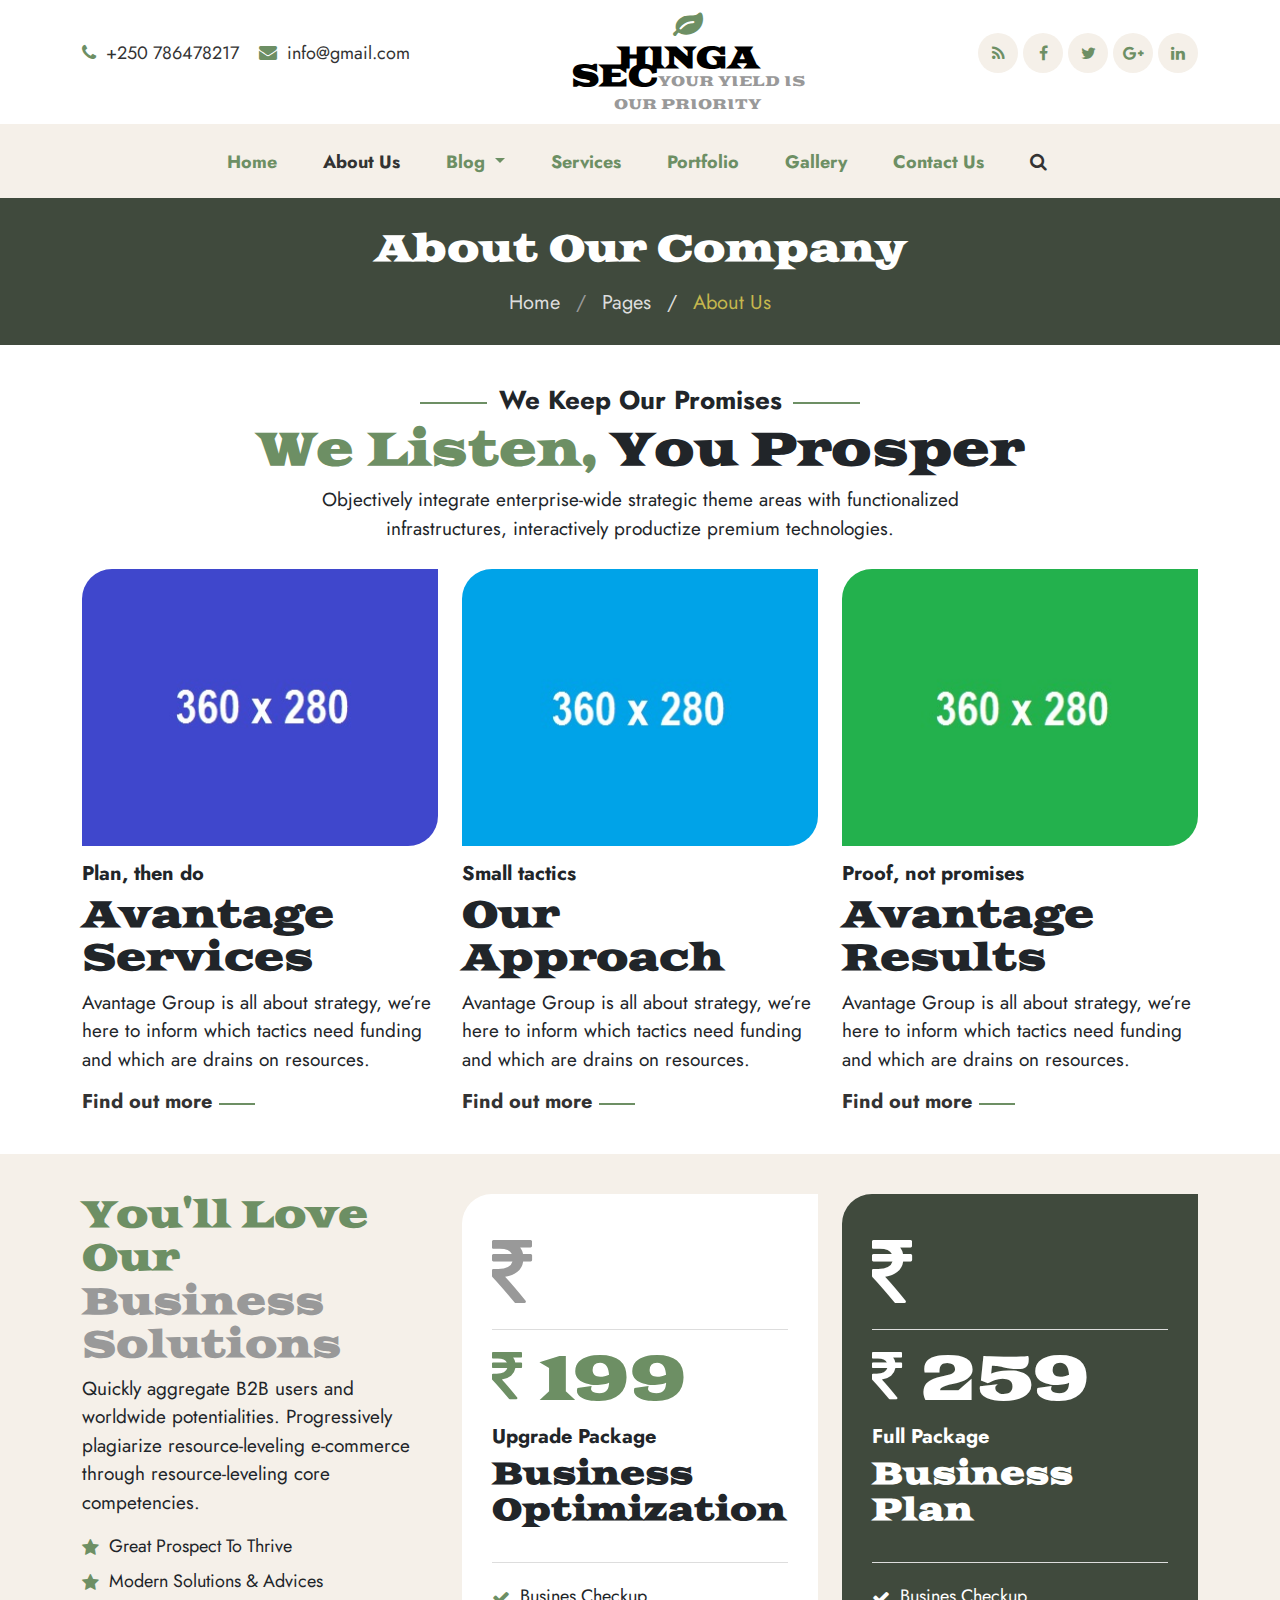
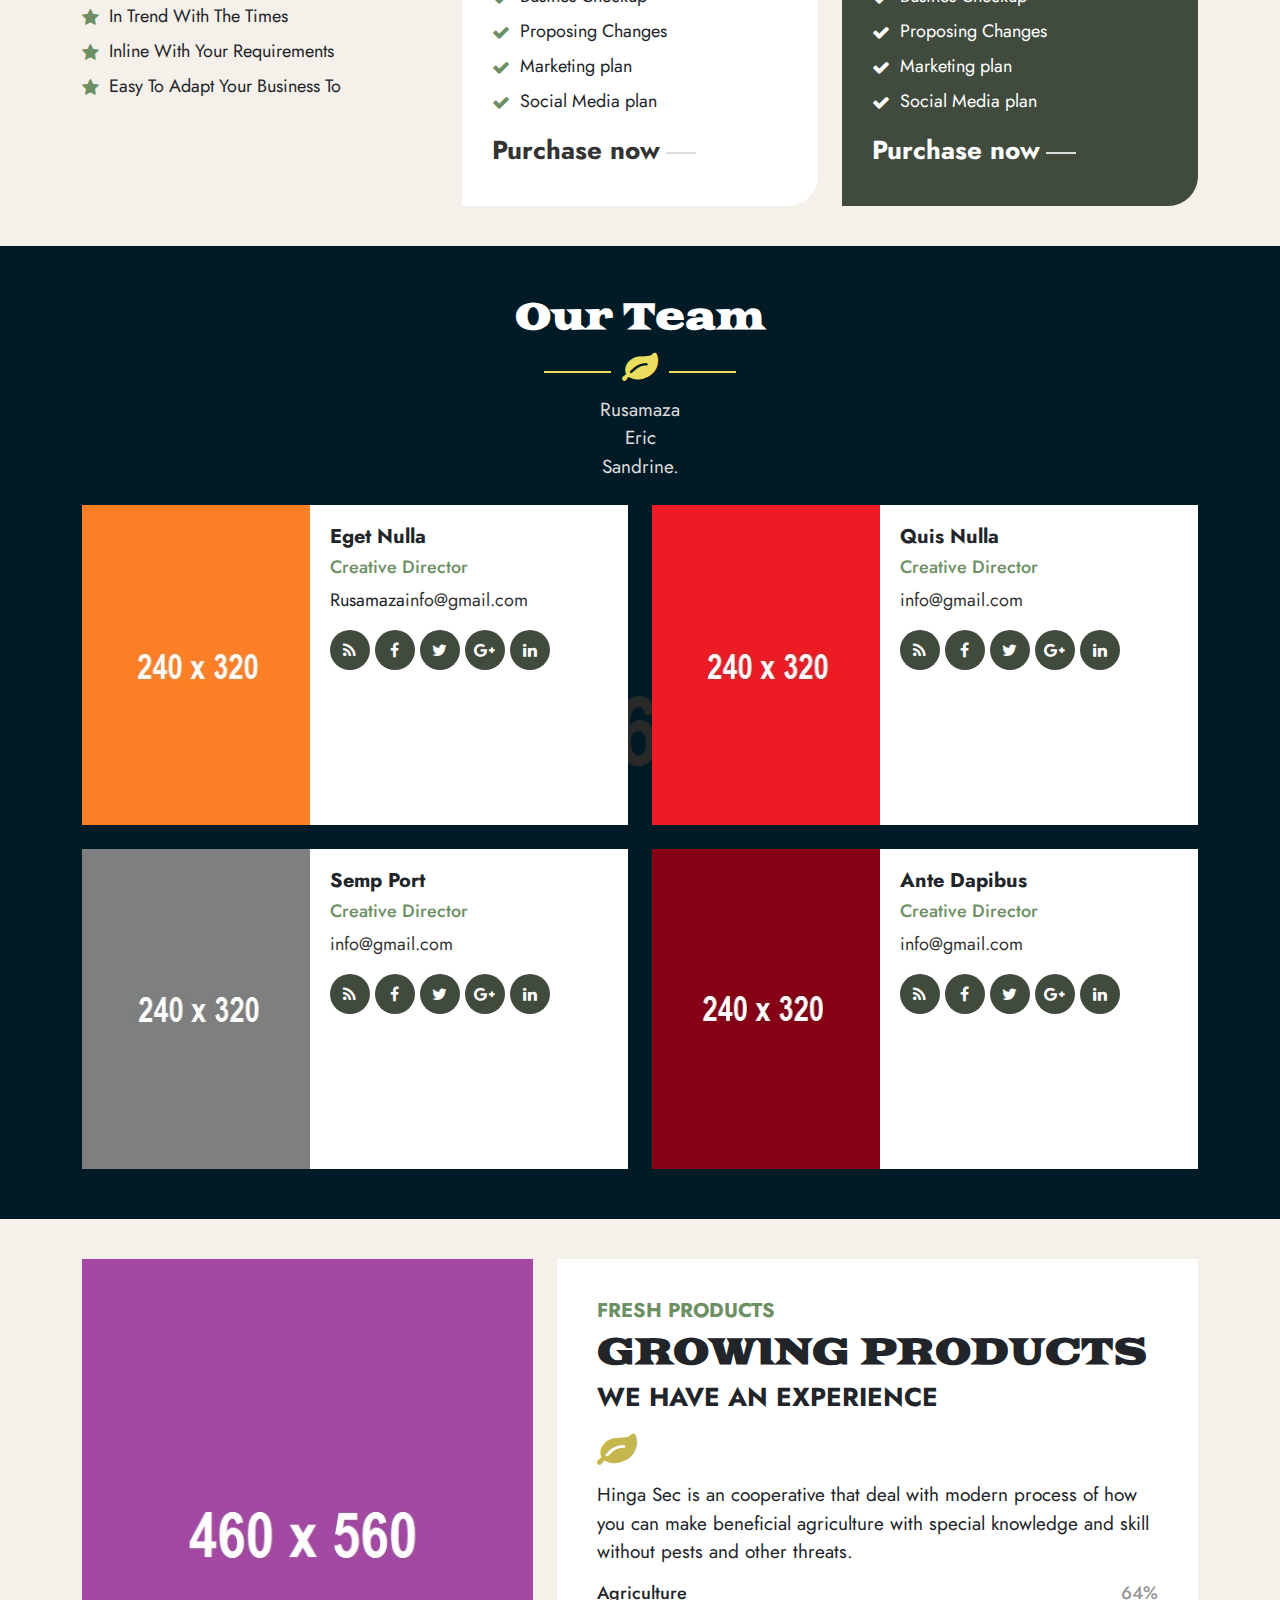
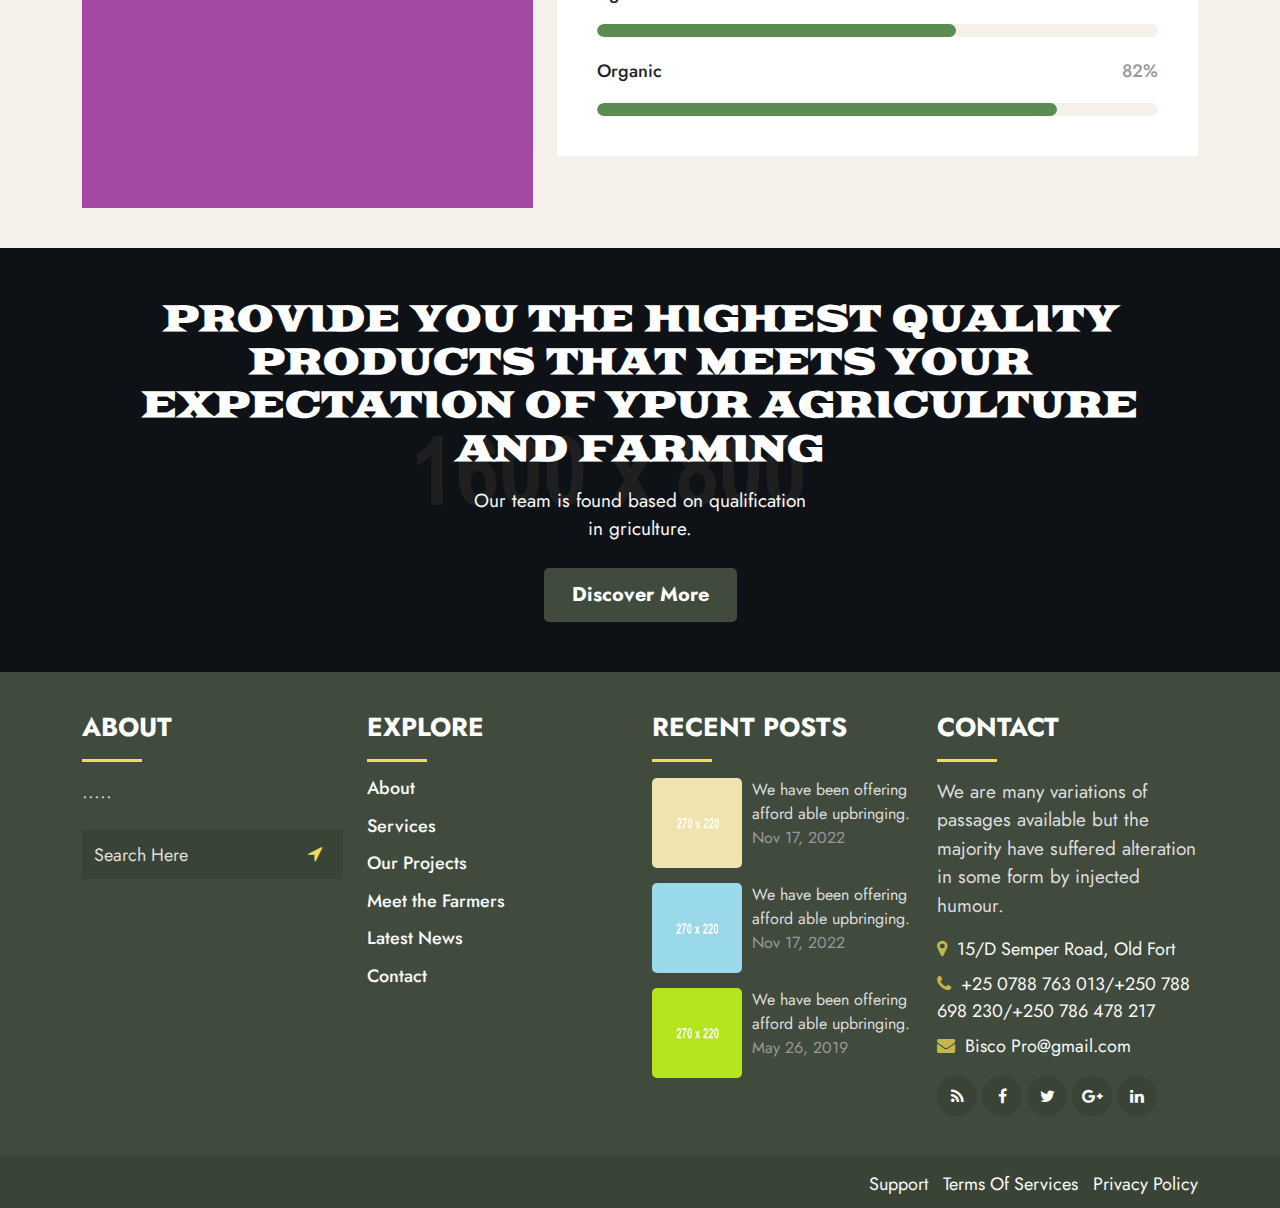
<file: about.html>
<!DOCTYPE html>
<html lang="en">
<head>
	<meta charset="utf-8">
	<meta http-equiv="X-UA-Compatible" content="IE=edge">
	<meta name="viewport" content="width=device-width, initial-scale=1">
	<title>HINGA SEC</title>
	<link href="css/bootstrap.min.css" rel="stylesheet" >
	<link href="css/font-awesome.min.css" rel="stylesheet" >
	<link href="css/global.css" rel="stylesheet">
	<link href="css/about.css" rel="stylesheet">
	<link href="https://fonts.googleapis.com/css2?family=Jost&display=swap" rel="stylesheet">
	<link href="https://fonts.googleapis.com/css2?family=Goblin+One&display=swap" rel="stylesheet">
	<script src="js/bootstrap.bundle.min.js"></script>

</head>
<body>
<section id="top">
 <div class="container">
  <div class="row top_1">
   <div class="col-md-5">
    <div class="top_1l">
	 <ul class="mb-0">
	  <li style="margin-right:15px;" class="d-inline-block"><a  href="#"><i style="margin-right:5px;" class="fa fa-phone col_1"></i> +250 786478217</a></li>
	  <li class="d-inline-block"><a href="#"><i style="margin-right:5px;" class="fa fa-envelope col_1"></i> info@gmail.com</a></li>
	 </ul>
	</div>
   </div>
   <div class="col-md-3">
    <div class="top_1m text-center">
	  <h3 class="mb-0" style="line-height:0.6em;"><a class="text-black" href="index.html"><span style="margin-bottom:10px;" class="d-inline-block"><i class="fa fa-leaf col_1"></i></span> <br>HINGA SEC<span class="col_2 font_16 normal">YOUR YIELD IS OUR PRIORITY</span></a></h3>
	</div>
   </div>
   <div class="col-md-4">
    <div class="top_1r float-end">
	  <ul class="social-network social-circle mb-0">
                        <li><a href="#" class="icoRss" title="Rss"><i class="fa fa-rss"></i></a></li>
                        <li><a href="#" class="icoFacebook" title="Facebook"><i class="fa fa-facebook"></i></a></li>
                        <li><a href="#" class="icoTwitter" title="Twitter"><i class="fa fa-twitter"></i></a></li>
                        <li><a href="#" class="icoGoogle" title="Google +"><i class="fa fa-google-plus"></i></a></li>
                        <li><a href="#" class="icoLinkedin" title="Linkedin"><i class="fa fa-linkedin"></i></a></li>
         </ul>
	</div>
   </div>
  </div>
 </div>
</section>

<section id="header">
<nav class="navbar navbar-expand-md  navbar-center navbar-light" id="navbar_sticky">
  <div class="container">
    <a class="navbar-brand col_1" href="index.html"><span style="margin-bottom:10px;" class="d-inline-block"><i class="fa fa-leaf col_1"></i></span> 
 AGRIGOAL <br><span style="margin-left:40px;" class="col_2 font_16 normal">AGRICULTURE FARM</span></a>
    <button class="navbar-toggler" type="button" data-bs-toggle="collapse" data-bs-target="#navbarSupportedContent" aria-controls="navbarSupportedContent" aria-expanded="false" aria-label="Toggle navigation">
      <span class="navbar-toggler-icon"></span>
    </button>
    <div class="collapse navbar-collapse" id="navbarSupportedContent">
      <ul class="navbar-nav mb-0 justify-content-center">
        <li class="nav-item">
          <a class="nav-link" aria-current="page" href="index.html">Home</a>
        </li>
		
		<li class="nav-item">
          <a class="nav-link active" href="about.html">About Us</a>
        </li>
        <li class="nav-item dropdown">
          <a class="nav-link dropdown-toggle" href="#" id="navbarDropdown" role="button" data-bs-toggle="dropdown" aria-expanded="false">
            Blog
          </a>
          <ul class="dropdown-menu drop_1" aria-labelledby="navbarDropdown">
            <li><a class="dropdown-item" href="blog.html">Blog</a></li>
            <li><a class="dropdown-item" href="blog_detail.html">Blog Detail</a></li>
          </ul>
        </li>
		
		<li class="nav-item">
          <a class="nav-link" href="services.html">Services</a>
        </li>
		
		<li class="nav-item">
          <a class="nav-link" href="portfolio.html">Portfolio</a>
        </li>
		
		<li class="nav-item">
          <a class="nav-link" href="gallery.html">Gallery</a>
        </li>
		

		<li class="nav-item">
          <a class="nav-link" href="contact.html">Contact Us</a>
        </li>
		
		<li class="nav-link"><a data-bs-target="#exampleModal2" data-bs-toggle="modal" href="#"><i class="fa fa-search"></i></a>  </li>
		
		<div class="modal fade" id="exampleModal2" tabindex="-1" style="display: none; top: 20px;" aria-hidden="true">
		  <div class="modal-dialog">
			<div class="modal-content">
			  <div class="modal-header">
				<button type="button" class="btn-close" data-bs-dismiss="modal" aria-label="Close"></button>
			  </div>
			  <div class="modal-body p-0">
				<div class="search_1">
				   <div class="input-group">
				<input type="text" class="form-control" placeholder="Type Your Search">
				<span class="input-group-btn">
					<button class="btn btn-primary" type="button">
						<i class="fa fa-search"></i></button>
				</span>
		</div>
	            </div>
			  </div>
			</div>
		  </div>
		</div>
		

      </ul>
      
    </div>
  </div>
</nav>
</section>

<section id="center" class="center_o">
 <div class="container">
  <div class="row center_o1 text-center">
   <div class="col-md-12">
     <h1 class="text-white">About Our Company</h1>
	 <h5 class="normal col_4 mb-0"><a class="col_3" href="#">Home</a> <span class="col_2">/</span> <a class="col_3" href="#">Pages</a> <span class="col_3">/</span> About Us  </h5>
   </div>
  </div>
 </div>
</section>

<section id="prosp">
 <div class="container">
   <div class="prosp_1 text-center row">
    <div class="col-md-12">
	 <h4>We Keep Our Promises</h4>
	 <h1><span class="col_1">We Listen,</span> <span>You Prosper</span></h1>
	 <p>Objectively integrate enterprise-wide strategic theme areas with functionalized <br> infrastructures, interactively productize premium technologies.</p>
	</div>
   </div>
   <div class="prosp_2 row">
    <div class="col-md-4">
	 <div class="prosp_2i clearfix">
	  <a href="#"><img src="img/16.jpg"  class="w-100" alt="abc"></a>
	  <h5 class="mt-3">Plan, then do</h5>
	  <h2>Avantage Services</h2>
	  <p>Avantage Group is all about strategy, we’re here to inform which tactics need funding and which are drains on resources.</p>
	  <h5 class="mb-0"><a href="#">Find out more</a></h5>
	 </div>
	</div>
	<div class="col-md-4">
	 <div class="prosp_2i clearfix">
	  <a href="#"><img src="img/17.jpg"  class="w-100" alt="abc"></a>
	  <h5 class="mt-3">Small tactics</h5>
	  <h2>Our Approach</h2>
	  <p>Avantage Group is all about strategy, we’re here to inform which tactics need funding and which are drains on resources.</p>
	  <h5 class="mb-0"><a href="#">Find out more</a></h5>
	 </div>
	</div>
	<div class="col-md-4">
	 <div class="prosp_2i clearfix">
	  <a href="#"><img src="img/18.jpg"  class="w-100" alt="abc"></a>
	  <h5 class="mt-3">Proof, not promises</h5>
	  <h2>Avantage Results</h2>
	  <p>Avantage Group is all about strategy, we’re here to inform which tactics need funding and which are drains on resources.</p>
	  <h5 class="mb-0"><a href="#">Find out more</a></h5>
	 </div>
	</div>
   </div>
 </div>
</section>

<section id="plan">
 <div class="container">
  <div class="plan_1 row">
    <div class="col-md-4">
	 <div class="plan_1i clearfix">
	  <h2><span class="col_1">You'll Love Our</span><br>
<span class="col_2">Business Solutions</span></h2>
      <p>Quickly aggregate B2B users and worldwide potentialities. Progressively plagiarize resource-leveling e-commerce through resource-leveling core competencies.</p>
	  <ul>
	   <li><i class="fa fa-star col_1"></i> Great Prospect To Thrive</li>
	   <li><i class="fa fa-star col_1"></i> Modern Solutions &amp; Advices</li>
	   <li><i class="fa fa-star col_1"></i> In Trend With The Times</li>
	   <li><i class="fa fa-star col_1"></i> Inline With Your Requirements</li>
	   <li><i class="fa fa-star col_1"></i> Easy To Adapt Your Business To</li>
	  </ul>
	 </div>
	</div>
	<div class="col-md-4">
	 <div class="plan_1i1 clearfix">
       <span><i class="fa fa-rupee col_2"></i></span>
	   <div class="plan_1i1i clearfix">
	     <h1 class="col_1"><i class="fa fa-rupee"></i> 199</h1>
		 <h5>Upgrade Package</h5>
		 <h3>Business Optimization</h3>
	   </div>
	   <ul>
	    <li><i class="fa fa-check col_1"></i> Busines Checkup</li>
		<li><i class="fa fa-check col_1"></i> Proposing Changes</li>
		<li><i class="fa fa-check col_1"></i> Marketing plan</li>
		<li><i class="fa fa-check col_1"></i> Social Media plan</li>
	   </ul>
	   <h4 class="mb-0"><a href="#">Purchase now</a></h4>
	 </div>
	</div>
	<div class="col-md-4">
	 <div class="plan_1i1 plan_1i1_o clearfix">
       <span><i class="fa fa-rupee text-white"></i></span>
	   <div class="plan_1i1i clearfix">
	     <h1 class="text-white"><i class="fa fa-rupee"></i> 259</h1>
		 <h5 class="text-white">Full Package</h5>
		 <h3 class="text-white">Business Plan</h3>
	   </div>
	   <ul>
	    <li class="text-white"><i class="fa fa-check text-white"></i> Busines Checkup</li>
		<li class="text-white"><i class="fa fa-check text-white"></i> Proposing Changes</li>
		<li class="text-white"><i class="fa fa-check text-white"></i> Marketing plan</li>
		<li class="text-white"><i class="fa fa-check text-white"></i> Social Media plan</li>
	   </ul>
	   <h4 class="mb-0"><a class="text-white" href="#">Purchase now</a></h4>
	 </div>
	</div>
   </div>
 </div>
</section>

<section id="team_h">
 <div class="project_m clearfix">
  <div class="container">
     <div class="service_h1 row text-center">
	  <div class="col-md-12">
	   <h2 class="text-white">Our Team</h2>
	 <span class="block_icon"><i class="fa fa-leaf"></i></span>
	 <p class="col_3"> Rusamaza<br>Eric<br> Sandrine.</p>
	  </div>
	</div>
	 <div class="team_h1 row mt-2">
	  <div class="col-md-6">
	   <div class="team_h1i row m-0">
	    <div class="col-md-5 p-0">
		 <div class="team_h1il clearfix">
		  <img src="img/19.jpg" height="320" class="w-100" alt="abc">
		 </div>
		</div>
		<div class="col-md-7 p-0">
		 <div class="team_h1ir clearfix">
		  <h5>Eget Nulla</h5>
		  <h6 class="col_1">Creative Director</h6>
		  <p>Rusamaza<a href="#">info@gmail.com</a></p>
		  <p> </p>
		  <ul class="social-network social-circle mb-0">
                        <li><a href="#" class="icoRss" title="Rss"><i class="fa fa-rss"></i></a></li>
                        <li><a href="#" class="icoFacebook" title="Facebook"><i class="fa fa-facebook"></i></a></li>
                        <li><a href="#" class="icoTwitter" title="Twitter"><i class="fa fa-twitter"></i></a></li>
                        <li><a href="#" class="icoGoogle" title="Google +"><i class="fa fa-google-plus"></i></a></li>
                        <li><a href="#" class="icoLinkedin" title="Linkedin"><i class="fa fa-linkedin"></i></a></li>
         </ul>
		 </div>
		</div>
	   </div>
	  </div>
	  <div class="col-md-6">
	   <div class="team_h1i m-0 row">
	    <div class="col-md-5 p-0">
		 <div class="team_h1il clearfix">
		  <img src="img/20.jpg" height="320" class="w-100" alt="abc">
		 </div>
		</div>
		<div class="col-md-7 p-0">
		 <div class="team_h1ir clearfix">
		  <h5>Quis Nulla</h5>
		  <h6 class="col_1">Creative Director</h6>
		  <p><a href="#">info@gmail.com</a></p>
		  <p> </p>
		  <ul class="social-network social-circle mb-0">
                        <li><a href="#" class="icoRss" title="Rss"><i class="fa fa-rss"></i></a></li>
                        <li><a href="#" class="icoFacebook" title="Facebook"><i class="fa fa-facebook"></i></a></li>
                        <li><a href="#" class="icoTwitter" title="Twitter"><i class="fa fa-twitter"></i></a></li>
                        <li><a href="#" class="icoGoogle" title="Google +"><i class="fa fa-google-plus"></i></a></li>
                        <li><a href="#" class="icoLinkedin" title="Linkedin"><i class="fa fa-linkedin"></i></a></li>
         </ul>
		 </div>
		</div>
	   </div>
	  </div>
	 </div>
	 <div class="team_h1 row mt-4">
	  <div class="col-md-6">
	   <div class="team_h1i row m-0">
	    <div class="col-md-5 p-0">
		 <div class="team_h1il clearfix">
		  <img src="img/22.jpg" height="320" class="w-100" alt="abc">
		 </div>
		</div>
		<div class="col-md-7 p-0">
		 <div class="team_h1ir clearfix">
		  <h5>Semp Port</h5>
		  <h6 class="col_1">Creative Director</h6>
		  <p><a href="#">info@gmail.com</a></p>
		  <p> </p>
		  <ul class="social-network social-circle mb-0">
                        <li><a href="#" class="icoRss" title="Rss"><i class="fa fa-rss"></i></a></li>
                        <li><a href="#" class="icoFacebook" title="Facebook"><i class="fa fa-facebook"></i></a></li>
                        <li><a href="#" class="icoTwitter" title="Twitter"><i class="fa fa-twitter"></i></a></li>
                        <li><a href="#" class="icoGoogle" title="Google +"><i class="fa fa-google-plus"></i></a></li>
                        <li><a href="#" class="icoLinkedin" title="Linkedin"><i class="fa fa-linkedin"></i></a></li>
         </ul>
		 </div>
		</div>
	   </div>
	  </div>
	  <div class="col-md-6">
	   <div class="team_h1i row m-0">
	    <div class="col-md-5 p-0">
		 <div class="team_h1il clearfix">
		  <img src="img/21.jpg" height="320" class="w-100" alt="abc">
		 </div>
		</div>
		<div class="col-md-7 p-0">
		 <div class="team_h1ir clearfix">
		  <h5>Ante Dapibus</h5>
		  <h6 class="col_1">Creative Director</h6>
		  <p><a href="#">info@gmail.com</a></p>
		  <p> </p>
		  <ul class="social-network social-circle mb-0">
                        <li><a href="#" class="icoRss" title="Rss"><i class="fa fa-rss"></i></a></li>
                        <li><a href="#" class="icoFacebook" title="Facebook"><i class="fa fa-facebook"></i></a></li>
                        <li><a href="#" class="icoTwitter" title="Twitter"><i class="fa fa-twitter"></i></a></li>
                        <li><a href="#" class="icoGoogle" title="Google +"><i class="fa fa-google-plus"></i></a></li>
                        <li><a href="#" class="icoLinkedin" title="Linkedin"><i class="fa fa-linkedin"></i></a></li>
         </ul>
		 </div>
		</div>
	   </div>
	  </div>
	 </div>
	 
 </div>
 </div>
</section>

<section id="grow">
  <div class="container">
     <div class="row grow_1">
	   <div class="col-md-5">
	    <div class="grow_1l">
		  <div class="grid clearfix">
		  <figure class="effect-jazz mb-0">
			<a href="#"><img src="img/15.jpg" class="w-100" alt="img25"></a>
		  </figure>
	  </div>
		</div>
	   </div>
	   <div class="col-md-7">
	    <div class="grow_1r">
		  <h5 class="col_1">FRESH PRODUCTS</h5>
		<h2>GROWING PRODUCTS</h2>
		<h4>WE HAVE AN  EXPERIENCE</h4>
		<span style="font-size:40px;"><i class="fa fa-leaf col_4"></i></span>
		<p>Hinga Sec is an cooperative that deal with modern process of how you can make beneficial agriculture with special knowledge and skill without pests and other threats.</p>
		<h6>Agriculture <span class="col_2 float-end">64%</span></h6>
		<div class="progress-bar" style="background-color:#f5f0e9;overflow:hidden;border-radius:7px;margin-top:20px;">
			<div class="progress" style="background-color: rgb(91, 140, 81); height: 13px; overflow: hidden; border-radius: 7px; width: 64%;">
			</div>
		</div>
		<h6 class="mt-4">Organic <span class="col_2 float-end">82%</span></h6>
		<div class="progress-bar" style="background-color:#f5f0e9;overflow:hidden;border-radius:7px;margin-top:20px;">
			<div class="progress" style="background-color: rgb(91, 140, 81); height: 13px; overflow: hidden; border-radius: 7px; width: 82%;">
			</div>
		</div>
		</div>
	   </div>
	 </div>
  </div>
</section>

<section id="qual" class="mt-0">
  <div class="type_m">
    <div class="container">
     <div class="row type_1 text-center">
     <div class="col-md-12">
	  <h2 class="text-white">PROVIDE YOU THE HIGHEST QUALITY PRODUCTS THAT MEETS YOUR EXPECTATION OF YPUR AGRICULTURE AND FARMING</h2>
	  <p class="text-light mt-3">Our team is found based on qualification <br> in griculture.</p>
	  <h5 class="mb-0 mt-4"><a class="button" href="#">Discover More  </a></h5>
	 </div>
   </div>
  </div>
  </div>
</section>

<section id="footer">
  <div class="container">
     <div class="row footer_1">
	   <div class="col-md-3">
	    <div class="footer_1i">
		 <h4 class="text-white">ABOUT</h4>
		 <hr style="width:60px; background-color: #eddd5e; height:3px;">
		 <p class="col_3">.....</p>
		 <div class="input-group mt-4">
				<input type="text" class="form-control" placeholder="Search Here">
				<span class="input-group-btn">
					<button class="btn btn-primary" type="button">
						<i class="fa fa-location-arrow"></i></button>
				</span>
		</div>
		</div>
	   </div>
	   <div class="col-md-3">
	    <div class="footer_1i1">
		 <h4 class="text-white">EXPLORE</h4>
		 <hr style="width:60px; background-color: #eddd5e; height:3px;">
		 <h6 class="mb-3"><a class="text-light" href="#">About</a></h6>
		 <h6 class="mb-3"><a class="text-light" href="#">Services</a></h6>
		 <h6 class="mb-3"><a class="text-light" href="#">Our Projects</a></h6>
		 <h6 class="mb-3"><a class="text-light" href="#">Meet the Farmers</a></h6>
		 <h6 class="mb-3"><a class="text-light" href="#">Latest News</a></h6>
		 <h6><a class="text-light" href="#">Contact</a></h6>
		</div>
	   </div>
	   <div class="col-md-3">
	  <div class="footer_1i2 clearfix">
	   <h4 class="text-white big">Recent Posts</h4>
		 <hr style="width:60px; background-color: #eddd5e; height:3px;">
	   <div class="footer_1i2i clearfix">
	     <img src="img/8.jpg" alt="abc" height="90" width="90">
	   <p class="col_3">We have been offering afford able upbringing.<br>
<span class="col_2">Nov 17, 2022</span></p>
	   </div>
	   <div class="footer_1i2i clearfix">
	     <img src="img/6.jpg" alt="abc" height="90" width="90">
	   <p class="col_3">We have been offering afford able upbringing.<br>
<span class="col_2">Nov 17, 2022</span></p>
	   </div>
	   <div class="footer_1i2i clearfix">
	     <img src="img/7.jpg" alt="abc" height="90" width="90">
	   <p class="col_3">We have been offering afford able upbringing.<br>
<span class="col_2">May 26, 2019</span></p>
	   </div>
	  </div>
	 </div>
	   <div class="col-md-3">
	  <div class="footer_1i3 clearfix">
	   <h4 class="text-white big">CONTACT</h4>
		 <hr style="width:60px; background-color: #eddd5e; height:3px;">
	     <p class="col_3 mt-3">We are many variations of passages available but the majority have suffered alteration in some form by injected humour.</p>
		<ul>
	  <li class="col_2 mb-2"><a class="text-light" href="#"><i style="margin-right:5px;" class="fa fa-map-marker col_4"></i> 15/D Semper Road, Old Fort</a> </li>
	  <li class="col_2 mb-2"><a class="text-light" href="#"><i style="margin-right:5px;" class="fa fa-phone col_4"></i> +25 0788 763 013/+250 788 698 230/+250 786 478 217</a> </li>
	  <li class="col_2 mb-2"><a class="text-light" href="#"><i style="margin-right:5px;" class="fa fa-envelope col_4"></i> Bisco Pro@gmail.com</a></li>
	 </ul>
	    <ul class="social-network social-circle mb-0">
					<li><a href="#" class="icoRss" title="Rss"><i class="fa fa-rss"></i></a></li>
					<li><a href="#" class="icoFacebook" title="Facebook"><i class="fa fa-facebook"></i></a></li>
					<li><a href="#" class="icoTwitter" title="Twitter"><i class="fa fa-twitter"></i></a></li>
					<li><a href="#" class="icoGoogle" title="Google +"><i class="fa fa-google-plus"></i></a></li>
					<li><a href="#" class="icoLinkedin" title="Linkedin"><i class="fa fa-linkedin"></i></a></li>
				</ul>
	  </div>
	 </div>
	 </div>
  </div>
</section>

<section id="footer_bm">
 <div class="container">
  <div class="footer_2 row">
   <div class="col-md-8">
    <div class="footer_2l">
	  <p class="mb-0 col_3"></p>
	</div>
   </div>
   <div class="col-md-4">
    <div class="footer_2r float-end">
	  <ul class="mb-0">
	  <li class="d-inline-block"><a class="text-light" href="#">Support</a></li>
      <li style="margin-left:10px; margin-right:10px;" class="d-inline-block"><a class="text-light" href="#">Terms Of Services </a></li>
	  <li class="d-inline-block"><a class="text-light" href="#">Privacy Policy</a></li>
	 </ul>
	</div>
   </div>
  </div>
 </div>
</section>

<script type="text/javascript">
window.onscroll = function() {myFunction()};

var navbar_sticky = document.getElementById("navbar_sticky");
var sticky = navbar_sticky.offsetTop;
var navbar_height = document.querySelector('.navbar').offsetHeight;

function myFunction() {
  if (window.pageYOffset >= sticky + navbar_height) {
    navbar_sticky.classList.add("sticky")
	document.body.style.paddingTop = navbar_height + 'px';
  } else {
    navbar_sticky.classList.remove("sticky");
	document.body.style.paddingTop = '0'
  }
}
</script>

</body>

</html>
</file>
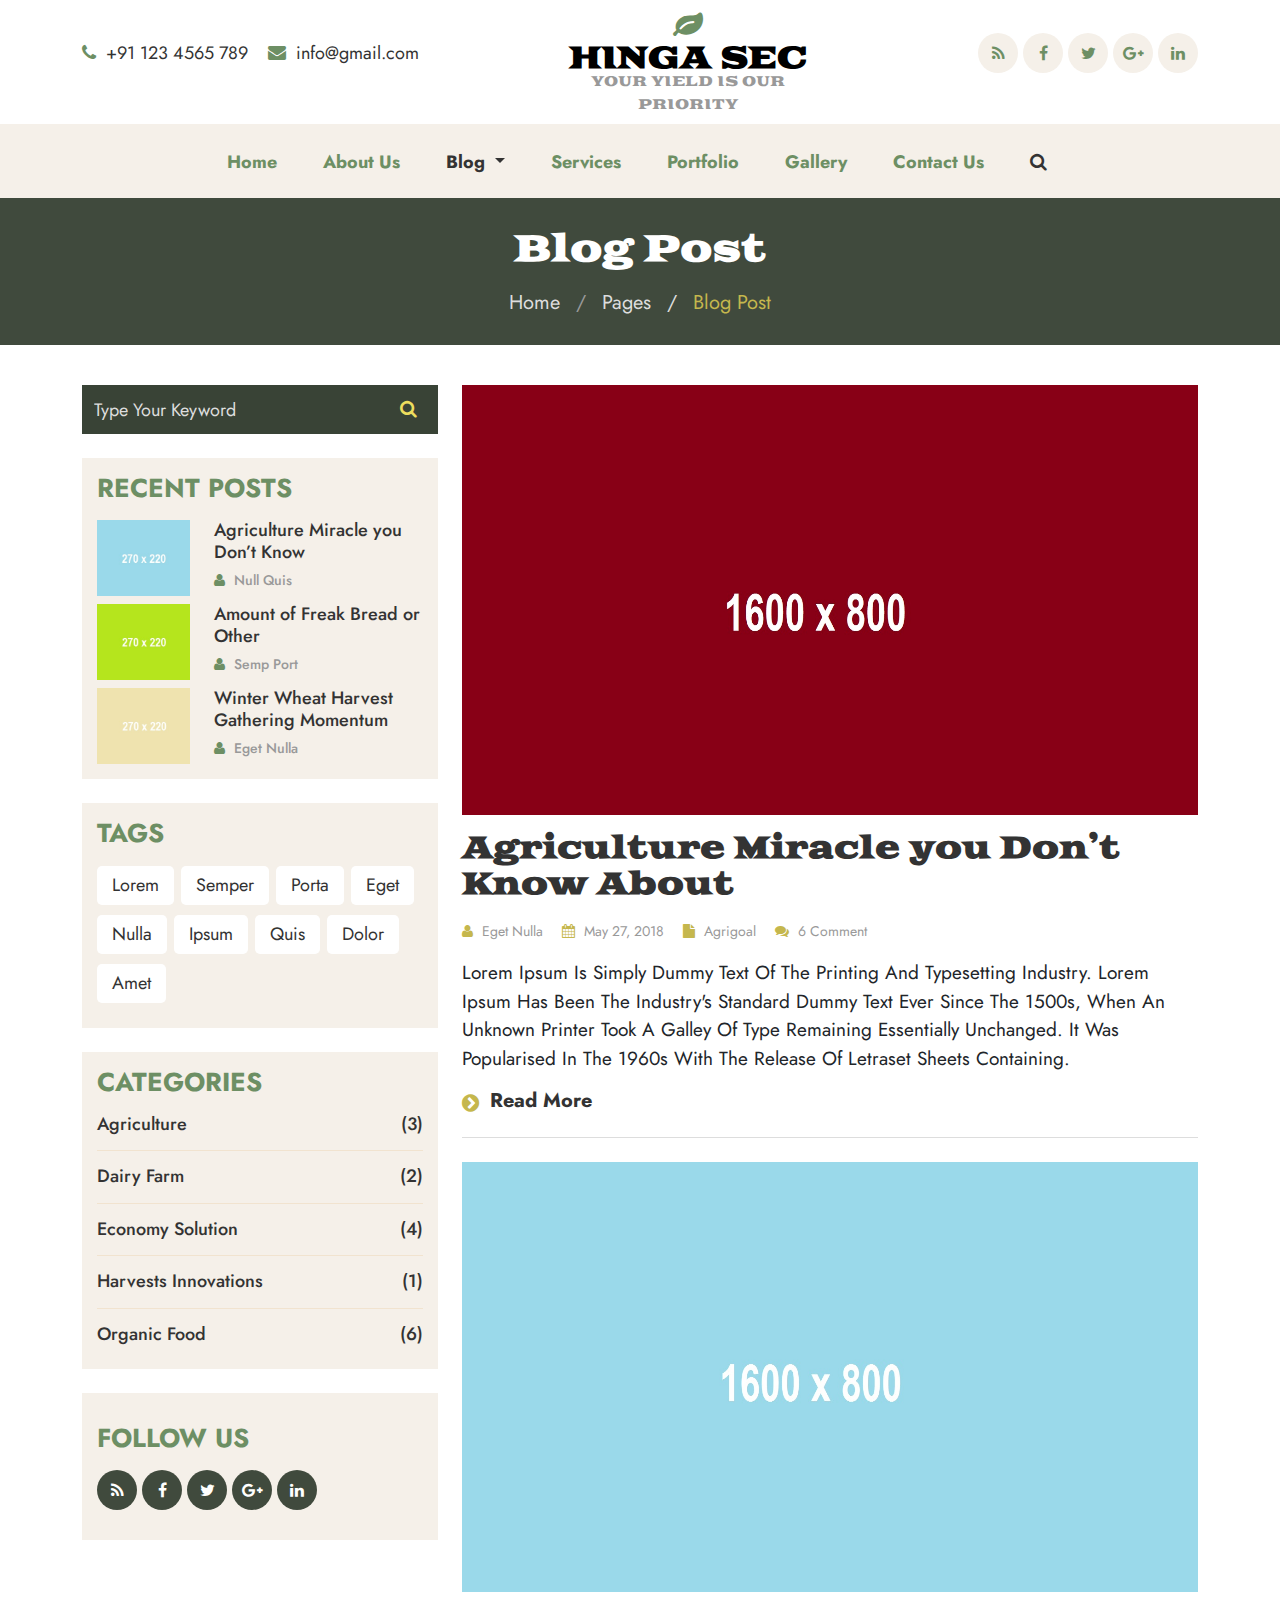
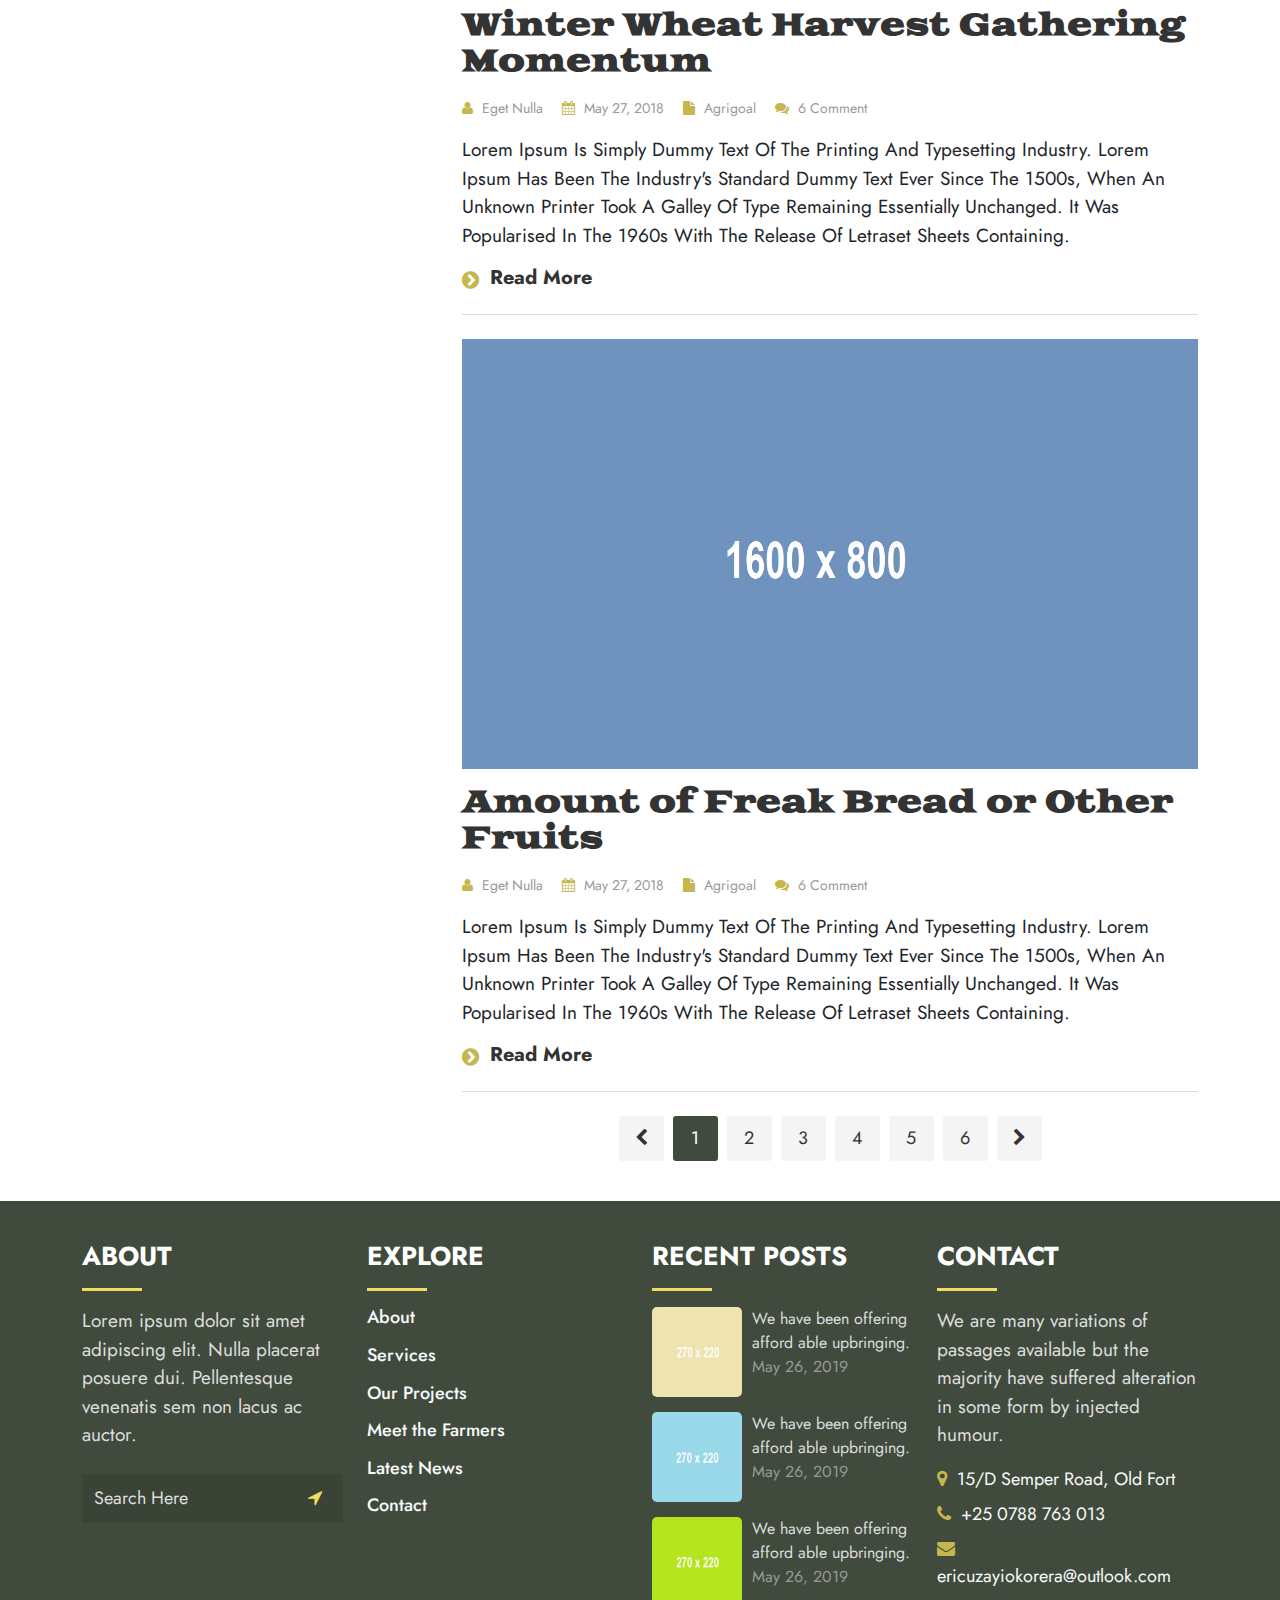
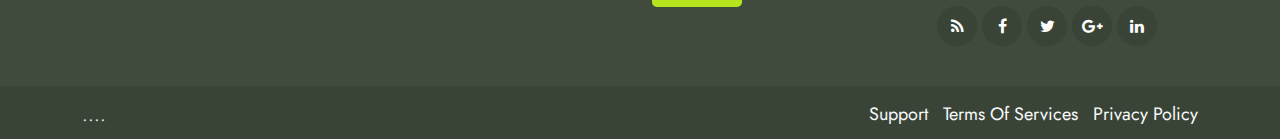
<file: blog.html>
<!DOCTYPE html>
<html lang="en">
<head>
	<meta charset="utf-8">
	<meta http-equiv="X-UA-Compatible" content="IE=edge">
	<meta name="viewport" content="width=device-width, initial-scale=1">
	<title>HINGA SEC</title>
	<link href="css/bootstrap.min.css" rel="stylesheet" >
	<link href="css/font-awesome.min.css" rel="stylesheet" >
	<link href="css/global.css" rel="stylesheet">
	<link href="css/blog.css" rel="stylesheet">
	<link href="https://fonts.googleapis.com/css2?family=Jost&display=swap" rel="stylesheet">
	<link href="https://fonts.googleapis.com/css2?family=Goblin+One&display=swap" rel="stylesheet">
	<script src="js/bootstrap.bundle.min.js"></script>

</head>
<body>
<section id="top">
 <div class="container">
  <div class="row top_1">
   <div class="col-md-5">
    <div class="top_1l">
	 <ul class="mb-0">
	  <li style="margin-right:15px;" class="d-inline-block"><a  href="#"><i style="margin-right:5px;" class="fa fa-phone col_1"></i> +91 123 4565 789</a></li>
	  <li class="d-inline-block"><a href="#"><i style="margin-right:5px;" class="fa fa-envelope col_1"></i> info@gmail.com</a></li>
	 </ul>
	</div>
   </div>
   <div class="col-md-3">
    <div class="top_1m text-center">
	  <h3 class="mb-0" style="line-height:0.6em;"><a class="text-black" href="index.html"><span style="margin-bottom:10px;" class="d-inline-block"><i class="fa fa-leaf col_1"></i></span> <br>HINGA SEC <span class="col_2 font_16 normal">YOUR YIELD IS OUR PRIORITY</span></a></h3>
	</div>
   </div>
   <div class="col-md-4">
    <div class="top_1r float-end">
	  <ul class="social-network social-circle mb-0">
                        <li><a href="#" class="icoRss" title="Rss"><i class="fa fa-rss"></i></a></li>
                        <li><a href="#" class="icoFacebook" title="Facebook"><i class="fa fa-facebook"></i></a></li>
                        <li><a href="#" class="icoTwitter" title="Twitter"><i class="fa fa-twitter"></i></a></li>
                        <li><a href="#" class="icoGoogle" title="Google +"><i class="fa fa-google-plus"></i></a></li>
                        <li><a href="#" class="icoLinkedin" title="Linkedin"><i class="fa fa-linkedin"></i></a></li>
         </ul>
	</div>
   </div>
  </div>
 </div>
</section>

<section id="header">
<nav class="navbar navbar-expand-md  navbar-center navbar-light" id="navbar_sticky">
  <div class="container">
    <a class="navbar-brand col_1" href="index.html"><span style="margin-bottom:10px;" class="d-inline-block"><i class="fa fa-leaf col_1"></i></span> 
 AGRIGOAL <br><span style="margin-left:40px;" class="col_2 font_16 normal">AGRICULTURE FARM</span></a>
    <button class="navbar-toggler" type="button" data-bs-toggle="collapse" data-bs-target="#navbarSupportedContent" aria-controls="navbarSupportedContent" aria-expanded="false" aria-label="Toggle navigation">
      <span class="navbar-toggler-icon"></span>
    </button>
    <div class="collapse navbar-collapse" id="navbarSupportedContent">
      <ul class="navbar-nav mb-0 justify-content-center">
        <li class="nav-item">
          <a class="nav-link" aria-current="page" href="index.html">Home</a>
        </li>
		
		<li class="nav-item">
          <a class="nav-link" href="about.html">About Us</a>
        </li>
        <li class="nav-item dropdown">
          <a class="nav-link dropdown-toggle active" href="#" id="navbarDropdown" role="button" data-bs-toggle="dropdown" aria-expanded="false">
            Blog
          </a>
          <ul class="dropdown-menu drop_1" aria-labelledby="navbarDropdown">
            <li><a class="dropdown-item" href="blog.html">Blog</a></li>
            <li><a class="dropdown-item" href="blog_detail.html">Blog Detail</a></li>
          </ul>
        </li>
		
		<li class="nav-item">
          <a class="nav-link" href="services.html">Services</a>
        </li>
		
		<li class="nav-item">
          <a class="nav-link" href="portfolio.html">Portfolio</a>
        </li>
		
		<li class="nav-item">
          <a class="nav-link" href="gallery.html">Gallery</a>
        </li>
		

		<li class="nav-item">
          <a class="nav-link" href="contact.html">Contact Us</a>
        </li>
		
		<li class="nav-link"><a data-bs-target="#exampleModal2" data-bs-toggle="modal" href="#"><i class="fa fa-search"></i></a>  </li>
		
		<div class="modal fade" id="exampleModal2" tabindex="-1" style="display: none; top: 20px;" aria-hidden="true">
		  <div class="modal-dialog">
			<div class="modal-content">
			  <div class="modal-header">
				<button type="button" class="btn-close" data-bs-dismiss="modal" aria-label="Close"></button>
			  </div>
			  <div class="modal-body p-0">
				<div class="search_1">
				   <div class="input-group">
				<input type="text" class="form-control" placeholder="Type Your Search">
				<span class="input-group-btn">
					<button class="btn btn-primary" type="button">
						<i class="fa fa-search"></i></button>
				</span>
		</div>
	            </div>
			  </div>
			</div>
		  </div>
		</div>
		

      </ul>
      
    </div>
  </div>
</nav>
</section>

<section id="center" class="center_o">
 <div class="container">
  <div class="row center_o1 text-center">
   <div class="col-md-12">
     <h1 class="text-white">Blog Post</h1>
	 <h5 class="normal col_4 mb-0"><a class="col_3" href="#">Home</a> <span class="col_2">/</span> <a class="col_3" href="#">Pages</a> <span class="col_3">/</span> Blog Post  </h5>
   </div>
  </div>
 </div>
</section>

<section id="blog">
 <div class="container">
  <div class="row blog_1">
   <div class="col-md-4">
    <div class="blog_1r">
	   <div class="blog_1r1">
	     <div class="input-group">
				<input type="text" class="form-control" placeholder="Type Your Keyword">
				<span class="input-group-btn">
					<button class="btn btn-primary" type="button">
						<i class="fa fa-search"></i></button>
				</span>
		</div>
	   </div>
	   <div class="blog_1r2 mt-4" style="background:#f5f0e9; padding:15px;">
		  <h4 class="mb-3 col_1 big">Recent Posts</h4>
		  <div class="blog_1r3i mt-3 row">
	    <div class="col-md-4">
		 <div class="blog_1r3il">
		   <img alt="abc" class="w-100" src="img/6.jpg">
		 </div>
		</div>
		<div class="col-md-8">
		 <div class="blog_1r3ir">
		  <h6><a href="blog_detail.html">Agriculture Miracle you Don’t Know</a></h6>
		  <h6 class="col_2 font_14"><i style="margin-right:5px;" class="fa fa-user col_1"></i> Null Quis</h6>
		 </div>
		</div>
	   </div>
	      <div class="blog_1r3i mt-2 row">
	    <div class="col-md-4">
		 <div class="blog_1r3il">
		   <img alt="abc" class="w-100" src="img/7.jpg">
		 </div>
		</div>
		<div class="col-md-8">
		 <div class="blog_1r3ir">
		  <h6><a href="blog_detail.html">Amount of Freak Bread or Other</a></h6>
		  <h6 class="col_2 font_14"><i style="margin-right:5px;" class="fa fa-user col_1"></i> Semp Port</h6>
		 </div>
		</div>
	   </div>
	      <div class="blog_1r3i mt-2 row">
	    <div class="col-md-4">
		 <div class="blog_1r3il">
		   <img alt="abc" class="w-100" src="img/8.jpg">
		 </div>
		</div>
		<div class="col-md-8">
		 <div class="blog_1r3ir">
		  <h6><a href="blog_detail.html">Winter Wheat Harvest Gathering Momentum</a></h6>
		  <h6 class="col_2 font_14"><i style="margin-right:5px;" class="fa fa-user col_1"></i> Eget Nulla</h6>
		 </div>
		</div>
	   </div>
	     
		</div>
	   <div class="blog_1r3 mt-4" style="background:#f5f0e9; padding:15px;">
		  <h4 class="mb-3 col_1 big">Tags</h4>
		  <ul class="mb-0">
				 <li><a href="blog_detail.html">Lorem</a></li>
				 <li><a href="blog_detail.html">Semper</a></li>
				 <li><a href="blog_detail.html">Porta</a></li>
				 <li><a href="blog_detail.html">Eget</a></li>
				 <li><a href="blog_detail.html">Nulla</a></li>
				 <li><a href="blog_detail.html">Ipsum</a></li>
				 <li><a href="blog_detail.html">Quis</a></li>
				 <li><a href="blog_detail.html">Dolor</a></li>
				 <li><a href="blog_detail.html">Amet</a></li>
				 </ul>
		</div>
		<div class="blog_1r4 mt-4" style="background:#f5f0e9; padding:15px;">
		  <h4 class="mb-3 col_1 big">Categories</h4>
		  <h6 style="border-bottom:1px solid #f1e3cf; padding-bottom:15px; margin-bottom:15px;"><a href="blog_detail.html"> Agriculture <span class="float-end">(3)</span></a></h6>
		  <h6 style="border-bottom:1px solid #f1e3cf; padding-bottom:15px; margin-bottom:15px;"><a href="blog_detail.html"> Dairy Farm <span class="float-end">(2)</span></a></h6>
		  <h6 style="border-bottom:1px solid #f1e3cf; padding-bottom:15px; margin-bottom:15px;"><a href="blog_detail.html"> Economy Solution <span class="float-end">(4)</span></a></h6>
		  <h6 style="border-bottom:1px solid #f1e3cf; padding-bottom:15px; margin-bottom:15px;"><a href="blog_detail.html"> Harvests Innovations <span class="float-end">(1)</span></a></h6>
		  <h6><a href="blog_detail.html"> Organic Food <span class="float-end">(6)</span></a></h6>
		</div>
		<div class="blog_1r5 mt-4" style="background:#f5f0e9; padding:30px 15px;">
		  <h4 class="mb-3 col_1 big">Follow Us</h4>
		  <ul class="social-network social-circle mb-0">
					<li><a href="blog_detail.html" class="icoRss" title="Rss"><i class="fa fa-rss"></i></a></li>
					<li><a href="blog_detail.html" class="icoFacebook" title="Facebook"><i class="fa fa-facebook"></i></a></li>
					<li><a href="blog_detail.html" class="icoTwitter" title="Twitter"><i class="fa fa-twitter"></i></a></li>
					<li><a href="blog_detail.html" class="icoGoogle" title="Google +"><i class="fa fa-google-plus"></i></a></li>
					<li><a href="blog_detail.html" class="icoLinkedin" title="Linkedin"><i class="fa fa-linkedin"></i></a></li>
				</ul>
		</div>
	</div>
   </div>
   <div class="col-md-8">
    <div class="blog_1l">
	   <div class="blog_1l1">
	       <div class="grid clearfix">
		  <figure class="effect-jazz mb-0">
			<a href="blog_detail.html"><img src="img/1.jpg" height="430" class="w-100" alt="img25"></a>
		  </figure>
	  </div>
	       <h3 class="mt-3"><a href="blog_detail.html">Agriculture Miracle you Don’t Know About</a></h3>
		 <ul class="mt-3">
			<li style="margin-left:0;"><a href="blog_detail.html"><i class="fa fa-user col_4"></i> Eget Nulla</a></li>
			<li><a href="blog_detail.html"><i class="fa fa-calendar col_4"></i> May 27, 2018</a></li>
			<li><a href="blog_detail.html"><i class="fa fa-file col_4"></i>  Agrigoal</a></li>
			<li><a href="blog_detail.html"><i class="fa fa-comments col_4"></i> 6 Comment</a></li>
			</ul>
		 <p>Lorem Ipsum Is Simply Dummy Text Of The Printing And Typesetting Industry. Lorem Ipsum Has Been The Industry's Standard Dummy Text Ever Since The 1500s, When An Unknown Printer Took A Galley Of Type  Remaining Essentially Unchanged. It Was Popularised In The 1960s With The Release Of Letraset Sheets Containing.</p>
	      <h5 class="mb-4"><a href="blog_detail.html"><i style="vertical-align:middle; margin-right:5px;" class="fa fa-chevron-circle-right col_4"></i> Read More</a></h5>
		  <hr>
	   </div>
	   <div class="blog_1l1 mt-4">
	       <div class="grid clearfix">
		  <figure class="effect-jazz mb-0">
			<a href="blog_detail.html"><img src="img/2.jpg" height="430" class="w-100" alt="img25"></a>
		  </figure>
	  </div>
	       <h3 class="mt-3"><a href="blog_detail.html">Winter Wheat Harvest Gathering Momentum</a></h3>
		 <ul class="mt-3">
			<li style="margin-left:0;"><a href="blog_detail.html"><i class="fa fa-user col_4"></i> Eget Nulla</a></li>
			<li><a href="blog_detail.html"><i class="fa fa-calendar col_4"></i> May 27, 2018</a></li>
			<li><a href="blog_detail.html"><i class="fa fa-file col_4"></i>  Agrigoal</a></li>
			<li><a href="blog_detail.html"><i class="fa fa-comments col_4"></i> 6 Comment</a></li>
			</ul>
		 <p>Lorem Ipsum Is Simply Dummy Text Of The Printing And Typesetting Industry. Lorem Ipsum Has Been The Industry's Standard Dummy Text Ever Since The 1500s, When An Unknown Printer Took A Galley Of Type  Remaining Essentially Unchanged. It Was Popularised In The 1960s With The Release Of Letraset Sheets Containing.</p>
	      <h5 class="mb-4"><a href="blog_detail.html"><i style="vertical-align:middle; margin-right:5px;" class="fa fa-chevron-circle-right col_4"></i> Read More</a></h5>
		  <hr>
	   </div>
	   
	   <div class="blog_1l1 mt-4">
	       <div class="grid clearfix">
		  <figure class="effect-jazz mb-0">
			<a href="blog_detail.html"><img src="img/3.jpg" height="430" class="w-100" alt="img25"></a>
		  </figure>
	  </div>
	       <h3 class="mt-3"><a href="blog_detail.html">Amount of Freak Bread or Other Fruits</a></h3>
		 <ul class="mt-3">
			<li style="margin-left:0;"><a href="blog_detail.html"><i class="fa fa-user col_4"></i> Eget Nulla</a></li>
			<li><a href="blog_detail.html"><i class="fa fa-calendar col_4"></i> May 27, 2018</a></li>
			<li><a href="blog_detail.html"><i class="fa fa-file col_4"></i>  Agrigoal</a></li>
			<li><a href="blog_detail.html"><i class="fa fa-comments col_4"></i> 6 Comment</a></li>
			</ul>
		 <p>Lorem Ipsum Is Simply Dummy Text Of The Printing And Typesetting Industry. Lorem Ipsum Has Been The Industry's Standard Dummy Text Ever Since The 1500s, When An Unknown Printer Took A Galley Of Type  Remaining Essentially Unchanged. It Was Popularised In The 1960s With The Release Of Letraset Sheets Containing.</p>
	      <h5 class="mb-4"><a href="blog_detail.html"><i style="vertical-align:middle; margin-right:5px;" class="fa fa-chevron-circle-right col_4"></i> Read More</a></h5>
		  <hr>
	   </div>
	 
	   <div class="pages mt-4 row text-center">
		 <div class="col-md-12">
		   <ul class="mb-0">
			<li><a href="blog_detail.html"><i class="fa fa-chevron-left"></i></a></li>
			<li class="act"><a href="blog_detail.html">1</a></li>
			<li><a href="blog_detail.html">2</a></li>
			<li><a href="blog_detail.html">3</a></li>
			<li><a href="blog_detail.html">4</a></li>
			<li><a href="blog_detail.html">5</a></li>
			<li><a href="blog_detail.html">6</a></li>
			<li><a href="blog_detail.html"><i class="fa fa-chevron-right"></i></a></li>
		   </ul>
		 </div>
	 </div>
	 </div>
   </div>
  </div>
 </div>
</section>

<section id="footer">
  <div class="container">
     <div class="row footer_1">
	   <div class="col-md-3">
	    <div class="footer_1i">
		 <h4 class="text-white">ABOUT</h4>
		 <hr style="width:60px; background-color: #eddd5e; height:3px;">
		 <p class="col_3">Lorem ipsum dolor sit amet adipiscing elit. Nulla placerat posuere dui. Pellentesque venenatis sem non lacus ac auctor.</p>
		 <div class="input-group mt-4">
				<input type="text" class="form-control" placeholder="Search Here">
				<span class="input-group-btn">
					<button class="btn btn-primary" type="button">
						<i class="fa fa-location-arrow"></i></button>
				</span>
		</div>
		</div>
	   </div>
	   <div class="col-md-3">
	    <div class="footer_1i1">
		 <h4 class="text-white">EXPLORE</h4>
		 <hr style="width:60px; background-color: #eddd5e; height:3px;">
		 <h6 class="mb-3"><a class="text-light" href="#">About</a></h6>
		 <h6 class="mb-3"><a class="text-light" href="#">Services</a></h6>
		 <h6 class="mb-3"><a class="text-light" href="#">Our Projects</a></h6>
		 <h6 class="mb-3"><a class="text-light" href="#">Meet the Farmers</a></h6>
		 <h6 class="mb-3"><a class="text-light" href="#">Latest News</a></h6>
		 <h6><a class="text-light" href="#">Contact</a></h6>
		</div>
	   </div>
	   <div class="col-md-3">
	  <div class="footer_1i2 clearfix">
	   <h4 class="text-white big">Recent Posts</h4>
		 <hr style="width:60px; background-color: #eddd5e; height:3px;">
	   <div class="footer_1i2i clearfix">
	     <img src="img/8.jpg" alt="abc" height="90" width="90">
	   <p class="col_3">We have been offering afford able upbringing.<br>
<span class="col_2">May 26, 2019</span></p>
	   </div>
	   <div class="footer_1i2i clearfix">
	     <img src="img/6.jpg" alt="abc" height="90" width="90">
	   <p class="col_3">We have been offering afford able upbringing.<br>
<span class="col_2">May 26, 2019</span></p>
	   </div>
	   <div class="footer_1i2i clearfix">
	     <img src="img/7.jpg" alt="abc" height="90" width="90">
	   <p class="col_3">We have been offering afford able upbringing.<br>
<span class="col_2">May 26, 2019</span></p>
	   </div>
	  </div>
	 </div>
	   <div class="col-md-3">
	  <div class="footer_1i3 clearfix">
	   <h4 class="text-white big">CONTACT</h4>
		 <hr style="width:60px; background-color: #eddd5e; height:3px;">
	     <p class="col_3 mt-3">We are many variations of passages available but the majority have suffered alteration in some form by injected humour.</p>
		<ul>
	  <li class="col_2 mb-2"><a class="text-light" href="#"><i style="margin-right:5px;" class="fa fa-map-marker col_4"></i> 15/D Semper Road, Old Fort</a> </li>
	  <li class="col_2 mb-2"><a class="text-light" href="#"><i style="margin-right:5px;" class="fa fa-phone col_4"></i> +25 0788 763 013</a> </li>
	  <li class="col_2 mb-2"><a class="text-light" href="#"><i style="margin-right:5px;" class="fa fa-envelope col_4"></i> ericuzayiokorera@outlook.com</a></li>
	 </ul>
	    <ul class="social-network social-circle mb-0">
					<li><a href="#" class="icoRss" title="Rss"><i class="fa fa-rss"></i></a></li>
					<li><a href="#" class="icoFacebook" title="Facebook"><i class="fa fa-facebook"></i></a></li>
					<li><a href="#" class="icoTwitter" title="Twitter"><i class="fa fa-twitter"></i></a></li>
					<li><a href="#" class="icoGoogle" title="Google +"><i class="fa fa-google-plus"></i></a></li>
					<li><a href="#" class="icoLinkedin" title="Linkedin"><i class="fa fa-linkedin"></i></a></li>
				</ul>
	  </div>
	 </div>
	 </div>
  </div>
</section>

<section id="footer_bm">
 <div class="container">
  <div class="footer_2 row">
   <div class="col-md-8">
    <div class="footer_2l">
	  <p class="mb-0 col_3">....</a></p>
	</div>
   </div>
   <div class="col-md-4">
    <div class="footer_2r float-end">
	  <ul class="mb-0">
	  <li class="d-inline-block"><a class="text-light" href="#">Support</a></li>
      <li style="margin-left:10px; margin-right:10px;" class="d-inline-block"><a class="text-light" href="#">Terms Of Services </a></li>
	  <li class="d-inline-block"><a class="text-light" href="#">Privacy Policy</a></li>
	 </ul>
	</div>
   </div>
  </div>
 </div>
</section>

<script type="text/javascript">
window.onscroll = function() {myFunction()};

var navbar_sticky = document.getElementById("navbar_sticky");
var sticky = navbar_sticky.offsetTop;
var navbar_height = document.querySelector('.navbar').offsetHeight;

function myFunction() {
  if (window.pageYOffset >= sticky + navbar_height) {
    navbar_sticky.classList.add("sticky")
	document.body.style.paddingTop = navbar_height + 'px';
  } else {
    navbar_sticky.classList.remove("sticky");
	document.body.style.paddingTop = '0'
  }
}
</script>

</body>

</html>
</file>
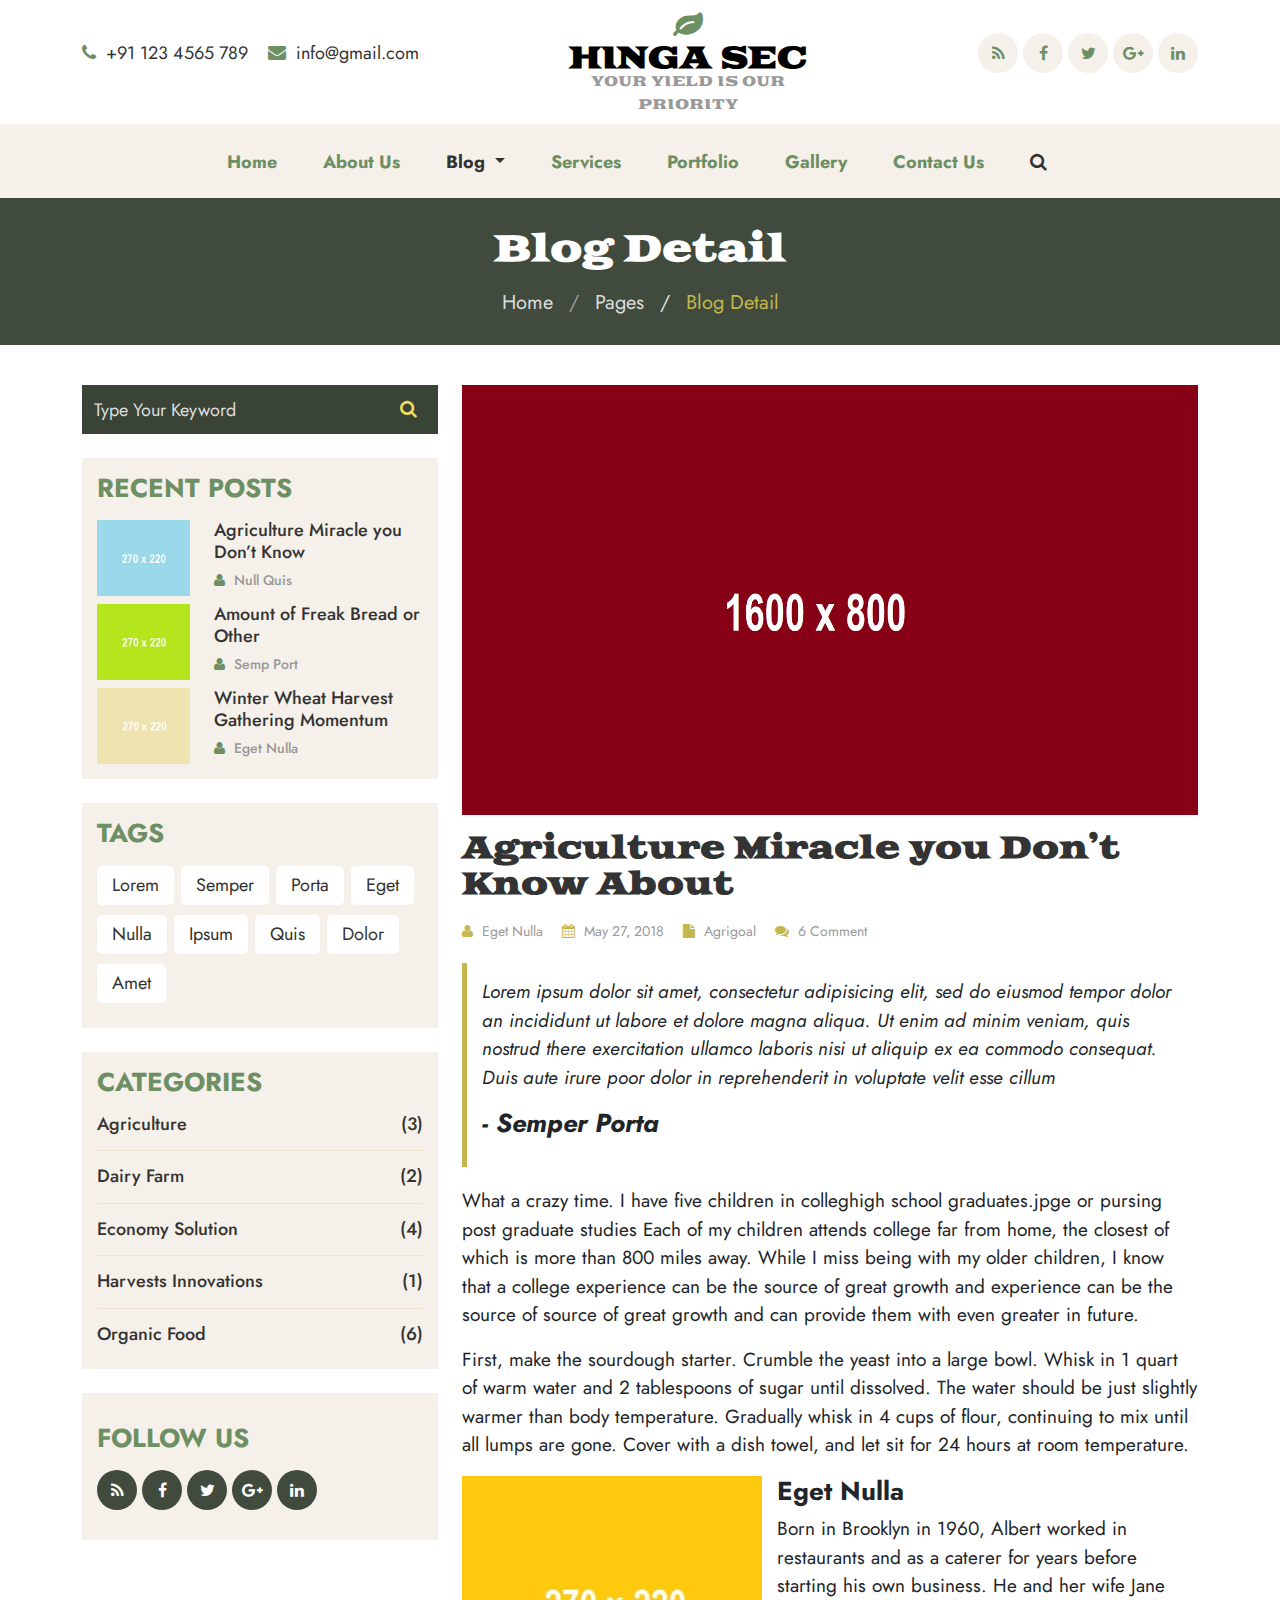
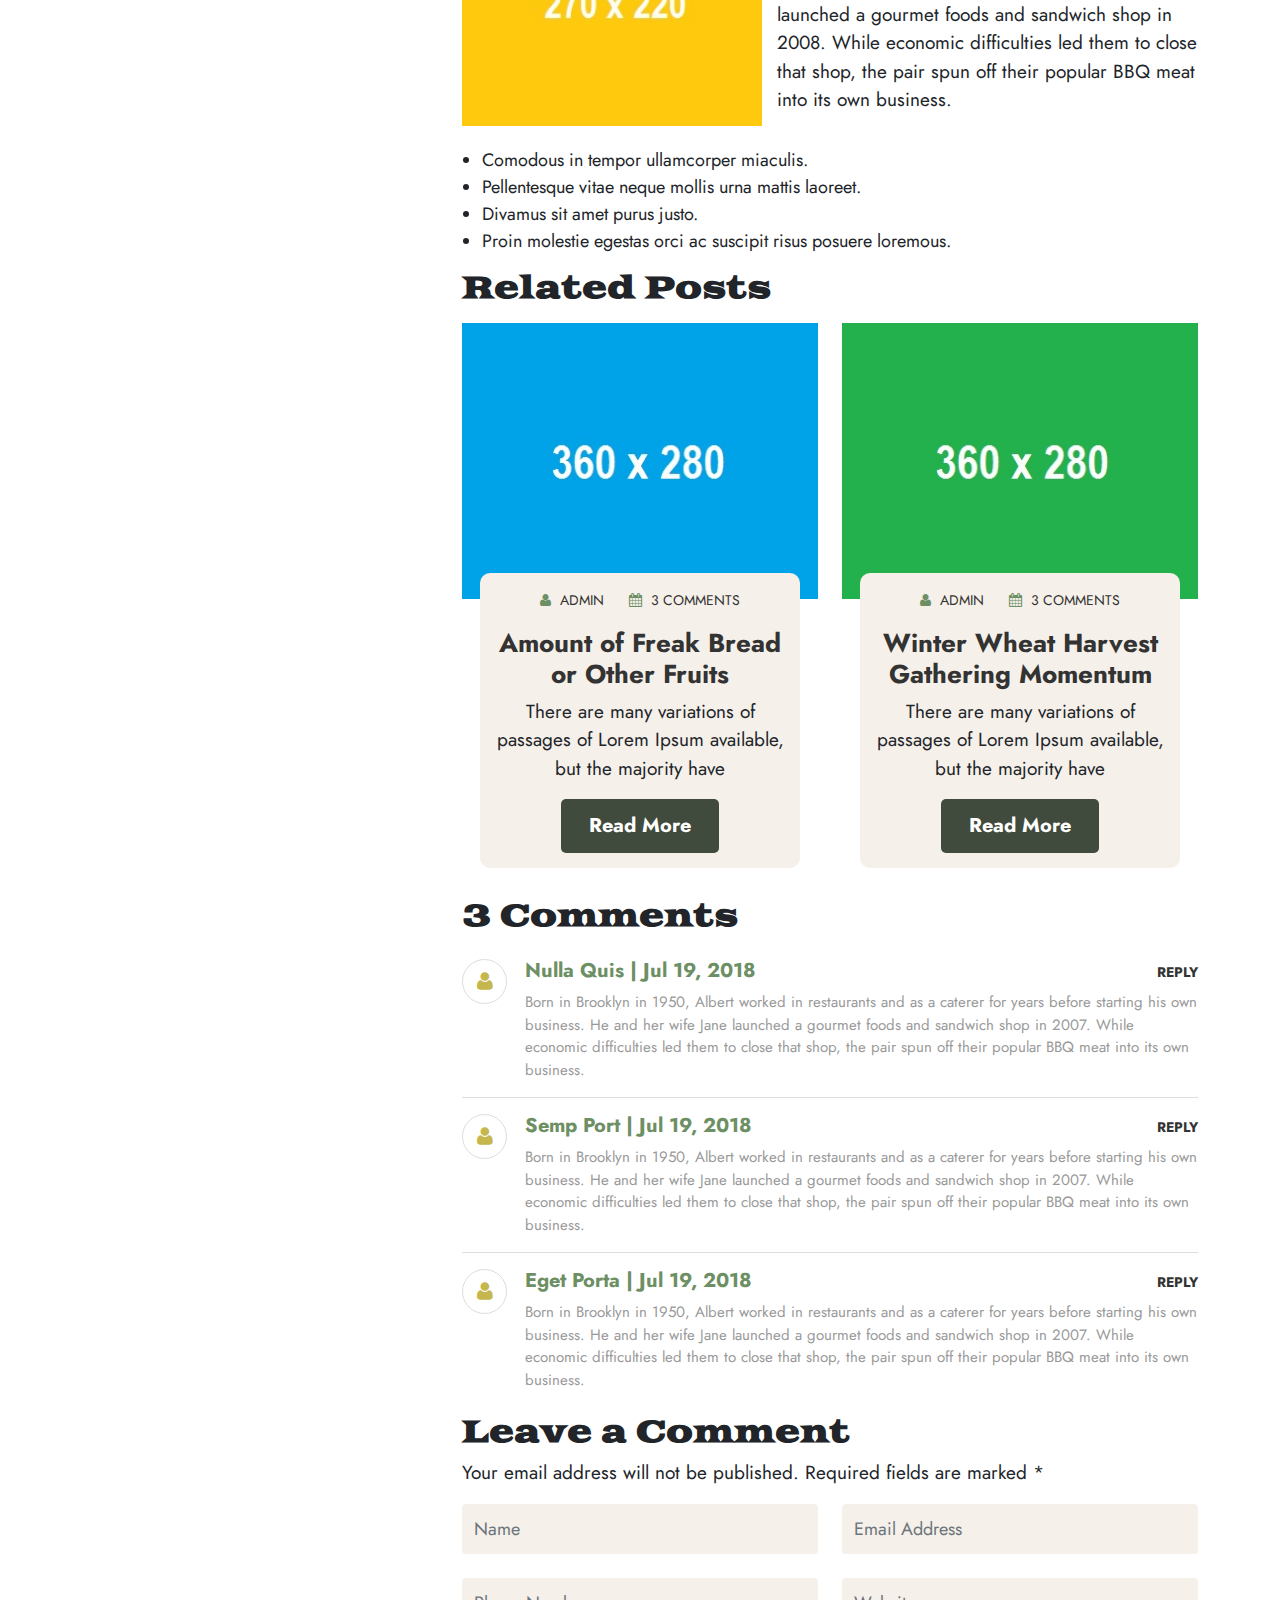
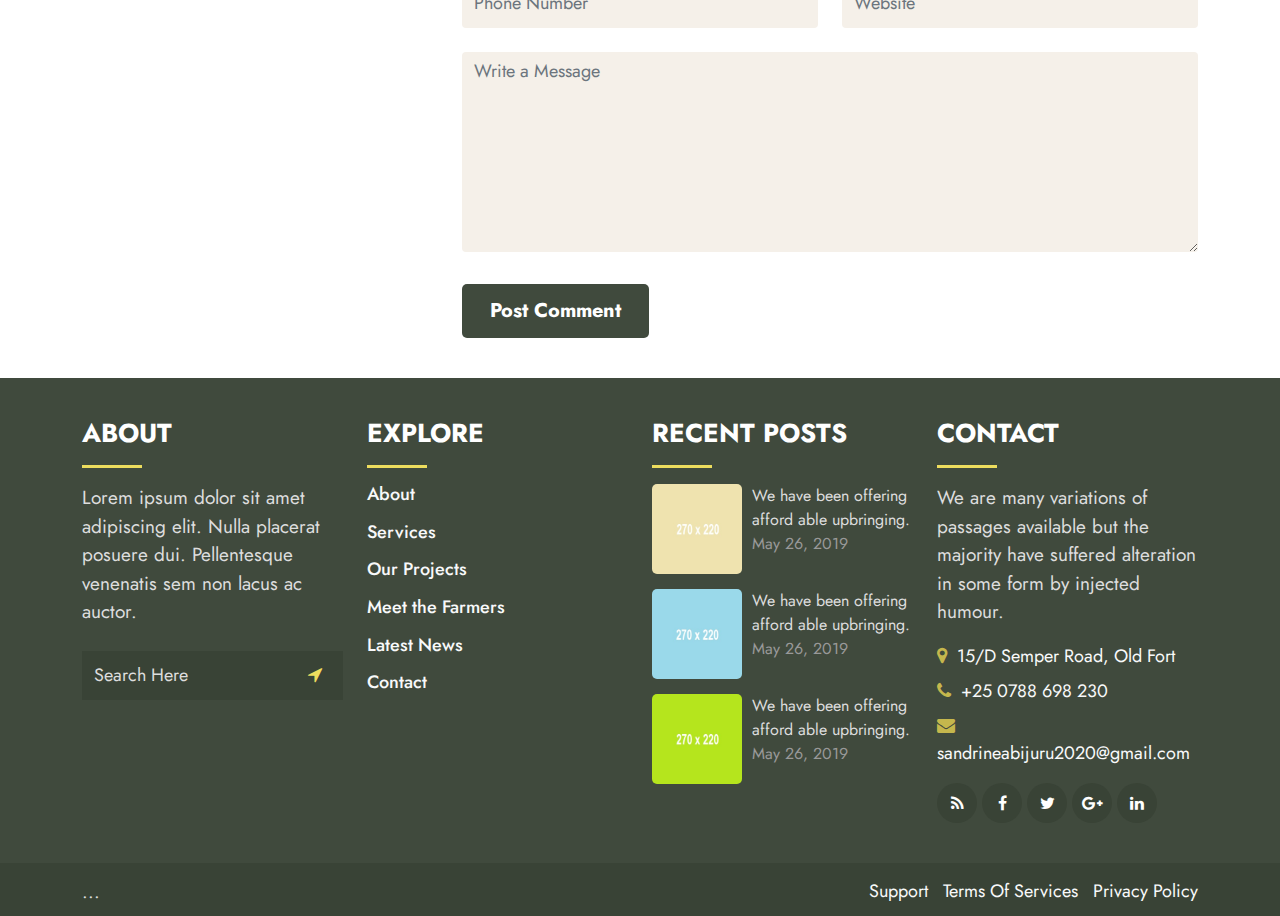
<file: blog_detail.html>
<!DOCTYPE html>
<html lang="en">
<head>
	<meta charset="utf-8">
	<meta http-equiv="X-UA-Compatible" content="IE=edge">
	<meta name="viewport" content="width=device-width, initial-scale=1">
	<title>HINGA SEC</title>
	<link href="css/bootstrap.min.css" rel="stylesheet" >
	<link href="css/font-awesome.min.css" rel="stylesheet" >
	<link href="css/global.css" rel="stylesheet">
	<link href="css/blog.css" rel="stylesheet">
	<link href="https://fonts.googleapis.com/css2?family=Jost&display=swap" rel="stylesheet">
	<link href="https://fonts.googleapis.com/css2?family=Goblin+One&display=swap" rel="stylesheet">
	<script src="js/bootstrap.bundle.min.js"></script>

</head>
<body>
<section id="top">
 <div class="container">
  <div class="row top_1">
   <div class="col-md-5">
    <div class="top_1l">
	 <ul class="mb-0">
	  <li style="margin-right:15px;" class="d-inline-block"><a  href="#"><i style="margin-right:5px;" class="fa fa-phone col_1"></i> +91 123 4565 789</a></li>
	  <li class="d-inline-block"><a href="#"><i style="margin-right:5px;" class="fa fa-envelope col_1"></i> info@gmail.com</a></li>
	 </ul>
	</div>
   </div>
   <div class="col-md-3">
    <div class="top_1m text-center">
	  <h3 class="mb-0" style="line-height:0.6em;"><a class="text-black" href="index.html"><span style="margin-bottom:10px;" class="d-inline-block"><i class="fa fa-leaf col_1"></i></span> <br>HINGA SEC <span class="col_2 font_16 normal">YOUR YIELD IS OUR PRIORITY</span></a></h3>
	</div>
   </div>
   <div class="col-md-4">
    <div class="top_1r float-end">
	  <ul class="social-network social-circle mb-0">
                        <li><a href="#" class="icoRss" title="Rss"><i class="fa fa-rss"></i></a></li>
                        <li><a href="#" class="icoFacebook" title="Facebook"><i class="fa fa-facebook"></i></a></li>
                        <li><a href="#" class="icoTwitter" title="Twitter"><i class="fa fa-twitter"></i></a></li>
                        <li><a href="#" class="icoGoogle" title="Google +"><i class="fa fa-google-plus"></i></a></li>
                        <li><a href="#" class="icoLinkedin" title="Linkedin"><i class="fa fa-linkedin"></i></a></li>
         </ul>
	</div>
   </div>
  </div>
 </div>
</section>

<section id="header">
<nav class="navbar navbar-expand-md  navbar-center navbar-light" id="navbar_sticky">
  <div class="container">
    <a class="navbar-brand col_1" href="index.html"><span style="margin-bottom:10px;" class="d-inline-block"><i class="fa fa-leaf col_1"></i></span> 
 AGRIGOAL <br><span style="margin-left:40px;" class="col_2 font_16 normal">AGRICULTURE FARM</span></a>
    <button class="navbar-toggler" type="button" data-bs-toggle="collapse" data-bs-target="#navbarSupportedContent" aria-controls="navbarSupportedContent" aria-expanded="false" aria-label="Toggle navigation">
      <span class="navbar-toggler-icon"></span>
    </button>
    <div class="collapse navbar-collapse" id="navbarSupportedContent">
      <ul class="navbar-nav mb-0 justify-content-center">
        <li class="nav-item">
          <a class="nav-link" aria-current="page" href="index.html">Home</a>
        </li>
		
		<li class="nav-item">
          <a class="nav-link" href="about.html">About Us</a>
        </li>
        <li class="nav-item dropdown">
          <a class="nav-link dropdown-toggle active" href="#" id="navbarDropdown" role="button" data-bs-toggle="dropdown" aria-expanded="false">
            Blog
          </a>
          <ul class="dropdown-menu drop_1" aria-labelledby="navbarDropdown">
            <li><a class="dropdown-item" href="blog.html">Blog</a></li>
            <li><a class="dropdown-item" href="blog_detail.html">Blog Detail</a></li>
          </ul>
        </li>
		
		<li class="nav-item">
          <a class="nav-link" href="services.html">Services</a>
        </li>
		
		<li class="nav-item">
          <a class="nav-link" href="portfolio.html">Portfolio</a>
        </li>
		
		<li class="nav-item">
          <a class="nav-link" href="gallery.html">Gallery</a>
        </li>
		

		<li class="nav-item">
          <a class="nav-link" href="contact.html">Contact Us</a>
        </li>
		
		<li class="nav-link"><a data-bs-target="#exampleModal2" data-bs-toggle="modal" href="#"><i class="fa fa-search"></i></a>  </li>
		
		<div class="modal fade" id="exampleModal2" tabindex="-1" style="display: none; top: 20px;" aria-hidden="true">
		  <div class="modal-dialog">
			<div class="modal-content">
			  <div class="modal-header">
				<button type="button" class="btn-close" data-bs-dismiss="modal" aria-label="Close"></button>
			  </div>
			  <div class="modal-body p-0">
				<div class="search_1">
				   <div class="input-group">
				<input type="text" class="form-control" placeholder="Type Your Search">
				<span class="input-group-btn">
					<button class="btn btn-primary" type="button">
						<i class="fa fa-search"></i></button>
				</span>
		</div>
	            </div>
			  </div>
			</div>
		  </div>
		</div>
		

      </ul>
      
    </div>
  </div>
</nav>
</section>

<section id="center" class="center_o">
 <div class="container">
  <div class="row center_o1 text-center">
   <div class="col-md-12">
     <h1 class="text-white">Blog Detail</h1>
	 <h5 class="normal col_4 mb-0"><a class="col_3" href="#">Home</a> <span class="col_2">/</span> <a class="col_3" href="#">Pages</a> <span class="col_3">/</span> Blog Detail  </h5>
   </div>
  </div>
 </div>
</section>

<section id="blog">
 <div class="container">
  <div class="row blog_1">
   <div class="col-md-4">
    <div class="blog_1r">
	   <div class="blog_1r1">
	     <div class="input-group">
				<input type="text" class="form-control" placeholder="Type Your Keyword">
				<span class="input-group-btn">
					<button class="btn btn-primary" type="button">
						<i class="fa fa-search"></i></button>
				</span>
		</div>
	   </div>
	   <div class="blog_1r2 mt-4" style="background:#f5f0e9; padding:15px;">
		  <h4 class="mb-3 col_1 big">Recent Posts</h4>
		  <div class="blog_1r3i mt-3 row">
	    <div class="col-md-4">
		 <div class="blog_1r3il">
		   <img alt="abc" class="w-100" src="img/6.jpg">
		 </div>
		</div>
		<div class="col-md-8">
		 <div class="blog_1r3ir">
		  <h6><a href="blog_detail.html">Agriculture Miracle you Don’t Know</a></h6>
		  <h6 class="col_2 font_14"><i style="margin-right:5px;" class="fa fa-user col_1"></i> Null Quis</h6>
		 </div>
		</div>
	   </div>
	      <div class="blog_1r3i mt-2 row">
	    <div class="col-md-4">
		 <div class="blog_1r3il">
		   <img alt="abc" class="w-100" src="img/7.jpg">
		 </div>
		</div>
		<div class="col-md-8">
		 <div class="blog_1r3ir">
		  <h6><a href="blog_detail.html">Amount of Freak Bread or Other</a></h6>
		  <h6 class="col_2 font_14"><i style="margin-right:5px;" class="fa fa-user col_1"></i> Semp Port</h6>
		 </div>
		</div>
	   </div>
	      <div class="blog_1r3i mt-2 row">
	    <div class="col-md-4">
		 <div class="blog_1r3il">
		   <img alt="abc" class="w-100" src="img/8.jpg">
		 </div>
		</div>
		<div class="col-md-8">
		 <div class="blog_1r3ir">
		  <h6><a href="blog_detail.html">Winter Wheat Harvest Gathering Momentum</a></h6>
		  <h6 class="col_2 font_14"><i style="margin-right:5px;" class="fa fa-user col_1"></i> Eget Nulla</h6>
		 </div>
		</div>
	   </div>
	     
		</div>
	   <div class="blog_1r3 mt-4" style="background:#f5f0e9; padding:15px;">
		  <h4 class="mb-3 col_1 big">Tags</h4>
		  <ul class="mb-0">
				 <li><a href="blog_detail.html">Lorem</a></li>
				 <li><a href="blog_detail.html">Semper</a></li>
				 <li><a href="blog_detail.html">Porta</a></li>
				 <li><a href="blog_detail.html">Eget</a></li>
				 <li><a href="blog_detail.html">Nulla</a></li>
				 <li><a href="blog_detail.html">Ipsum</a></li>
				 <li><a href="blog_detail.html">Quis</a></li>
				 <li><a href="blog_detail.html">Dolor</a></li>
				 <li><a href="blog_detail.html">Amet</a></li>
				 </ul>
		</div>
		<div class="blog_1r4 mt-4" style="background:#f5f0e9; padding:15px;">
		  <h4 class="mb-3 col_1 big">Categories</h4>
		  <h6 style="border-bottom:1px solid #f1e3cf; padding-bottom:15px; margin-bottom:15px;"><a href="blog_detail.html"> Agriculture <span class="float-end">(3)</span></a></h6>
		  <h6 style="border-bottom:1px solid #f1e3cf; padding-bottom:15px; margin-bottom:15px;"><a href="blog_detail.html"> Dairy Farm <span class="float-end">(2)</span></a></h6>
		  <h6 style="border-bottom:1px solid #f1e3cf; padding-bottom:15px; margin-bottom:15px;"><a href="blog_detail.html"> Economy Solution <span class="float-end">(4)</span></a></h6>
		  <h6 style="border-bottom:1px solid #f1e3cf; padding-bottom:15px; margin-bottom:15px;"><a href="blog_detail.html"> Harvests Innovations <span class="float-end">(1)</span></a></h6>
		  <h6><a href="blog_detail.html"> Organic Food <span class="float-end">(6)</span></a></h6>
		</div>
		<div class="blog_1r5 mt-4" style="background:#f5f0e9; padding:30px 15px;">
		  <h4 class="mb-3 col_1 big">Follow Us</h4>
		  <ul class="social-network social-circle mb-0">
					<li><a href="#" class="icoRss" title="Rss"><i class="fa fa-rss"></i></a></li>
					<li><a href="#" class="icoFacebook" title="Facebook"><i class="fa fa-facebook"></i></a></li>
					<li><a href="#" class="icoTwitter" title="Twitter"><i class="fa fa-twitter"></i></a></li>
					<li><a href="#" class="icoGoogle" title="Google +"><i class="fa fa-google-plus"></i></a></li>
					<li><a href="#" class="icoLinkedin" title="Linkedin"><i class="fa fa-linkedin"></i></a></li>
				</ul>
		</div>
	</div>
   </div>
   <div class="col-md-8">
    <div class="blog_dl">
	   <div class="blog_1l1">
	       <div class="grid clearfix">
		  <figure class="effect-jazz mb-0">
			<a href="blog_detail.html"><img src="img/1.jpg" height="430" class="w-100" alt="img25"></a>
		  </figure>
	  </div>
	       <h3 class="mt-3"><a href="blog_detail.html">Agriculture Miracle you Don’t Know About</a></h3>
		 <ul class="mt-3">
			<li style="margin-left:0;"><a href="blog_detail.html"><i class="fa fa-user col_4"></i> Eget Nulla</a></li>
			<li><a href="blog_detail.html"><i class="fa fa-calendar col_4"></i> May 27, 2018</a></li>
			<li><a href="blog_detail.html"><i class="fa fa-file col_4"></i>  Agrigoal</a></li>
			<li><a href="blog_detail.html"><i class="fa fa-comments col_4"></i> 6 Comment</a></li>
			</ul>
		 <blockquote><p>Lorem ipsum dolor sit amet, consectetur adipisicing elit, sed do eiusmod tempor dolor an incididunt ut labore et dolore magna aliqua. Ut enim ad minim veniam, quis nostrud there exercitation ullamco laboris nisi ut aliquip ex ea commodo consequat. Duis aute irure poor dolor in reprehenderit in voluptate velit esse cillum</p>
		  <h4>- Semper Porta</h4>
		   </blockquote>
		   <p>What a crazy time. I have five children in colleghigh school graduates.jpge or pursing post graduate studies Each of my children attends college far from home, the closest of which is more than 800 miles away. While I miss being with my older children, I know that a college experience can be the source of great growth and experience can be the source of source of great growth and can provide them with even greater in future.</p>
		   <p>First, make the sourdough starter. Crumble the yeast into a large bowl. Whisk in 1 quart of warm water and 2 tablespoons of sugar until dissolved. The water should be just slightly warmer than body temperature. Gradually whisk in 4 cups of flour, continuing to mix until all lumps are gone. Cover with a dish towel, and let sit for 24 hours at room temperature.</p>
		    <div class="blog_dli clearfix">
		  <img src="img/9.jpg" height="250" width="300" alt="abc">
		  <h4>Eget Nulla</h4>
		  <p>Born in Brooklyn in 1960, Albert worked in restaurants and as a caterer for years before starting his own business. He and her wife Jane launched a gourmet foods and sandwich shop in 2008. While economic difficulties led them to close that shop, the pair spun off their popular BBQ meat into its own business.</p>
		</div>
	   </div>
       <div class="blog_1l2">
	     <ul class="nav_n mt-3">
		<li>Comodous in tempor ullamcorper miaculis.</li>
		<li>Pellentesque vitae neque mollis urna mattis laoreet.</li>
		<li>Divamus sit amet purus justo.</li>
		<li>Proin molestie egestas orci ac suscipit risus posuere loremous.</li>
		</ul>
		<h3 class="mb-3">Related Posts</h3>
		<div class="row news_1">
		 <div class="col-md-6">
		   <div class="news_1i position-relative">
			<div class="news_1i1">
			  <div class="grid clearfix">
			  <figure class="effect-jazz mb-0">
				<a href="#"><img src="img/17.jpg" class="w-100" alt="img25"></a>
			  </figure>
		  </div>
			</div>
			<div class="news_1i2 text-center position-absolute">
			  <ul>
				<li style="margin-right:20px;" class="d-inline-block"><a href="#"><i class="fa fa-user col_1"></i> ADMIN</a></li>
				<li class="d-inline-block"><a href="#"><i class="fa fa-calendar col_1"></i> 3 COMMENTS</a></li>
				</ul>
				<h4><a href="#">Amount of Freak Bread or Other Fruits</a></h4>
				<p>There are many variations of passages of Lorem Ipsum available, but the majority have </p>
				<h5 class="mb-0"><a class="button" href="#">Read More  </a></h5>
			</div>
		   </div>
		 </div>
		 <div class="col-md-6">
		   <div class="news_1i position-relative">
			<div class="news_1i1">
			  <div class="grid clearfix">
			  <figure class="effect-jazz mb-0">
				<a href="#"><img src="img/18.jpg" class="w-100" alt="img25"></a>
			  </figure>
		  </div>
			</div>
			<div class="news_1i2 text-center position-absolute">
			  <ul>
				<li style="margin-right:20px;" class="d-inline-block"><a href="#"><i class="fa fa-user col_1"></i> ADMIN</a></li>
				<li class="d-inline-block"><a href="#"><i class="fa fa-calendar col_1"></i> 3 COMMENTS</a></li>
				</ul>
				<h4><a href="#">Winter Wheat Harvest Gathering Momentum</a></h4>
				<p>There are many variations of passages of Lorem Ipsum available, but the majority have </p>
				<h5 class="mb-0"><a class="button" href="#">Read More  </a></h5>
			</div>
		   </div>
		 </div>
       </div>
	   </div>
	   <div class="blog1l4 cleafix">
	     <h3 class="mb-4">3 Comments</h3>
		 <div class="blog1l4i row">
		  <div class="col-md-1">
		   <div class="blog1l4il clearfix">
		    <span class="col_4"><i class="fa fa-user"></i></span>
		   </div>
		  </div>
		  <div class="col-md-11">
		   <div class="blog1l4ir clearfix">
		    <h5 class="col_1">Nulla  Quis | Jul 19, 2018
<span class="float-end"><a class="font_14" href="#">REPLY</a></span></h5>
           <p class="col_2 mb-0">Born in Brooklyn in 1950, Albert worked in restaurants and as a caterer for years before starting his own business. He and her wife Jane launched a gourmet foods and sandwich shop in 2007. While economic difficulties led them to close that shop, the pair spun off their popular BBQ meat into its own business.</p>
		   </div>
		  </div>
		 </div><hr>
		 <div class="blog1l4i row">
		  <div class="col-md-1">
		   <div class="blog1l4il clearfix">
		    <span class="col_4"><i class="fa fa-user"></i></span>
		   </div>
		  </div>
		  <div class="col-md-11">
		   <div class="blog1l4ir clearfix">
		    <h5 class="col_1">Semp Port | Jul 19, 2018
<span class="float-end"><a class="font_14" href="#">REPLY</a></span></h5>
           <p class="col_2 mb-0">Born in Brooklyn in 1950, Albert worked in restaurants and as a caterer for years before starting his own business. He and her wife Jane launched a gourmet foods and sandwich shop in 2007. While economic difficulties led them to close that shop, the pair spun off their popular BBQ meat into its own business.</p>
		   </div>
		  </div>
		 </div>
		 <hr>
		 <div class="blog1l4i row">
		  <div class="col-md-1">
		   <div class="blog1l4il clearfix">
		    <span class="col_4"><i class="fa fa-user"></i></span>
		   </div>
		  </div>
		  <div class="col-md-11">
		   <div class="blog1l4ir clearfix">
		    <h5 class="col_1">Eget Porta | Jul 19, 2018
<span class="float-end"><a class="font_14" href="#">REPLY</a></span></h5>
           <p class="col_2 mb-0">Born in Brooklyn in 1950, Albert worked in restaurants and as a caterer for years before starting his own business. He and her wife Jane launched a gourmet foods and sandwich shop in 2007. While economic difficulties led them to close that shop, the pair spun off their popular BBQ meat into its own business.</p>
		   </div>
		  </div>
		 </div>
		 
	   </div>
	   <div class="blog_1dl5 mt-4">
	     <h3>Leave a Comment</h3>
		 <p>Your email address will not be published. Required fields are marked *</p>
	    <div class="row quote_2 mt-3">
       <div class="col-md-6">
	    <div class="quote_2l">
		 <input placeholder="Name" class="form-control" type="text">
		</div>
	   </div>
	   <div class="col-md-6">
	    <div class="quote_2l">
		 <input placeholder="Email Address" class="form-control" type="text">
		</div>
	   </div>
     </div>
	 <div class="row quote_2 mt-4">
       <div class="col-md-6">
	    <div class="quote_2l">
		 <input placeholder="Phone Number" class="form-control" type="text">
		</div>
	   </div>
	   <div class="col-md-6">
	    <div class="quote_2l">
		 <input placeholder="Website" class="form-control" type="text">
		</div>
	   </div>
     </div>
	 <div class="row quote_2 mt-4">
	   <div class="col-md-12">
	    <div class="quote_2l">
		 <textarea style="height:200px;" placeholder="Write a Message" class="form-control"></textarea>
		</div>
	   </div>
     </div>
	 <div class="row quote_2 mt-3">
	   <div class="col-md-12">
	    <div class="quote_2l">
		  <h5 class="d-inline-block mt-3 mb-0"><a class="button" href="#"> Post Comment </a></h5>
		</div>
	   </div>
     </div>
	     
	   </div>
	 </div>
   </div>
  </div>
 </div>
</section>

<section id="footer">
  <div class="container">
     <div class="row footer_1">
	   <div class="col-md-3">
	    <div class="footer_1i">
		 <h4 class="text-white">ABOUT</h4>
		 <hr style="width:60px; background-color: #eddd5e; height:3px;">
		 <p class="col_3">Lorem ipsum dolor sit amet adipiscing elit. Nulla placerat posuere dui. Pellentesque venenatis sem non lacus ac auctor.</p>
		 <div class="input-group mt-4">
				<input type="text" class="form-control" placeholder="Search Here">
				<span class="input-group-btn">
					<button class="btn btn-primary" type="button">
						<i class="fa fa-location-arrow"></i></button>
				</span>
		</div>
		</div>
	   </div>
	   <div class="col-md-3">
	    <div class="footer_1i1">
		 <h4 class="text-white">EXPLORE</h4>
		 <hr style="width:60px; background-color: #eddd5e; height:3px;">
		 <h6 class="mb-3"><a class="text-light" href="#">About</a></h6>
		 <h6 class="mb-3"><a class="text-light" href="#">Services</a></h6>
		 <h6 class="mb-3"><a class="text-light" href="#">Our Projects</a></h6>
		 <h6 class="mb-3"><a class="text-light" href="#">Meet the Farmers</a></h6>
		 <h6 class="mb-3"><a class="text-light" href="#">Latest News</a></h6>
		 <h6><a class="text-light" href="#">Contact</a></h6>
		</div>
	   </div>
	   <div class="col-md-3">
	  <div class="footer_1i2 clearfix">
	   <h4 class="text-white big">Recent Posts</h4>
		 <hr style="width:60px; background-color: #eddd5e; height:3px;">
	   <div class="footer_1i2i clearfix">
	     <img src="img/8.jpg" alt="abc" height="90" width="90">
	   <p class="col_3">We have been offering afford able upbringing.<br>
<span class="col_2">May 26, 2019</span></p>
	   </div>
	   <div class="footer_1i2i clearfix">
	     <img src="img/6.jpg" alt="abc" height="90" width="90">
	   <p class="col_3">We have been offering afford able upbringing.<br>
<span class="col_2">May 26, 2019</span></p>
	   </div>
	   <div class="footer_1i2i clearfix">
	     <img src="img/7.jpg" alt="abc" height="90" width="90">
	   <p class="col_3">We have been offering afford able upbringing.<br>
<span class="col_2">May 26, 2019</span></p>
	   </div>
	  </div>
	 </div>
	   <div class="col-md-3">
	  <div class="footer_1i3 clearfix">
	   <h4 class="text-white big">CONTACT</h4>
		 <hr style="width:60px; background-color: #eddd5e; height:3px;">
	     <p class="col_3 mt-3">We are many variations of passages available but the majority have suffered alteration in some form by injected humour.</p>
		<ul>
	  <li class="col_2 mb-2"><a class="text-light" href="#"><i style="margin-right:5px;" class="fa fa-map-marker col_4"></i> 15/D Semper Road, Old Fort</a> </li>
	  <li class="col_2 mb-2"><a class="text-light" href="#"><i style="margin-right:5px;" class="fa fa-phone col_4"></i> +25 0788 698 230</a> </li>
	  <li class="col_2 mb-2"><a class="text-light" href="#"><i style="margin-right:5px;" class="fa fa-envelope col_4"></i> sandrineabijuru2020@gmail.com</a></li>
	 </ul>
	    <ul class="social-network social-circle mb-0">
					<li><a href="#" class="icoRss" title="Rss"><i class="fa fa-rss"></i></a></li>
					<li><a href="#" class="icoFacebook" title="Facebook"><i class="fa fa-facebook"></i></a></li>
					<li><a href="#" class="icoTwitter" title="Twitter"><i class="fa fa-twitter"></i></a></li>
					<li><a href="#" class="icoGoogle" title="Google +"><i class="fa fa-google-plus"></i></a></li>
					<li><a href="#" class="icoLinkedin" title="Linkedin"><i class="fa fa-linkedin"></i></a></li>
				</ul>
	  </div>
	 </div>
	 </div>
  </div>
</section>

<section id="footer_bm">
 <div class="container">
  <div class="footer_2 row">
   <div class="col-md-8">
    <div class="footer_2l">
	  <p class="mb-0 col_3">...</p>
	</div>
   </div>
   <div class="col-md-4">
    <div class="footer_2r float-end">
	  <ul class="mb-0">
	  <li class="d-inline-block"><a class="text-light" href="#">Support</a></li>
      <li style="margin-left:10px; margin-right:10px;" class="d-inline-block"><a class="text-light" href="#">Terms Of Services </a></li>
	  <li class="d-inline-block"><a class="text-light" href="#">Privacy Policy</a></li>
	 </ul>
	</div>
   </div>
  </div>
 </div>
</section>

<script type="text/javascript">
window.onscroll = function() {myFunction()};

var navbar_sticky = document.getElementById("navbar_sticky");
var sticky = navbar_sticky.offsetTop;
var navbar_height = document.querySelector('.navbar').offsetHeight;

function myFunction() {
  if (window.pageYOffset >= sticky + navbar_height) {
    navbar_sticky.classList.add("sticky")
	document.body.style.paddingTop = navbar_height + 'px';
  } else {
    navbar_sticky.classList.remove("sticky");
	document.body.style.paddingTop = '0'
  }
}
</script>

</body>

</html>
</file>
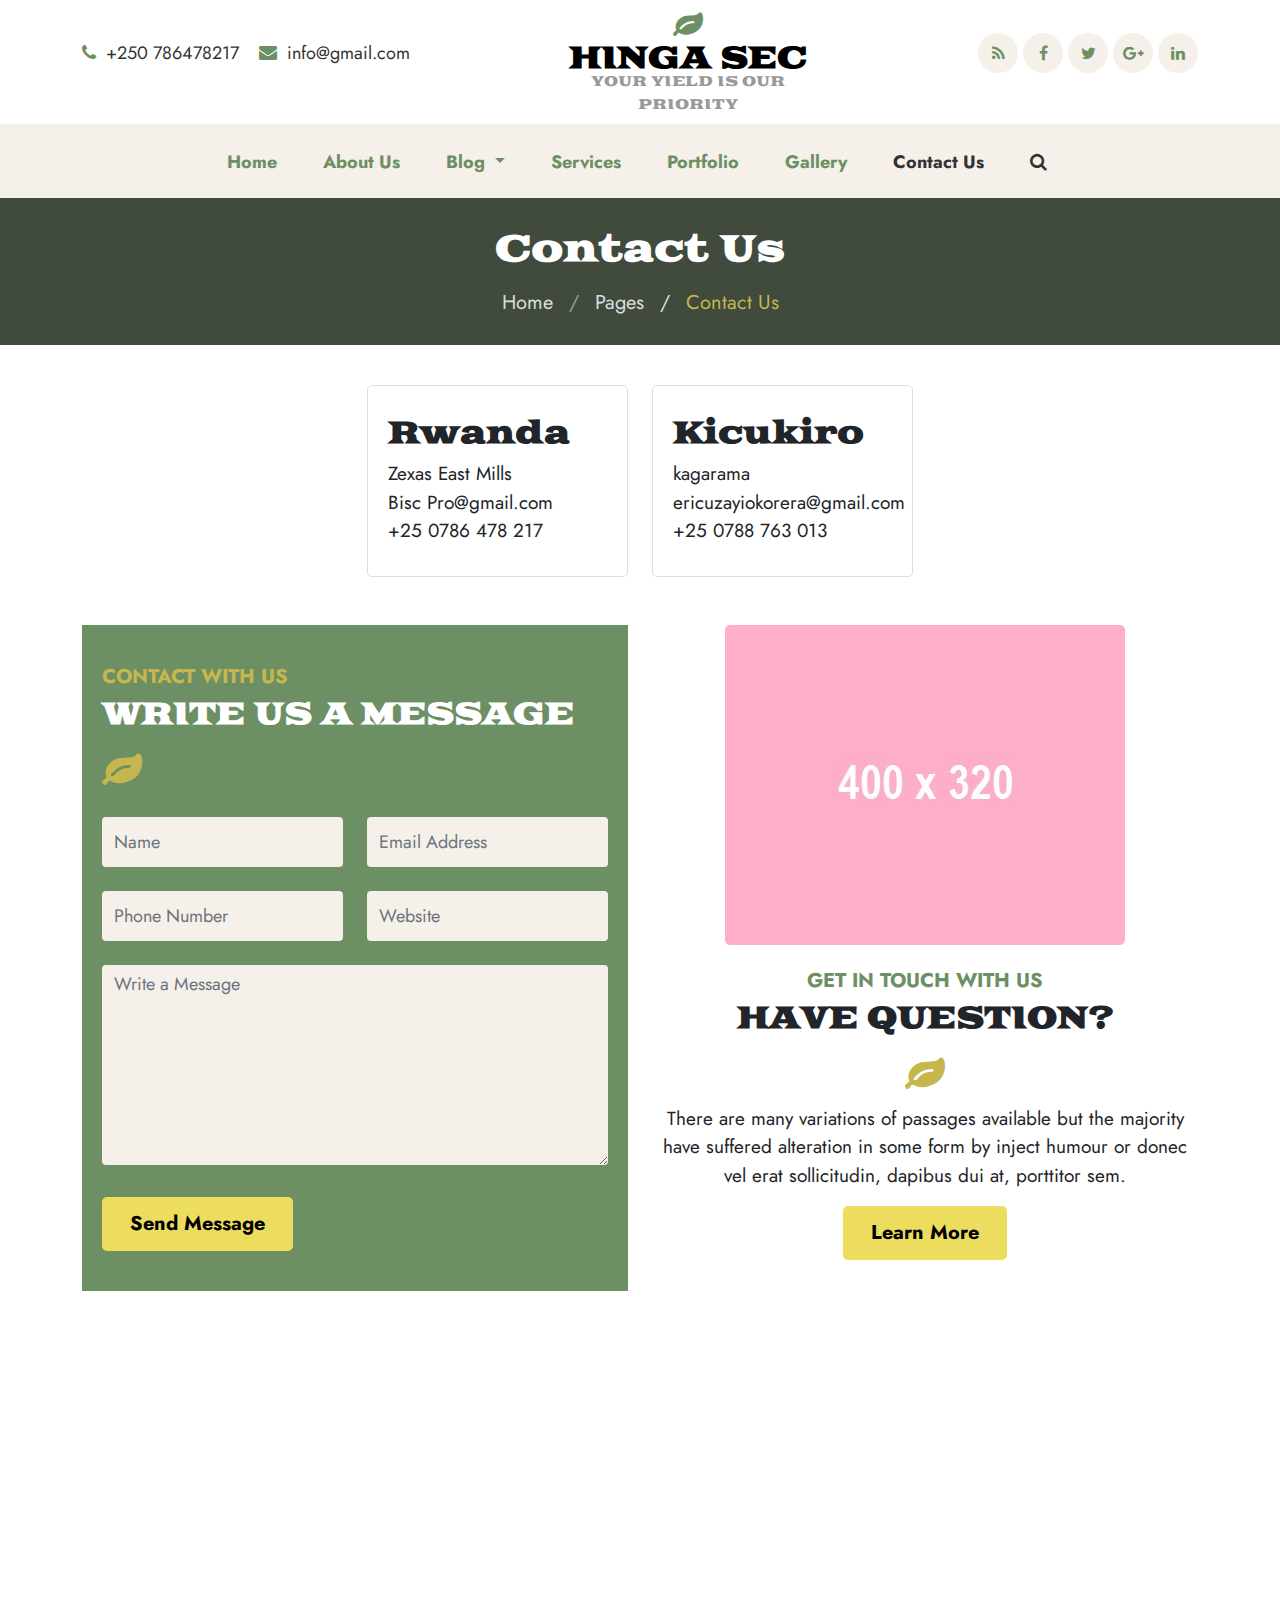
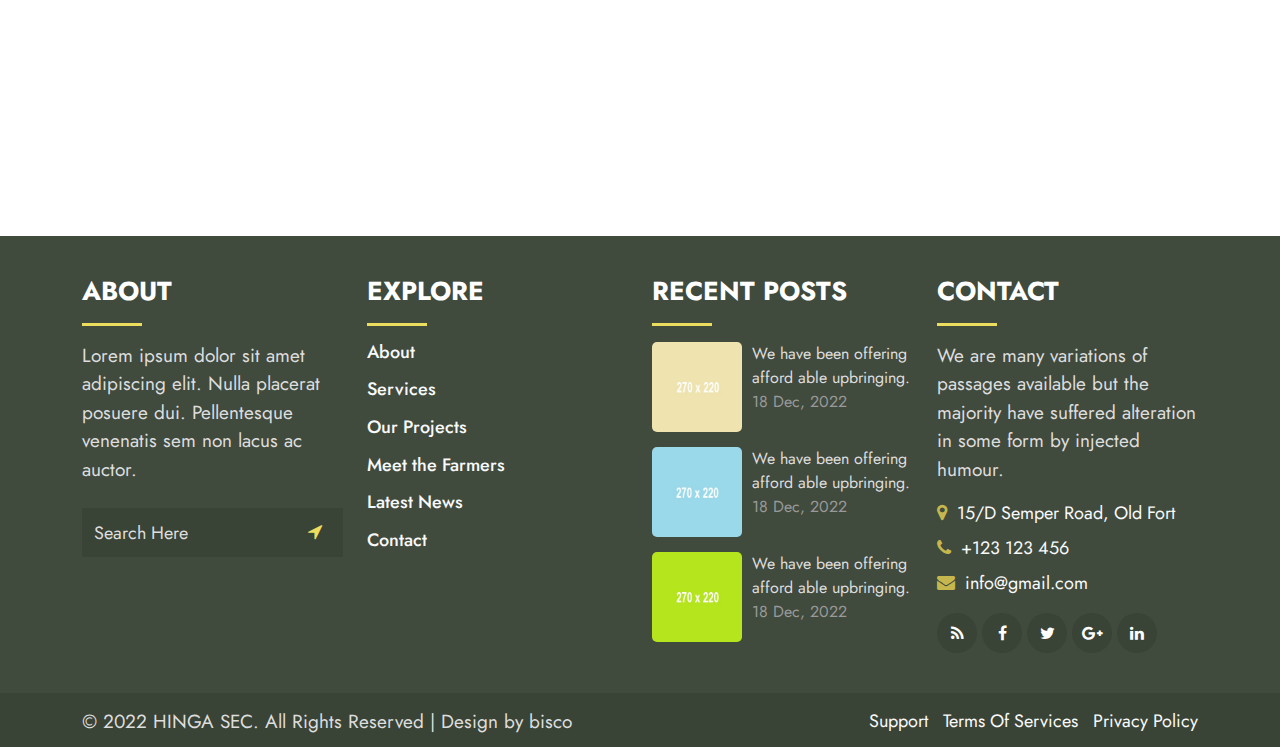
<file: contact.html>
<!DOCTYPE html>
<html lang="en">
<head>
	<meta charset="utf-8">
	<meta http-equiv="X-UA-Compatible" content="IE=edge">
	<meta name="viewport" content="width=device-width, initial-scale=1">
	<title>HINGA SEC</title>
	<link href="css/bootstrap.min.css" rel="stylesheet" >
	<link href="css/font-awesome.min.css" rel="stylesheet" >
	<link href="css/global.css" rel="stylesheet">
	<link href="css/contact.css" rel="stylesheet">
	<link href="https://fonts.googleapis.com/css2?family=Jost&display=swap" rel="stylesheet">
	<link href="https://fonts.googleapis.com/css2?family=Goblin+One&display=swap" rel="stylesheet">
	<script src="js/bootstrap.bundle.min.js"></script>

</head>
<body>
<section id="top">
 <div class="container">
  <div class="row top_1">
   <div class="col-md-5">
    <div class="top_1l">
	 <ul class="mb-0">
	  <li style="margin-right:15px;" class="d-inline-block"><a  href="#"><i style="margin-right:5px;" class="fa fa-phone col_1"></i> +250 786478217</a></li>
	  <li class="d-inline-block"><a href="#"><i style="margin-right:5px;" class="fa fa-envelope col_1"></i> info@gmail.com</a></li>
	 </ul>
	</div>
   </div>
   <div class="col-md-3">
    <div class="top_1m text-center">
	  <h3 class="mb-0" style="line-height:0.6em;"><a class="text-black" href="index.html"><span style="margin-bottom:10px;" class="d-inline-block"><i class="fa fa-leaf col_1"></i></span> <br>HINGA SEC <span class="col_2 font_16 normal">YOUR YIELD IS OUR PRIORITY</span></a></h3>
	</div>
   </div>
   <div class="col-md-4">
    <div class="top_1r float-end">
	  <ul class="social-network social-circle mb-0">
                        <li><a href="#" class="icoRss" title="Rss"><i class="fa fa-rss"></i></a></li>
                        <li><a href="#" class="icoFacebook" title="Facebook"><i class="fa fa-facebook"></i></a></li>
                        <li><a href="#" class="icoTwitter" title="Twitter"><i class="fa fa-twitter"></i></a></li>
                        <li><a href="#" class="icoGoogle" title="Google +"><i class="fa fa-google-plus"></i></a></li>
                        <li><a href="#" class="icoLinkedin" title="Linkedin"><i class="fa fa-linkedin"></i></a></li>
         </ul>
	</div>
   </div>
  </div>
 </div>
</section>

<section id="header">
<nav class="navbar navbar-expand-md  navbar-center navbar-light" id="navbar_sticky">
  <div class="container">
    <a class="navbar-brand col_1" href="index.html"><span style="margin-bottom:10px;" class="d-inline-block"><i class="fa fa-leaf col_1"></i></span> 
 AGRIGOAL <br><span style="margin-left:40px;" class="col_2 font_16 normal">AGRICULTURE FARM</span></a>
    <button class="navbar-toggler" type="button" data-bs-toggle="collapse" data-bs-target="#navbarSupportedContent" aria-controls="navbarSupportedContent" aria-expanded="false" aria-label="Toggle navigation">
      <span class="navbar-toggler-icon"></span>
    </button>
    <div class="collapse navbar-collapse" id="navbarSupportedContent">
      <ul class="navbar-nav mb-0 justify-content-center">
        <li class="nav-item">
          <a class="nav-link" aria-current="page" href="index.html">Home</a>
        </li>
		
		<li class="nav-item">
          <a class="nav-link" href="about.html">About Us</a>
        </li>
        <li class="nav-item dropdown">
          <a class="nav-link dropdown-toggle" href="#" id="navbarDropdown" role="button" data-bs-toggle="dropdown" aria-expanded="false">
            Blog
          </a>
          <ul class="dropdown-menu drop_1" aria-labelledby="navbarDropdown">
            <li><a class="dropdown-item" href="blog.html">Blog</a></li>
            <li><a class="dropdown-item" href="blog_detail.html">Blog Detail</a></li>
          </ul>
        </li>
		
		<li class="nav-item">
          <a class="nav-link" href="services.html">Services</a>
        </li>
		
		<li class="nav-item">
          <a class="nav-link" href="portfolio.html">Portfolio</a>
        </li>
		
		<li class="nav-item">
          <a class="nav-link" href="gallery.html">Gallery</a>
        </li>
		

		<li class="nav-item">
          <a class="nav-link active" href="contact.html">Contact Us</a>
        </li>
		
		<li class="nav-link"><a data-bs-target="#exampleModal2" data-bs-toggle="modal" href="#"><i class="fa fa-search"></i></a>  </li>
		
		<div class="modal fade" id="exampleModal2" tabindex="-1" style="display: none; top: 20px;" aria-hidden="true">
		  <div class="modal-dialog">
			<div class="modal-content">
			  <div class="modal-header">
				<button type="button" class="btn-close" data-bs-dismiss="modal" aria-label="Close"></button>
			  </div>
			  <div class="modal-body p-0">
				<div class="search_1">
				   <div class="input-group">
				<input type="text" class="form-control" placeholder="Type Your Search">
				<span class="input-group-btn">
					<button class="btn btn-primary" type="button">
						<i class="fa fa-search"></i></button>
				</span>
		</div>
	            </div>
			  </div>
			</div>
		  </div>
		</div>
		

      </ul>
      
    </div>
  </div>
</nav>
</section>

<section id="center" class="center_o">
 <div class="container">
  <div class="row center_o1 text-center">
   <div class="col-md-12">
     <h1 class="text-white">Contact Us</h1>
	 <h5 class="normal col_4 mb-0"><a class="col_3" href="#">Home</a> <span class="col_2">/</span> <a class="col_3" href="#">Pages</a> <span class="col_3">/</span> Contact Us  </h5>
   </div>
  </div>
 </div>
</section>

<section id="contact">
 <div class="container">
  <div class="row contact_1">
    <div class="col-md-3">
	<!-- <div class="contact_1i">
	   <h3>SEMPER</h3>
	  <p class="mb-0">12 Zexas East Mills<br>
info@gmail.com<br>
123 456 7890</p>
	 </div>
	</div>
	<div class="col-md-3">
	 <div class="contact_1i">
	  <h3>PORTA</h3>
	  <p class="mb-0">12 Zexas East Mills<br>
info@gmail.com<br>
123 456 7890</p>
	 </div> -->
	</div>
	<div class="col-md-3">
	 <div class="contact_1i">
	  <h3>Rwanda</h3>
	  <p class="mb-0">Zexas East Mills<br>
Bisc Pro@gmail.com<br>+25 0786 478 217</p>
	 </div>
	</div>
	<div class="col-md-3">
	 <div class="contact_1i">
	  <h3>Kicukiro</h3>
	  <p class="mb-0">kagarama<br>
ericuzayiokorera@gmail.com<br>
+25 0788 763 013</p>
	 </div>
	</div>
  </div>
  <div class="row contact_2 mt-5">
    <div class="col-md-6">
	 <div class="contact_2l">
         <h5 class="col_4">CONTACT WITH US</h5>
		<h3 class="text-white">WRITE US A MESSAGE</h3>
		<span style="font-size:40px;"><i class="fa fa-leaf col_4"></i></span>
		<div class="row quote_2 mt-3">
		<div class="col-md-6">
		<div class="quote_2l">
		 <input placeholder="Name" class="form-control" type="text">
		</div>
		</div>
		<div class="col-md-6">
		<div class="quote_2l">
		 <input placeholder="Email Address" class="form-control" type="text">
		</div>
		</div>
		</div>
		<div class="row quote_2 mt-4">
		<div class="col-md-6">
		<div class="quote_2l">
		 <input placeholder="Phone Number" class="form-control" type="text">
		</div>
		</div>
		<div class="col-md-6">
		<div class="quote_2l">
		 <input placeholder="Website" class="form-control" type="text">
		</div>
		</div>
		</div>
		<div class="row quote_2 mt-4">
		<div class="col-md-12">
		<div class="quote_2l">
		 <textarea style="height:200px;" placeholder="Write a Message" class="form-control"></textarea>
		</div>
		</div>
		</div>
		<div class="row quote_2 mt-3">
		<div class="col-md-12">
		<div class="quote_2l">
		  <h5 class="d-inline-block mt-3 mb-0"><a class="button_1" href="#"> Send Message </a></h5>
		</div>
		</div>
		</div>
	 </div>
	</div>
	<div class="col-md-6">
	 <div class="contact_2r text-center">
       <img style="border-radius:5px;" src="img/25.jpg" alt="abc">
	   <h5 class="col_1 mt-4">GET IN TOUCH WITH US</h5>
		<h3>HAVE QUESTION?</h3>
		<span style="font-size:40px;"><i class="fa fa-leaf col_4"></i></span>
		<p>There are many variations of passages available but the majority have suffered alteration in some form by inject humour or donec vel erat sollicitudin, dapibus dui at, porttitor sem.</p>
		 <h5><a class="button_1" href="#">Learn More</a></h5>
	 </div>
	</div>
	
  </div>
  <div class="row contact_3 mt-5">
    <div class="col-md-12">
	 <iframe src="https://www.google.com/maps/@-1.9500462,30.0780666,15z" height="450" style="border:0; width:100%;" allowfullscreen=""></iframe></div>
   </div>
 </div>
</section>
<section id="footer">
  <div class="container">
     <div class="row footer_1">
	   <div class="col-md-3">
	    <div class="footer_1i">
		 <h4 class="text-white">ABOUT</h4>
		 <hr style="width:60px; background-color: #eddd5e; height:3px;">
		 <p class="col_3">Lorem ipsum dolor sit amet adipiscing elit. Nulla placerat posuere dui. Pellentesque venenatis sem non lacus ac auctor.</p>
		 <div class="input-group mt-4">
				<input type="text" class="form-control" placeholder="Search Here">
				<span class="input-group-btn">
					<button class="btn btn-primary" type="button">
						<i class="fa fa-location-arrow"></i></button>
				</span>
		</div>
		</div>
	   </div>
	   <div class="col-md-3">
	    <div class="footer_1i1">
		 <h4 class="text-white">EXPLORE</h4>
		 <hr style="width:60px; background-color: #eddd5e; height:3px;">
		 <h6 class="mb-3"><a class="text-light" href="#">About</a></h6>
		 <h6 class="mb-3"><a class="text-light" href="#">Services</a></h6>
		 <h6 class="mb-3"><a class="text-light" href="#">Our Projects</a></h6>
		 <h6 class="mb-3"><a class="text-light" href="#">Meet the Farmers</a></h6>
		 <h6 class="mb-3"><a class="text-light" href="#">Latest News</a></h6>
		 <h6><a class="text-light" href="#">Contact</a></h6>
		</div>
	   </div>
	   <div class="col-md-3">
	  <div class="footer_1i2 clearfix">
	   <h4 class="text-white big">Recent Posts</h4>
		 <hr style="width:60px; background-color: #eddd5e; height:3px;">
	   <div class="footer_1i2i clearfix">
	     <img src="img/8.jpg" alt="abc" height="90" width="90">
	   <p class="col_3">We have been offering afford able upbringing.<br>
<span class="col_2">18 Dec, 2022</span></p>
	   </div>
	   <div class="footer_1i2i clearfix">
	     <img src="img/6.jpg" alt="abc" height="90" width="90">
	   <p class="col_3">We have been offering afford able upbringing.<br>
<span class="col_2">18 Dec, 2022</span></p>
	   </div>
	   <div class="footer_1i2i clearfix">
	     <img src="img/7.jpg" alt="abc" height="90" width="90">
	   <p class="col_3">We have been offering afford able upbringing.<br>
<span class="col_2">18 Dec, 2022</span></p>
	   </div>
	  </div>
	 </div>
	   <div class="col-md-3">
	  <div class="footer_1i3 clearfix">
	   <h4 class="text-white big">CONTACT</h4>
		 <hr style="width:60px; background-color: #eddd5e; height:3px;">
	     <p class="col_3 mt-3">We are many variations of passages available but the majority have suffered alteration in some form by injected humour.</p>
		<ul>
	  <li class="col_2 mb-2"><a class="text-light" href="#"><i style="margin-right:5px;" class="fa fa-map-marker col_4"></i> 15/D Semper Road, Old Fort</a> </li>
	  <li class="col_2 mb-2"><a class="text-light" href="#"><i style="margin-right:5px;" class="fa fa-phone col_4"></i> +123 123 456</a> </li>
	  <li class="col_2 mb-2"><a class="text-light" href="#"><i style="margin-right:5px;" class="fa fa-envelope col_4"></i> info@gmail.com</a></li>
	 </ul>
	    <ul class="social-network social-circle mb-0">
					<li><a href="#" class="icoRss" title="Rss"><i class="fa fa-rss"></i></a></li>
					<li><a href="#" class="icoFacebook" title="Facebook"><i class="fa fa-facebook"></i></a></li>
					<li><a href="#" class="icoTwitter" title="Twitter"><i class="fa fa-twitter"></i></a></li>
					<li><a href="#" class="icoGoogle" title="Google +"><i class="fa fa-google-plus"></i></a></li>
					<li><a href="#" class="icoLinkedin" title="Linkedin"><i class="fa fa-linkedin"></i></a></li>
				</ul>
	  </div>
	 </div>
	 </div>
  </div>
</section>

<section id="footer_bm">
 <div class="container">
  <div class="footer_2 row">
   <div class="col-md-8">
    <div class="footer_2l">
	  <p class="mb-0 col_3">© 2022 HINGA SEC. All Rights Reserved | Design by bisco</p>
	</div>
   </div>
   <div class="col-md-4">
    <div class="footer_2r float-end">
	  <ul class="mb-0">
	  <li class="d-inline-block"><a class="text-light" href="#">Support</a></li>
      <li style="margin-left:10px; margin-right:10px;" class="d-inline-block"><a class="text-light" href="#">Terms Of Services </a></li>
	  <li class="d-inline-block"><a class="text-light" href="#">Privacy Policy</a></li>
	 </ul>
	</div>
   </div>
  </div>
 </div>
</section>

<script type="text/javascript">
window.onscroll = function() {myFunction()};

var navbar_sticky = document.getElementById("navbar_sticky");
var sticky = navbar_sticky.offsetTop;
var navbar_height = document.querySelector('.navbar').offsetHeight;

function myFunction() {
  if (window.pageYOffset >= sticky + navbar_height) {
    navbar_sticky.classList.add("sticky")
	document.body.style.paddingTop = navbar_height + 'px';
  } else {
    navbar_sticky.classList.remove("sticky");
	document.body.style.paddingTop = '0'
  }
}
</script>

</body>

</html>
</file>
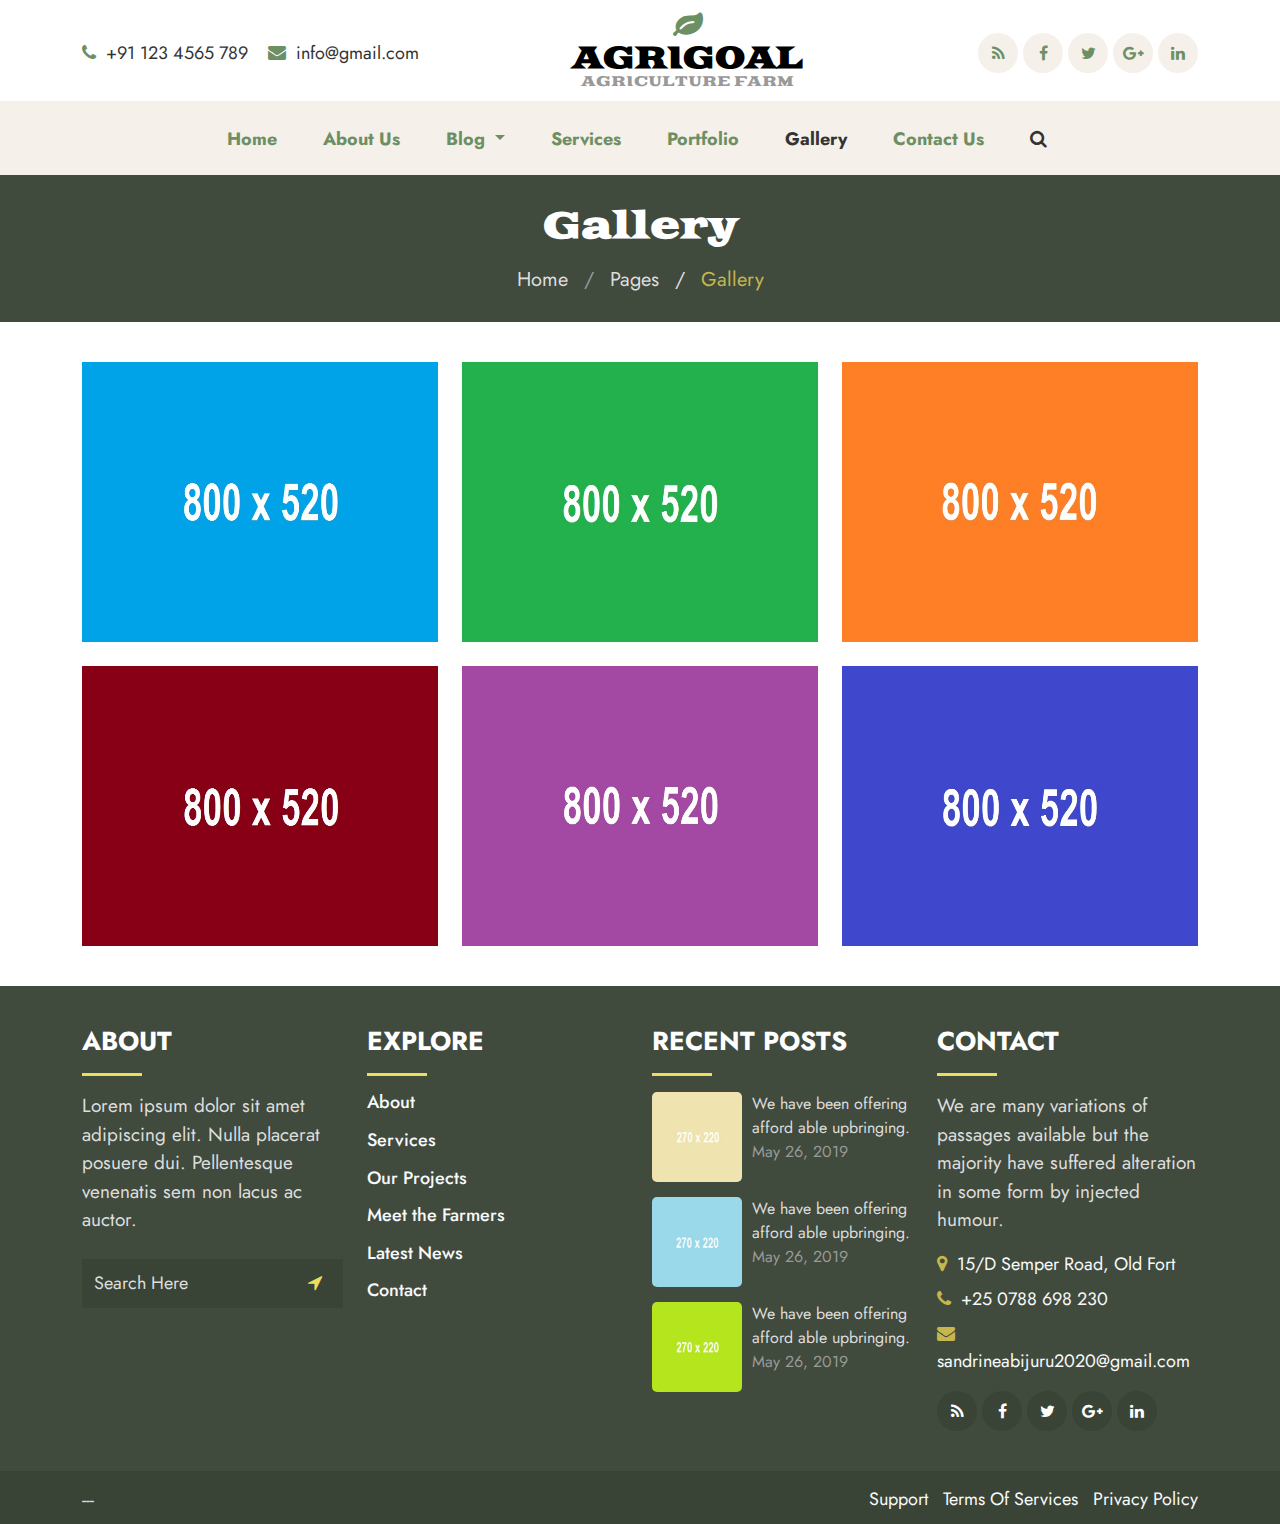
<file: gallery.html>
<!DOCTYPE html>
<html lang="en">
<head>
	<meta charset="utf-8">
	<meta http-equiv="X-UA-Compatible" content="IE=edge">
	<meta name="viewport" content="width=device-width, initial-scale=1">
	<title>Agrigoal</title>
	<link href="css/bootstrap.min.css" rel="stylesheet" >
	<link href="css/font-awesome.min.css" rel="stylesheet" >
	<link href="css/global.css" rel="stylesheet">
	<link href="https://fonts.googleapis.com/css2?family=Jost&display=swap" rel="stylesheet">
	<link href="https://fonts.googleapis.com/css2?family=Goblin+One&display=swap" rel="stylesheet">
	<script src="js/bootstrap.bundle.min.js"></script>

</head>
<body>
<section id="top">
 <div class="container">
  <div class="row top_1">
   <div class="col-md-5">
    <div class="top_1l">
	 <ul class="mb-0">
	  <li style="margin-right:15px;" class="d-inline-block"><a  href="#"><i style="margin-right:5px;" class="fa fa-phone col_1"></i> +91 123 4565 789</a></li>
	  <li class="d-inline-block"><a href="#"><i style="margin-right:5px;" class="fa fa-envelope col_1"></i> info@gmail.com</a></li>
	 </ul>
	</div>
   </div>
   <div class="col-md-3">
    <div class="top_1m text-center">
	  <h3 class="mb-0" style="line-height:0.6em;"><a class="text-black" href="index.html"><span style="margin-bottom:10px;" class="d-inline-block"><i class="fa fa-leaf col_1"></i></span> <br>AGRIGOAL <span class="col_2 font_16 normal">AGRICULTURE FARM</span></a></h3>
	</div>
   </div>
   <div class="col-md-4">
    <div class="top_1r float-end">
	  <ul class="social-network social-circle mb-0">
                        <li><a href="#" class="icoRss" title="Rss"><i class="fa fa-rss"></i></a></li>
                        <li><a href="#" class="icoFacebook" title="Facebook"><i class="fa fa-facebook"></i></a></li>
                        <li><a href="#" class="icoTwitter" title="Twitter"><i class="fa fa-twitter"></i></a></li>
                        <li><a href="#" class="icoGoogle" title="Google +"><i class="fa fa-google-plus"></i></a></li>
                        <li><a href="#" class="icoLinkedin" title="Linkedin"><i class="fa fa-linkedin"></i></a></li>
         </ul>
	</div>
   </div>
  </div>
 </div>
</section>

<section id="header">
<nav class="navbar navbar-expand-md  navbar-center navbar-light" id="navbar_sticky">
  <div class="container">
    <a class="navbar-brand col_1" href="index.html"><span style="margin-bottom:10px;" class="d-inline-block"><i class="fa fa-leaf col_1"></i></span> 
 AGRIGOAL <br><span style="margin-left:40px;" class="col_2 font_16 normal">AGRICULTURE FARM</span></a>
    <button class="navbar-toggler" type="button" data-bs-toggle="collapse" data-bs-target="#navbarSupportedContent" aria-controls="navbarSupportedContent" aria-expanded="false" aria-label="Toggle navigation">
      <span class="navbar-toggler-icon"></span>
    </button>
    <div class="collapse navbar-collapse" id="navbarSupportedContent">
      <ul class="navbar-nav mb-0 justify-content-center">
        <li class="nav-item">
          <a class="nav-link" aria-current="page" href="index.html">Home</a>
        </li>
		
		<li class="nav-item">
          <a class="nav-link" href="about.html">About Us</a>
        </li>
        <li class="nav-item dropdown">
          <a class="nav-link dropdown-toggle" href="#" id="navbarDropdown" role="button" data-bs-toggle="dropdown" aria-expanded="false">
            Blog
          </a>
          <ul class="dropdown-menu drop_1" aria-labelledby="navbarDropdown">
            <li><a class="dropdown-item" href="blog.html">Blog</a></li>
            <li><a class="dropdown-item" href="blog_detail.html">Blog Detail</a></li>
          </ul>
        </li>
		
		<li class="nav-item">
          <a class="nav-link" href="services.html">Services</a>
        </li>
		
		<li class="nav-item">
          <a class="nav-link" href="portfolio.html">Portfolio</a>
        </li>
		
		<li class="nav-item">
          <a class="nav-link active" href="gallery.html">Gallery</a>
        </li>
		

		<li class="nav-item">
          <a class="nav-link" href="contact.html">Contact Us</a>
        </li>
		
		<li class="nav-link"><a data-bs-target="#exampleModal2" data-bs-toggle="modal" href="#"><i class="fa fa-search"></i></a>  </li>
		
		<div class="modal fade" id="exampleModal2" tabindex="-1" style="display: none; top: 20px;" aria-hidden="true">
		  <div class="modal-dialog">
			<div class="modal-content">
			  <div class="modal-header">
				<button type="button" class="btn-close" data-bs-dismiss="modal" aria-label="Close"></button>
			  </div>
			  <div class="modal-body p-0">
				<div class="search_1">
				   <div class="input-group">
				<input type="text" class="form-control" placeholder="Type Your Search">
				<span class="input-group-btn">
					<button class="btn btn-primary" type="button">
						<i class="fa fa-search"></i></button>
				</span>
		</div>
	            </div>
			  </div>
			</div>
		  </div>
		</div>
		

      </ul>
      
    </div>
  </div>
</nav>
</section>

<section id="center" class="center_o">
 <div class="container">
  <div class="row center_o1 text-center">
   <div class="col-md-12">
     <h1 class="text-white">Gallery</h1>
	 <h5 class="normal col_4 mb-0"><a class="col_3" href="#">Home</a> <span class="col_2">/</span> <a class="col_3" href="#">Pages</a> <span class="col_3">/</span> Gallery  </h5>
   </div>
  </div>
 </div>
</section>

<section id="gallery">
 <div class="container">
  <div class="row gallery_1 mb-4">
     <div class="col-md-4">
	  <div class="gallery_1i">
	   <a href="#"><img src="img/29.jpg" data-bs-target="#exampleModal" data-bs-toggle="modal" class="w-100" height="280" alt="abc"></a>
		<div class="modal fade" id="exampleModal" tabindex="-1" aria-labelledby="exampleModalLabel" aria-hidden="true">
		  <div class="modal-dialog">
			<div class="modal-content">
			  <div class="modal-header">
				<h5 class="modal-title" id="exampleModalLabel">Modal title</h5>
				<button type="button" class="btn-close" data-bs-dismiss="modal" aria-label="Close"></button>
			  </div>
			  <div class="modal-body">
				<img src="img/29.jpg" class="w-100" alt="abc">
			  </div>
			  <div class="modal-footer">
				<button type="button" class="btn btn-secondary" data-bs-dismiss="modal">Close</button>
				<button type="button" class="btn btn-primary">Save changes</button>
			  </div>
			</div>
		  </div>
		</div>
	  </div>
	 </div>
	 <div class="col-md-4">
	  <div class="gallery_1i">
	   <a href="#"><img src="img/30.jpg" data-bs-target="#exampleModal1" data-bs-toggle="modal" class="w-100" height="280" alt="abc"></a>
		<div class="modal fade" id="exampleModal1" tabindex="-1" aria-labelledby="exampleModalLabel" aria-hidden="true">
		  <div class="modal-dialog">
			<div class="modal-content">
			  <div class="modal-header">
				<h5 class="modal-title" id="exampleModalLabel1">Modal title</h5>
				<button type="button" class="btn-close" data-bs-dismiss="modal" aria-label="Close"></button>
			  </div>
			  <div class="modal-body">
				<img src="img/30.jpg" class="w-100" alt="abc">
			  </div>
			  <div class="modal-footer">
				<button type="button" class="btn btn-secondary" data-bs-dismiss="modal">Close</button>
				<button type="button" class="btn btn-primary">Save changes</button>
			  </div>
			</div>
		  </div>
		</div>
	  </div>
	 </div>
	 <div class="col-md-4">
	  <div class="gallery_1i">
	   <a href="#"><img src="img/31.jpg" data-bs-target="#exampleModalo" data-bs-toggle="modal" class="w-100" height="280" alt="abc"></a>
		<div class="modal fade" id="exampleModalo" tabindex="-1" aria-labelledby="exampleModalLabel" aria-hidden="true">
		  <div class="modal-dialog">
			<div class="modal-content">
			  <div class="modal-header">
				<h5 class="modal-title" id="exampleModalLabel2">Modal title</h5>
				<button type="button" class="btn-close" data-bs-dismiss="modal" aria-label="Close"></button>
			  </div>
			  <div class="modal-body">
				<img src="img/31.jpg" class="w-100" alt="abc">
			  </div>
			  <div class="modal-footer">
				<button type="button" class="btn btn-secondary" data-bs-dismiss="modal">Close</button>
				<button type="button" class="btn btn-primary">Save changes</button>
			  </div>
			</div>
		  </div>
		</div>
	  </div>
	 </div>
  </div>
  <div class="row gallery_1">
     <div class="col-md-4">
	  <div class="gallery_1i">
	   <a href="#"><img src="img/32.jpg" data-bs-target="#exampleModal3" data-bs-toggle="modal" class="w-100" height="280" alt="abc"></a>
		<div class="modal fade" id="exampleModal3" tabindex="-1" aria-labelledby="exampleModalLabel" aria-hidden="true">
		  <div class="modal-dialog">
			<div class="modal-content">
			  <div class="modal-header">
				<h5 class="modal-title" id="exampleModalLabel3">Modal title</h5>
				<button type="button" class="btn-close" data-bs-dismiss="modal" aria-label="Close"></button>
			  </div>
			  <div class="modal-body">
				<img src="img/32.jpg" class="w-100" alt="abc">
			  </div>
			  <div class="modal-footer">
				<button type="button" class="btn btn-secondary" data-bs-dismiss="modal">Close</button>
				<button type="button" class="btn btn-primary">Save changes</button>
			  </div>
			</div>
		  </div>
		</div>
	  </div>
	 </div>
	 <div class="col-md-4">
	  <div class="gallery_1i">
	   <a href="#"><img src="img/33.jpg" data-bs-target="#exampleModal4" data-bs-toggle="modal" class="w-100" height="280" alt="abc"></a>
		<div class="modal fade" id="exampleModal4" tabindex="-1" aria-labelledby="exampleModalLabel" aria-hidden="true">
		  <div class="modal-dialog">
			<div class="modal-content">
			  <div class="modal-header">
				<h5 class="modal-title" id="exampleModalLabel4">Modal title</h5>
				<button type="button" class="btn-close" data-bs-dismiss="modal" aria-label="Close"></button>
			  </div>
			  <div class="modal-body">
				<img src="img/33.jpg" class="w-100" alt="abc">
			  </div>
			  <div class="modal-footer">
				<button type="button" class="btn btn-secondary" data-bs-dismiss="modal">Close</button>
				<button type="button" class="btn btn-primary">Save changes</button>
			  </div>
			</div>
		  </div>
		</div>
	  </div>
	 </div>
	 <div class="col-md-4">
	  <div class="gallery_1i">
	   <a href="#"><img src="img/34.jpg" data-bs-target="#exampleModal5" data-bs-toggle="modal" class="w-100" height="280" alt="abc"></a>
		<div class="modal fade" id="exampleModal5" tabindex="-1" aria-labelledby="exampleModalLabel" aria-hidden="true">
		  <div class="modal-dialog">
			<div class="modal-content">
			  <div class="modal-header">
				<h5 class="modal-title" id="exampleModalLabel5">Modal title</h5>
				<button type="button" class="btn-close" data-bs-dismiss="modal" aria-label="Close"></button>
			  </div>
			  <div class="modal-body">
				<img src="img/34.jpg" class="w-100" alt="abc">
			  </div>
			  <div class="modal-footer">
				<button type="button" class="btn btn-secondary" data-bs-dismiss="modal">Close</button>
				<button type="button" class="btn btn-primary">Save changes</button>
			  </div>
			</div>
		  </div>
		</div>
	  </div>
	 </div>
  </div>
 </div>
</section>

<section id="footer">
  <div class="container">
     <div class="row footer_1">
	   <div class="col-md-3">
	    <div class="footer_1i">
		 <h4 class="text-white">ABOUT</h4>
		 <hr style="width:60px; background-color: #eddd5e; height:3px;">
		 <p class="col_3">Lorem ipsum dolor sit amet adipiscing elit. Nulla placerat posuere dui. Pellentesque venenatis sem non lacus ac auctor.</p>
		 <div class="input-group mt-4">
				<input type="text" class="form-control" placeholder="Search Here">
				<span class="input-group-btn">
					<button class="btn btn-primary" type="button">
						<i class="fa fa-location-arrow"></i></button>
				</span>
		</div>
		</div>
	   </div>
	   <div class="col-md-3">
	    <div class="footer_1i1">
		 <h4 class="text-white">EXPLORE</h4>
		 <hr style="width:60px; background-color: #eddd5e; height:3px;">
		 <h6 class="mb-3"><a class="text-light" href="#">About</a></h6>
		 <h6 class="mb-3"><a class="text-light" href="#">Services</a></h6>
		 <h6 class="mb-3"><a class="text-light" href="#">Our Projects</a></h6>
		 <h6 class="mb-3"><a class="text-light" href="#">Meet the Farmers</a></h6>
		 <h6 class="mb-3"><a class="text-light" href="#">Latest News</a></h6>
		 <h6><a class="text-light" href="#">Contact</a></h6>
		</div>
	   </div>
	   <div class="col-md-3">
	  <div class="footer_1i2 clearfix">
	   <h4 class="text-white big">Recent Posts</h4>
		 <hr style="width:60px; background-color: #eddd5e; height:3px;">
	   <div class="footer_1i2i clearfix">
	     <img src="img/8.jpg" alt="abc" height="90" width="90">
	   <p class="col_3">We have been offering afford able upbringing.<br>
<span class="col_2">May 26, 2019</span></p>
	   </div>
	   <div class="footer_1i2i clearfix">
	     <img src="img/6.jpg" alt="abc" height="90" width="90">
	   <p class="col_3">We have been offering afford able upbringing.<br>
<span class="col_2">May 26, 2019</span></p>
	   </div>
	   <div class="footer_1i2i clearfix">
	     <img src="img/7.jpg" alt="abc" height="90" width="90">
	   <p class="col_3">We have been offering afford able upbringing.<br>
<span class="col_2">May 26, 2019</span></p>
	   </div>
	  </div>
	 </div>
	   <div class="col-md-3">
	  <div class="footer_1i3 clearfix">
	   <h4 class="text-white big">CONTACT</h4>
		 <hr style="width:60px; background-color: #eddd5e; height:3px;">
	     <p class="col_3 mt-3">We are many variations of passages available but the majority have suffered alteration in some form by injected humour.</p>
		<ul>
	  <li class="col_2 mb-2"><a class="text-light" href="#"><i style="margin-right:5px;" class="fa fa-map-marker col_4"></i> 15/D Semper Road, Old Fort</a> </li>
	  <li class="col_2 mb-2"><a class="text-light" href="#"><i style="margin-right:5px;" class="fa fa-phone col_4"></i> +25 0788 698 230</a> </li>
	  <li class="col_2 mb-2"><a class="text-light" href="#"><i style="margin-right:5px;" class="fa fa-envelope col_4"></i> sandrineabijuru2020@gmail.com</a></li>
	 </ul>
	    <ul class="social-network social-circle mb-0">
					<li><a href="#" class="icoRss" title="Rss"><i class="fa fa-rss"></i></a></li>
					<li><a href="#" class="icoFacebook" title="Facebook"><i class="fa fa-facebook"></i></a></li>
					<li><a href="#" class="icoTwitter" title="Twitter"><i class="fa fa-twitter"></i></a></li>
					<li><a href="#" class="icoGoogle" title="Google +"><i class="fa fa-google-plus"></i></a></li>
					<li><a href="#" class="icoLinkedin" title="Linkedin"><i class="fa fa-linkedin"></i></a></li>
				</ul>
	  </div>
	 </div>
	 </div>
  </div>
</section>

<section id="footer_bm">
 <div class="container">
  <div class="footer_2 row">
   <div class="col-md-8">
    <div class="footer_2l">
	  <p class="mb-0 col_3">---</p>
	</div>
   </div>
   <div class="col-md-4">
    <div class="footer_2r float-end">
	  <ul class="mb-0">
	  <li class="d-inline-block"><a class="text-light" href="#">Support</a></li>
      <li style="margin-left:10px; margin-right:10px;" class="d-inline-block"><a class="text-light" href="#">Terms Of Services </a></li>
	  <li class="d-inline-block"><a class="text-light" href="#">Privacy Policy</a></li>
	 </ul>
	</div>
   </div>
  </div>
 </div>
</section>

<script type="text/javascript">
window.onscroll = function() {myFunction()};

var navbar_sticky = document.getElementById("navbar_sticky");
var sticky = navbar_sticky.offsetTop;
var navbar_height = document.querySelector('.navbar').offsetHeight;

function myFunction() {
  if (window.pageYOffset >= sticky + navbar_height) {
    navbar_sticky.classList.add("sticky")
	document.body.style.paddingTop = navbar_height + 'px';
  } else {
    navbar_sticky.classList.remove("sticky");
	document.body.style.paddingTop = '0'
  }
}
</script>

</body>

</html>
</file>
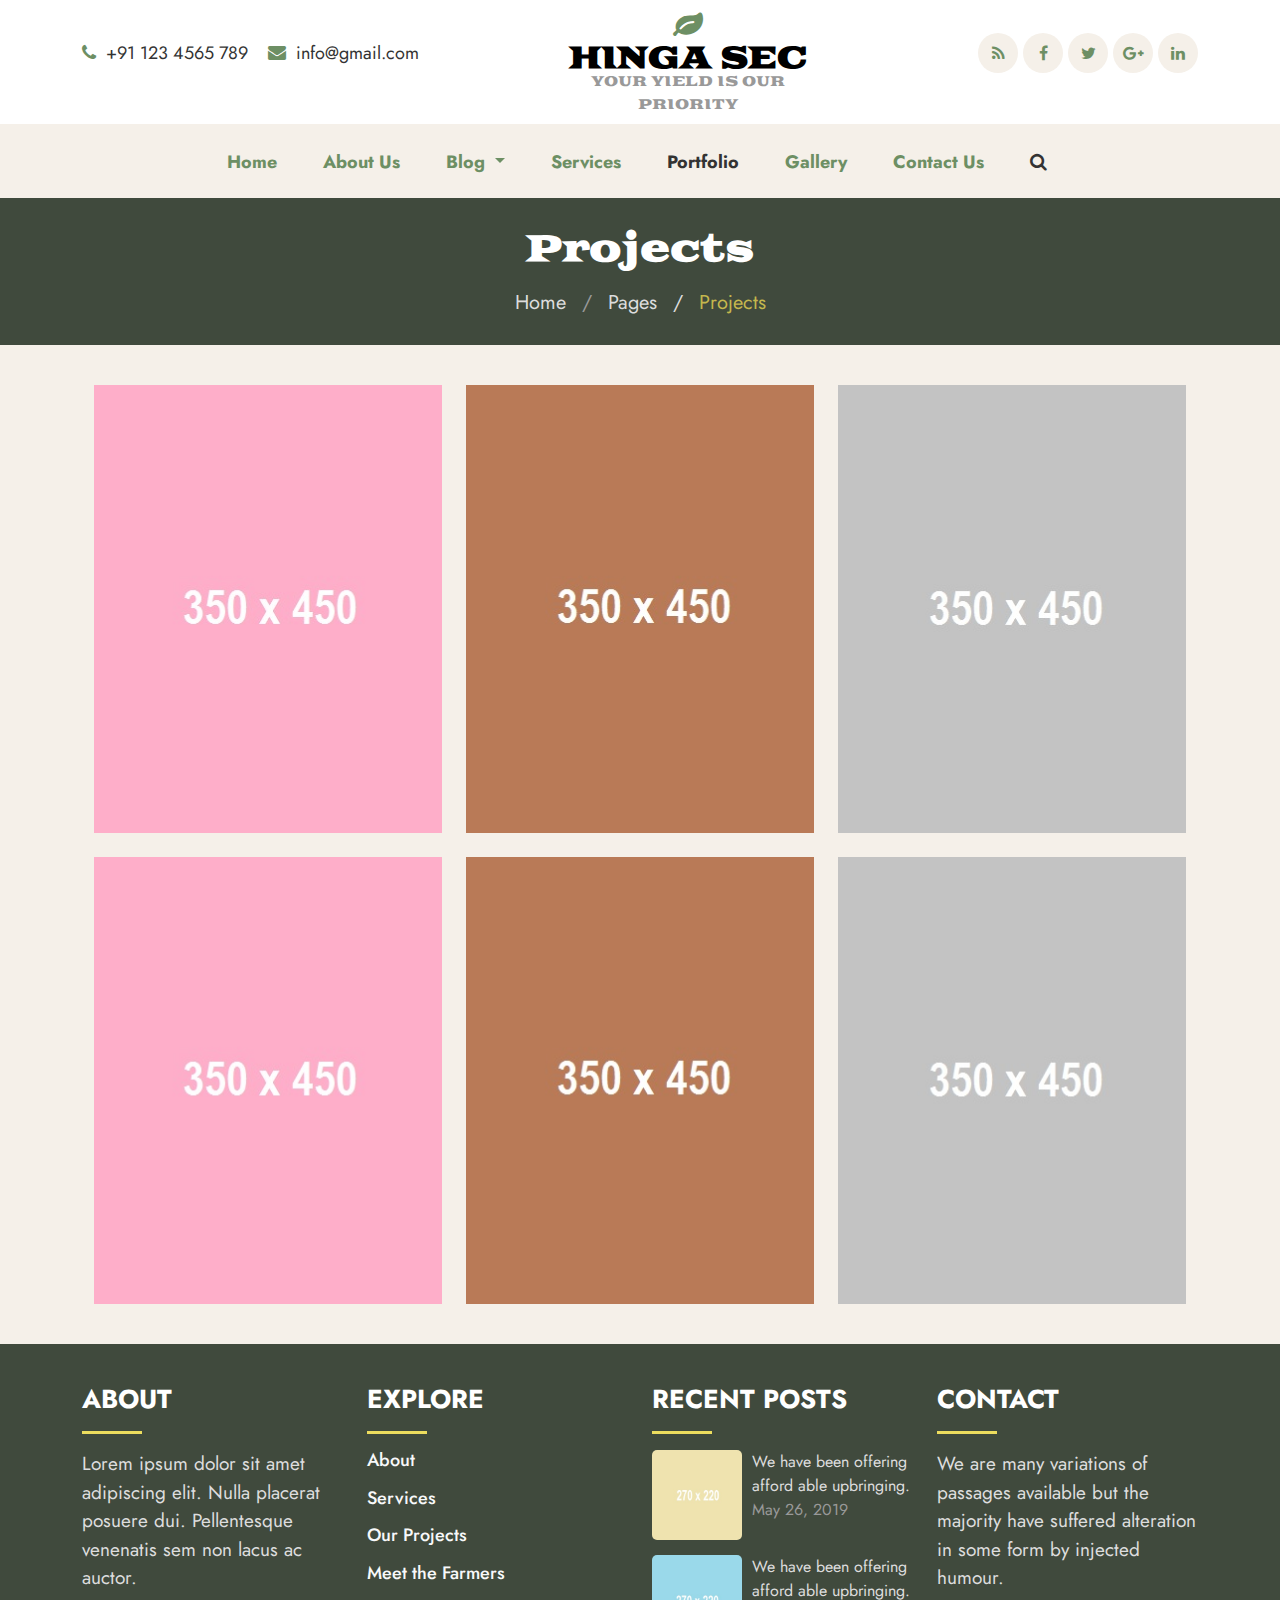
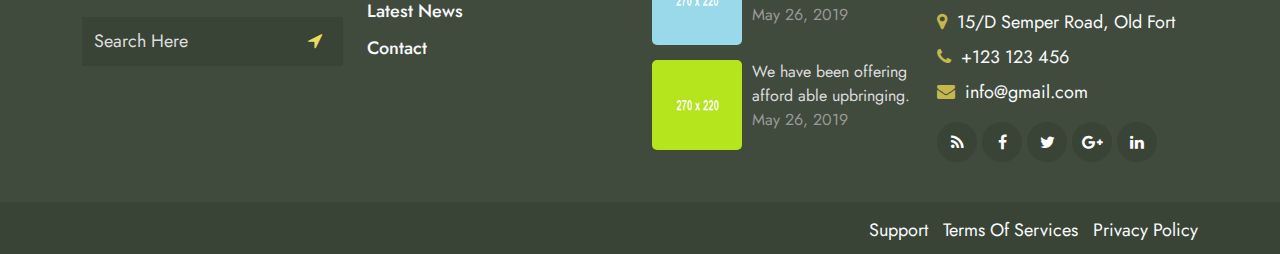
<file: portfolio.html>
<!DOCTYPE html>
<html lang="en">
<head>
	<meta charset="utf-8">
	<meta http-equiv="X-UA-Compatible" content="IE=edge">
	<meta name="viewport" content="width=device-width, initial-scale=1">
	<title>HINGA SEC</title>
	<link href="css/bootstrap.min.css" rel="stylesheet" >
	<link href="css/font-awesome.min.css" rel="stylesheet" >
	<link href="css/global.css" rel="stylesheet">
	<link href="https://fonts.googleapis.com/css2?family=Jost&display=swap" rel="stylesheet">
	<link href="https://fonts.googleapis.com/css2?family=Goblin+One&display=swap" rel="stylesheet">
	<script src="js/bootstrap.bundle.min.js"></script>

</head>
<body>
<section id="top">
 <div class="container">
  <div class="row top_1">
   <div class="col-md-5">
    <div class="top_1l">
	 <ul class="mb-0">
	  <li style="margin-right:15px;" class="d-inline-block"><a  href="#"><i style="margin-right:5px;" class="fa fa-phone col_1"></i> +91 123 4565 789</a></li>
	  <li class="d-inline-block"><a href="#"><i style="margin-right:5px;" class="fa fa-envelope col_1"></i> info@gmail.com</a></li>
	 </ul>
	</div>
   </div>
   <div class="col-md-3">
    <div class="top_1m text-center">
	  <h3 class="mb-0" style="line-height:0.6em;"><a class="text-black" href="index.html"><span style="margin-bottom:10px;" class="d-inline-block"><i class="fa fa-leaf col_1"></i></span> <br>HINGA SEC <span class="col_2 font_16 normal">YOUR YIELD IS OUR PRIORITY</span></a></h3>
	</div>
   </div>
   <div class="col-md-4">
    <div class="top_1r float-end">
	  <ul class="social-network social-circle mb-0">
                        <li><a href="#" class="icoRss" title="Rss"><i class="fa fa-rss"></i></a></li>
                        <li><a href="#" class="icoFacebook" title="Facebook"><i class="fa fa-facebook"></i></a></li>
                        <li><a href="#" class="icoTwitter" title="Twitter"><i class="fa fa-twitter"></i></a></li>
                        <li><a href="#" class="icoGoogle" title="Google +"><i class="fa fa-google-plus"></i></a></li>
                        <li><a href="#" class="icoLinkedin" title="Linkedin"><i class="fa fa-linkedin"></i></a></li>
         </ul>
	</div>
   </div>
  </div>
 </div>
</section>

<section id="header">
<nav class="navbar navbar-expand-md  navbar-center navbar-light" id="navbar_sticky">
  <div class="container">
    <a class="navbar-brand col_1" href="index.html"><span style="margin-bottom:10px;" class="d-inline-block"><i class="fa fa-leaf col_1"></i></span> 
 AGRIGOAL <br><span style="margin-left:40px;" class="col_2 font_16 normal">AGRICULTURE FARM</span></a>
    <button class="navbar-toggler" type="button" data-bs-toggle="collapse" data-bs-target="#navbarSupportedContent" aria-controls="navbarSupportedContent" aria-expanded="false" aria-label="Toggle navigation">
      <span class="navbar-toggler-icon"></span>
    </button>
    <div class="collapse navbar-collapse" id="navbarSupportedContent">
      <ul class="navbar-nav mb-0 justify-content-center">
        <li class="nav-item">
          <a class="nav-link" aria-current="page" href="index.html">Home</a>
        </li>
		
		<li class="nav-item">
          <a class="nav-link" href="about.html">About Us</a>
        </li>
        <li class="nav-item dropdown">
          <a class="nav-link dropdown-toggle" href="#" id="navbarDropdown" role="button" data-bs-toggle="dropdown" aria-expanded="false">
            Blog
          </a>
          <ul class="dropdown-menu drop_1" aria-labelledby="navbarDropdown">
            <li><a class="dropdown-item" href="blog.html">Blog</a></li>
            <li><a class="dropdown-item" href="blog_detail.html">Blog Detail</a></li>
          </ul>
        </li>
		
		<li class="nav-item">
          <a class="nav-link" href="services.html">Services</a>
        </li>
		
		<li class="nav-item">
          <a class="nav-link active" href="portfolio.html">Portfolio</a>
        </li>
		
		<li class="nav-item">
          <a class="nav-link" href="gallery.html">Gallery</a>
        </li>
		

		<li class="nav-item">
          <a class="nav-link" href="contact.html">Contact Us</a>
        </li>
		
		<li class="nav-link"><a data-bs-target="#exampleModal2" data-bs-toggle="modal" href="#"><i class="fa fa-search"></i></a>  </li>
		
		<div class="modal fade" id="exampleModal2" tabindex="-1"  style="display: none; top: 20px;" aria-hidden="true">
		  <div class="modal-dialog">
			<div class="modal-content">
			  <div class="modal-header">
				<button type="button" class="btn-close" data-bs-dismiss="modal" aria-label="Close"></button>
			  </div>
			  <div class="modal-body p-0">
				<div class="search_1">
				   <div class="input-group">
				<input type="text" class="form-control" placeholder="Type Your Search">
				<span class="input-group-btn">
					<button class="btn btn-primary" type="button">
						<i class="fa fa-search"></i></button>
				</span>
		</div>
	            </div>
			  </div>
			</div>
		  </div>
		</div>
		

      </ul>
      
    </div>
  </div>
</nav>
</section>

<section id="center" class="center_o">
 <div class="container">
  <div class="row center_o1 text-center">
   <div class="col-md-12">
     <h1 class="text-white">Projects</h1>
	 <h5 class="normal col_4 mb-0"><a class="col_3" href="#">Home</a> <span class="col_2">/</span> <a class="col_3" href="#">Pages</a> <span class="col_3">/</span> Projects  </h5>
   </div>
  </div>
 </div>
</section>

<section id="proj">
  <div class="container">
    <div class="row proj_1 m-0">
		 <div class="col-md-4">
	      <div class="proj_1i position-relative">
		    <div class="proj_1i1">
			  <div class="grid clearfix">
		  <figure class="effect-jazz mb-0">
			<a href="#"><img src="img/12.jpg" class="w-100" alt="img25"></a>
		  </figure>
	  </div>
			</div>
			<div class="proj_1i2 position-absolute w-100">
			  <h3 class="text-white">AGRICULTURE FARMING</h3>
			  <p class="text-light">It is a long established fact that a reader will be distracted by the readable content of a page when looking at its layout.</p>
			  <h5 class="mb-0 mt-3"><a class="button" href="#">Read More  </a></h5>
			</div>
		  </div>
		 </div>
		 <div class="col-md-4">
	      <div class="proj_1i position-relative">
		    <div class="proj_1i1">
			  <div class="grid clearfix">
		  <figure class="effect-jazz mb-0">
			<a href="#"><img src="img/13.jpg" class="w-100" alt="img25"></a>
		  </figure>
	  </div>
			</div>
			<div class="proj_1i2 position-absolute w-100">
			  <h3 class="text-white">SYSTEMS REFORMS</h3>
			  <p class="text-light">It is a long established fact that a reader will be distracted by the readable content of a page when looking at its layout.</p>
			  <h5 class="mb-0 mt-3"><a class="button" href="#">Read More  </a></h5>
			</div>
		  </div>
		 </div>
		 <div class="col-md-4">
	      <div class="proj_1i position-relative">
		    <div class="proj_1i1">
			  <div class="grid clearfix">
		  <figure class="effect-jazz mb-0">
			<a href="#"><img src="img/14.jpg" class="w-100" alt="img25"></a>
		  </figure>
	  </div>
			</div>
			<div class="proj_1i2 position-absolute w-100">
			  <h3 class="text-white">ORGANIC SOLUTIONS</h3>
			  <p class="text-light">It is a long established fact that a reader will be distracted by the readable content of a page when looking at its layout.</p>
			  <h5 class="mb-0 mt-3"><a class="button" href="#">Read More  </a></h5>
			</div>
		  </div>
		 </div>
   </div>
    <div class="row proj_1 m-0 mt-4">
		 <div class="col-md-4">
	      <div class="proj_1i position-relative">
		    <div class="proj_1i1">
			  <div class="grid clearfix">
		  <figure class="effect-jazz mb-0">
			<a href="#"><img src="img/26.jpg" class="w-100" alt="img25"></a>
		  </figure>
	  </div>
			</div>
			<div class="proj_1i2 position-absolute w-100">
			  <h3 class="text-white">AGRICULTURE FARMING</h3>
			  <p class="text-light">It is a long established fact that a reader will be distracted by the readable content of a page when looking at its layout.</p>
			  <h5 class="mb-0 mt-3"><a class="button" href="#">Read More  </a></h5>
			</div>
		  </div>
		 </div>
		 <div class="col-md-4">
	      <div class="proj_1i position-relative">
		    <div class="proj_1i1">
			  <div class="grid clearfix">
		  <figure class="effect-jazz mb-0">
			<a href="#"><img src="img/27.jpg" class="w-100" alt="img25"></a>
		  </figure>
	  </div>
			</div>
			<div class="proj_1i2 position-absolute w-100">
			  <h3 class="text-white">SYSTEMS REFORMS</h3>
			  <p class="text-light">It is a long established fact that a reader will be distracted by the readable content of a page when looking at its layout.</p>
			  <h5 class="mb-0 mt-3"><a class="button" href="#">Read More  </a></h5>
			</div>
		  </div>
		 </div>
		 <div class="col-md-4">
	      <div class="proj_1i position-relative">
		    <div class="proj_1i1">
			  <div class="grid clearfix">
		  <figure class="effect-jazz mb-0">
			<a href="#"><img src="img/28.jpg" class="w-100" alt="img25"></a>
		  </figure>
	  </div>
			</div>
			<div class="proj_1i2 position-absolute w-100">
			  <h3 class="text-white">ORGANIC SOLUTIONS</h3>
			  <p class="text-light">It is a long established fact that a reader will be distracted by the readable content of a page when looking at its layout.</p>
			  <h5 class="mb-0 mt-3"><a class="button" href="#">Read More  </a></h5>
			</div>
		  </div>
		 </div>
   </div>
  </div>
</section>

<section id="footer">
  <div class="container">
     <div class="row footer_1">
	   <div class="col-md-3">
	    <div class="footer_1i">
		 <h4 class="text-white">ABOUT</h4>
		 <hr style="width:60px; background-color: #eddd5e; height:3px;">
		 <p class="col_3">Lorem ipsum dolor sit amet adipiscing elit. Nulla placerat posuere dui. Pellentesque venenatis sem non lacus ac auctor.</p>
		 <div class="input-group mt-4">
				<input type="text" class="form-control" placeholder="Search Here">
				<span class="input-group-btn">
					<button class="btn btn-primary" type="button">
						<i class="fa fa-location-arrow"></i></button>
				</span>
		</div>
		</div>
	   </div>
	   <div class="col-md-3">
	    <div class="footer_1i1">
		 <h4 class="text-white">EXPLORE</h4>
		 <hr style="width:60px; background-color: #eddd5e; height:3px;">
		 <h6 class="mb-3"><a class="text-light" href="#">About</a></h6>
		 <h6 class="mb-3"><a class="text-light" href="#">Services</a></h6>
		 <h6 class="mb-3"><a class="text-light" href="#">Our Projects</a></h6>
		 <h6 class="mb-3"><a class="text-light" href="#">Meet the Farmers</a></h6>
		 <h6 class="mb-3"><a class="text-light" href="#">Latest News</a></h6>
		 <h6><a class="text-light" href="#">Contact</a></h6>
		</div>
	   </div>
	   <div class="col-md-3">
	  <div class="footer_1i2 clearfix">
	   <h4 class="text-white big">Recent Posts</h4>
		 <hr style="width:60px; background-color: #eddd5e; height:3px;">
	   <div class="footer_1i2i clearfix">
	     <img src="img/8.jpg" alt="abc" height="90" width="90">
	   <p class="col_3">We have been offering afford able upbringing.<br>
<span class="col_2">May 26, 2019</span></p>
	   </div>
	   <div class="footer_1i2i clearfix">
	     <img src="img/6.jpg" alt="abc" height="90" width="90">
	   <p class="col_3">We have been offering afford able upbringing.<br>
<span class="col_2">May 26, 2019</span></p>
	   </div>
	   <div class="footer_1i2i clearfix">
	     <img src="img/7.jpg" alt="abc" height="90" width="90">
	   <p class="col_3">We have been offering afford able upbringing.<br>
<span class="col_2">May 26, 2019</span></p>
	   </div>
	  </div>
	 </div>
	   <div class="col-md-3">
	  <div class="footer_1i3 clearfix">
	   <h4 class="text-white big">CONTACT</h4>
		 <hr style="width:60px; background-color: #eddd5e; height:3px;">
	     <p class="col_3 mt-3">We are many variations of passages available but the majority have suffered alteration in some form by injected humour.</p>
		<ul>
	  <li class="col_2 mb-2"><a class="text-light" href="#"><i style="margin-right:5px;" class="fa fa-map-marker col_4"></i> 15/D Semper Road, Old Fort</a> </li>
	  <li class="col_2 mb-2"><a class="text-light" href="#"><i style="margin-right:5px;" class="fa fa-phone col_4"></i> +123 123 456</a> </li>
	  <li class="col_2 mb-2"><a class="text-light" href="#"><i style="margin-right:5px;" class="fa fa-envelope col_4"></i> info@gmail.com</a></li>
	 </ul>
	    <ul class="social-network social-circle mb-0">
					<li><a href="#" class="icoRss" title="Rss"><i class="fa fa-rss"></i></a></li>
					<li><a href="#" class="icoFacebook" title="Facebook"><i class="fa fa-facebook"></i></a></li>
					<li><a href="#" class="icoTwitter" title="Twitter"><i class="fa fa-twitter"></i></a></li>
					<li><a href="#" class="icoGoogle" title="Google +"><i class="fa fa-google-plus"></i></a></li>
					<li><a href="#" class="icoLinkedin" title="Linkedin"><i class="fa fa-linkedin"></i></a></li>
				</ul>
	  </div>
	 </div>
	 </div>
  </div>
</section>

<section id="footer_bm">
 <div class="container">
  <div class="footer_2 row">
   <div class="col-md-8">
    <div class="footer_2l">
	  <p class="mb-0 col_3"></p>
	</div>
   </div>
   <div class="col-md-4">
    <div class="footer_2r float-end">
	  <ul class="mb-0">
	  <li class="d-inline-block"><a class="text-light" href="#">Support</a></li>
      <li style="margin-left:10px; margin-right:10px;" class="d-inline-block"><a class="text-light" href="#">Terms Of Services </a></li>
	  <li class="d-inline-block"><a class="text-light" href="#">Privacy Policy</a></li>
	 </ul>
	</div>
   </div>
  </div>
 </div>
</section>

<script type="text/javascript">
window.onscroll = function() {myFunction()};

var navbar_sticky = document.getElementById("navbar_sticky");
var sticky = navbar_sticky.offsetTop;
var navbar_height = document.querySelector('.navbar').offsetHeight;

function myFunction() {
  if (window.pageYOffset >= sticky + navbar_height) {
    navbar_sticky.classList.add("sticky")
	document.body.style.paddingTop = navbar_height + 'px';
  } else {
    navbar_sticky.classList.remove("sticky");
	document.body.style.paddingTop = '0'
  }
}
</script>

</body>

</html>
</file>
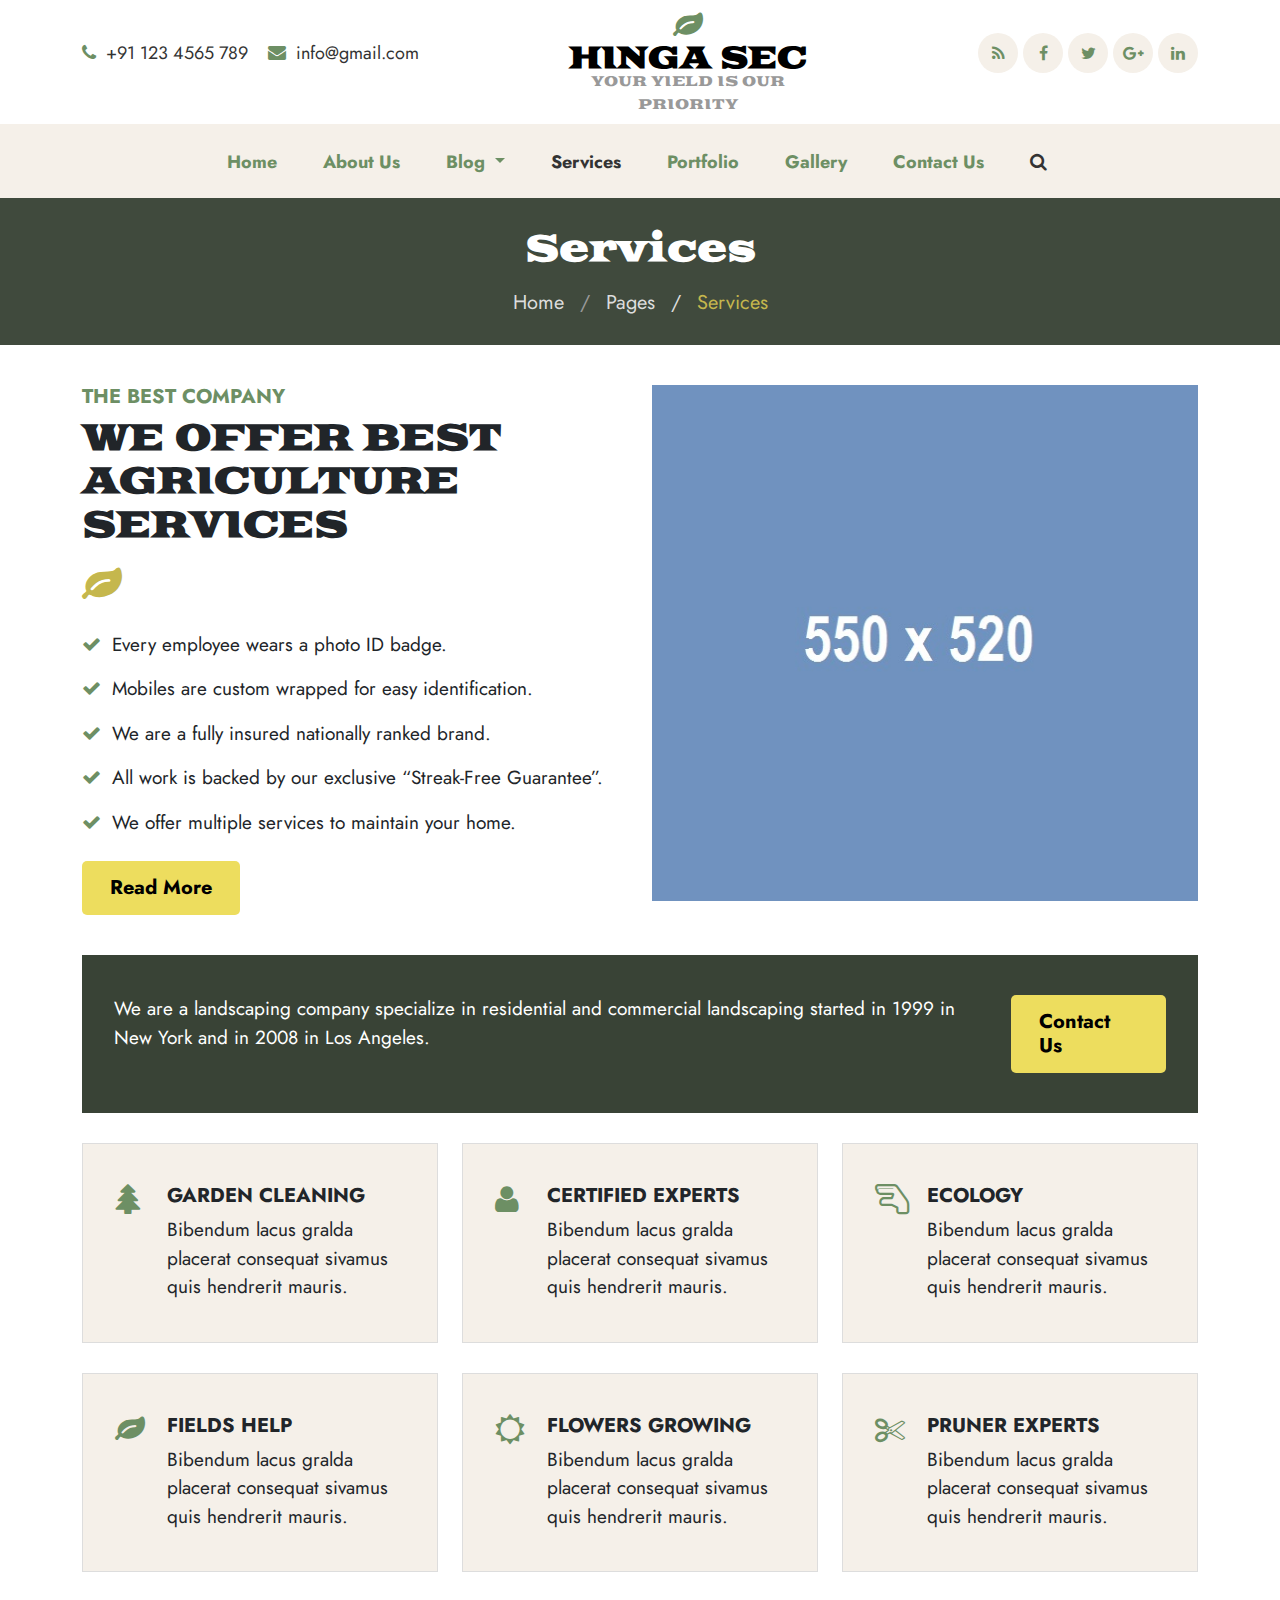
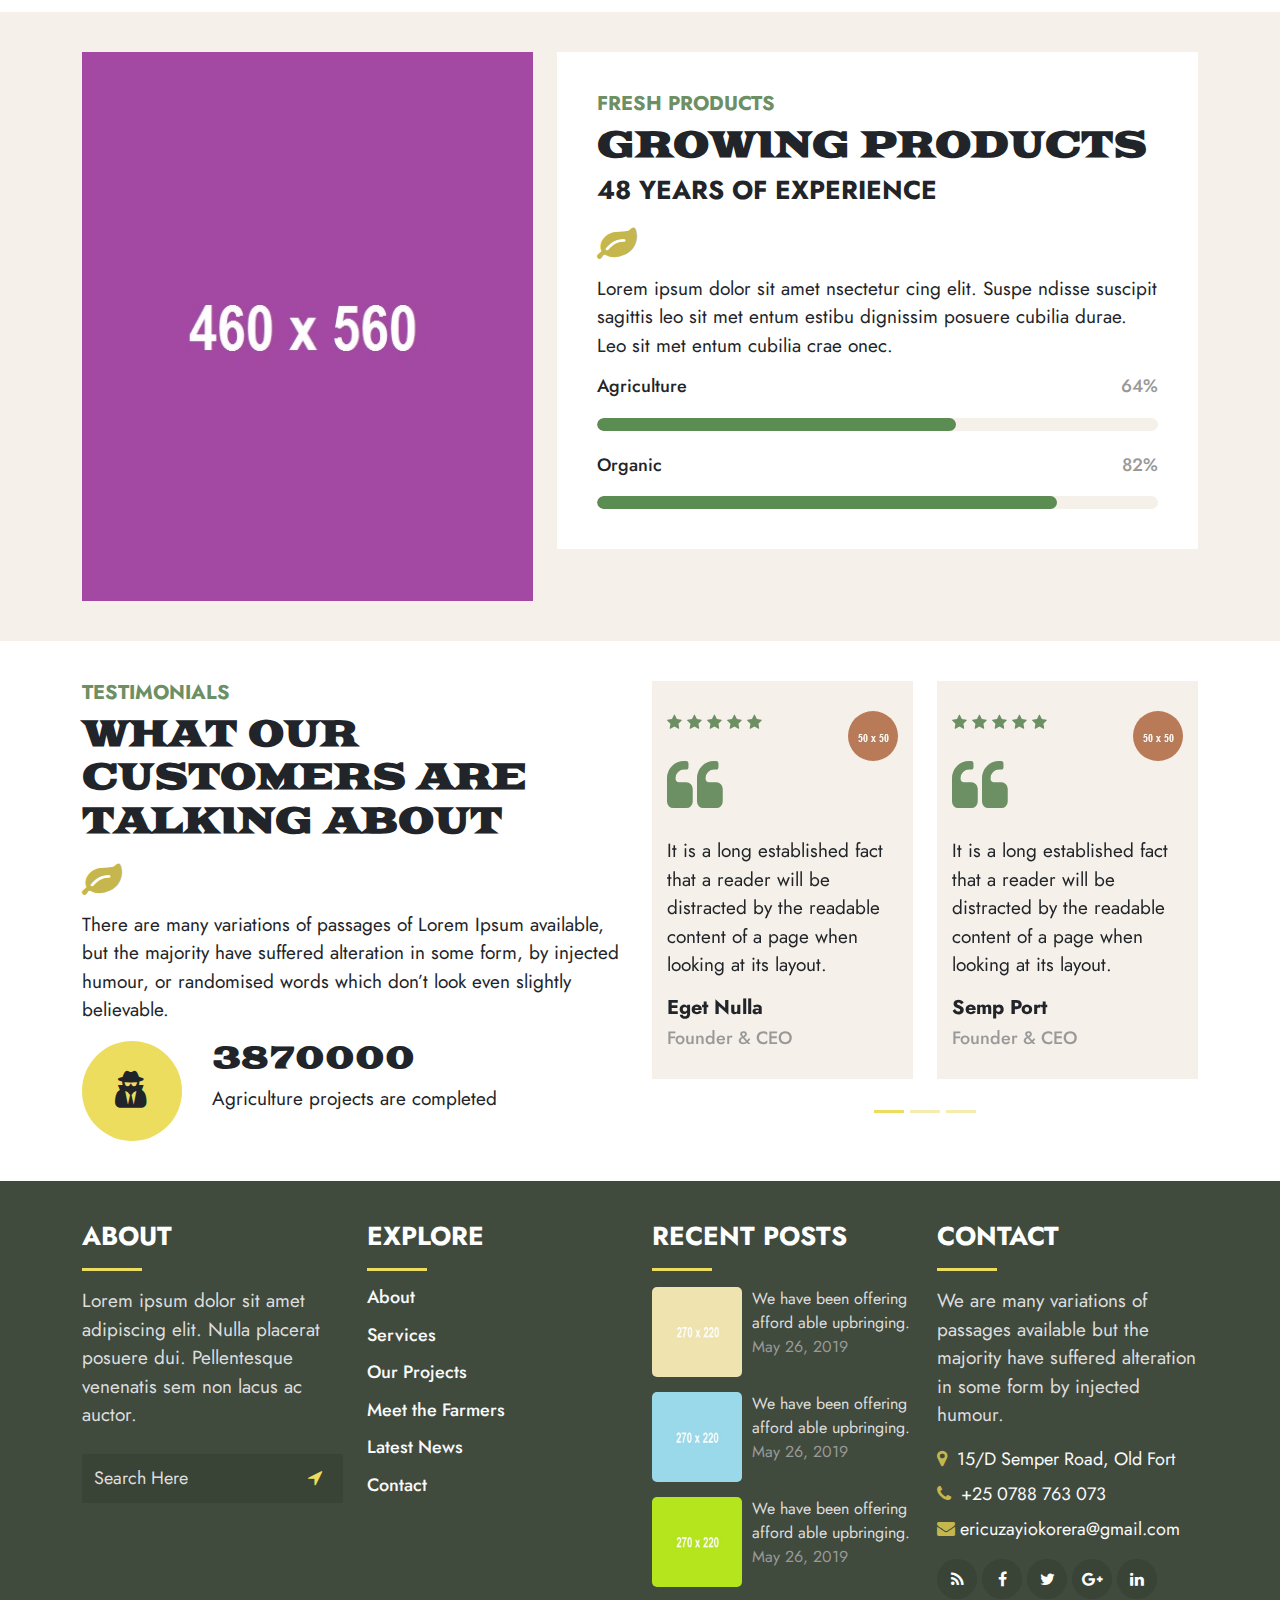
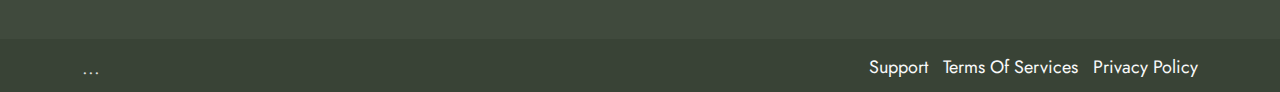
<file: services.html>
<!DOCTYPE html>
<html lang="en">
<head>
	<meta charset="utf-8">
	<meta http-equiv="X-UA-Compatible" content="IE=edge">
	<meta name="viewport" content="width=device-width, initial-scale=1">
	<title>HINGA SEC</title>
	<link href="css/bootstrap.min.css" rel="stylesheet" >
	<link href="css/font-awesome.min.css" rel="stylesheet" >
	<link href="css/global.css" rel="stylesheet">
	<link href="css/services.css" rel="stylesheet">
	<link href="https://fonts.googleapis.com/css2?family=Jost&display=swap" rel="stylesheet">
	<link href="https://fonts.googleapis.com/css2?family=Goblin+One&display=swap" rel="stylesheet">
	<script src="js/bootstrap.bundle.min.js"></script>

</head>
<body>
<section id="top">
 <div class="container">
  <div class="row top_1">
   <div class="col-md-5">
    <div class="top_1l">
	 <ul class="mb-0">
	  <li style="margin-right:15px;" class="d-inline-block"><a  href="#"><i style="margin-right:5px;" class="fa fa-phone col_1"></i> +91 123 4565 789</a></li>
	  <li class="d-inline-block"><a href="#"><i style="margin-right:5px;" class="fa fa-envelope col_1"></i> info@gmail.com</a></li>
	 </ul>
	</div>
   </div>
   <div class="col-md-3">
    <div class="top_1m text-center">
	  <h3 class="mb-0" style="line-height:0.6em;"><a class="text-black" href="index.html"><span style="margin-bottom:10px;" class="d-inline-block"><i class="fa fa-leaf col_1"></i></span> <br>HINGA SEC <span class="col_2 font_16 normal">YOUR YIELD IS OUR PRIORITY</span></a></h3>
	</div>
   </div>
   <div class="col-md-4">
    <div class="top_1r float-end">
	  <ul class="social-network social-circle mb-0">
                        <li><a href="#" class="icoRss" title="Rss"><i class="fa fa-rss"></i></a></li>
                        <li><a href="#" class="icoFacebook" title="Facebook"><i class="fa fa-facebook"></i></a></li>
                        <li><a href="#" class="icoTwitter" title="Twitter"><i class="fa fa-twitter"></i></a></li>
                        <li><a href="#" class="icoGoogle" title="Google +"><i class="fa fa-google-plus"></i></a></li>
                        <li><a href="#" class="icoLinkedin" title="Linkedin"><i class="fa fa-linkedin"></i></a></li>
         </ul>
	</div>
   </div>
  </div>
 </div>
</section>

<section id="header">
<nav class="navbar navbar-expand-md  navbar-center navbar-light" id="navbar_sticky">
  <div class="container">
    <a class="navbar-brand col_1" href="index.html"><span style="margin-bottom:10px;" class="d-inline-block"><i class="fa fa-leaf col_1"></i></span> 
 AGRIGOAL <br><span style="margin-left:40px;" class="col_2 font_16 normal">AGRICULTURE FARM</span></a>
    <button class="navbar-toggler" type="button" data-bs-toggle="collapse" data-bs-target="#navbarSupportedContent" aria-controls="navbarSupportedContent" aria-expanded="false" aria-label="Toggle navigation">
      <span class="navbar-toggler-icon"></span>
    </button>
    <div class="collapse navbar-collapse" id="navbarSupportedContent">
      <ul class="navbar-nav mb-0 justify-content-center">
        <li class="nav-item">
          <a class="nav-link" aria-current="page" href="index.html">Home</a>
        </li>
		
		<li class="nav-item">
          <a class="nav-link" href="about.html">About Us</a>
        </li>
        <li class="nav-item dropdown">
          <a class="nav-link dropdown-toggle" href="#" id="navbarDropdown" role="button" data-bs-toggle="dropdown" aria-expanded="false">
            Blog
          </a>
          <ul class="dropdown-menu drop_1" aria-labelledby="navbarDropdown">
            <li><a class="dropdown-item" href="blog.html">Blog</a></li>
            <li><a class="dropdown-item" href="blog_detail.html">Blog Detail</a></li>
          </ul>
        </li>
		
		<li class="nav-item">
          <a class="nav-link active" href="services.html">Services</a>
        </li>
		
		<li class="nav-item">
          <a class="nav-link" href="portfolio.html">Portfolio</a>
        </li>
		
		<li class="nav-item">
          <a class="nav-link" href="gallery.html">Gallery</a>
        </li>
		

		<li class="nav-item">
          <a class="nav-link" href="contact.html">Contact Us</a>
        </li>
		
		<li class="nav-link"><a data-bs-target="#exampleModal2" data-bs-toggle="modal" href="#"><i class="fa fa-search"></i></a>  </li>
		
		<div class="modal fade" id="exampleModal2" tabindex="-1" style="display: none; top: 20px;" aria-hidden="true">
		  <div class="modal-dialog">
			<div class="modal-content">
			  <div class="modal-header">
				<button type="button" class="btn-close" data-bs-dismiss="modal" aria-label="Close"></button>
			  </div>
			  <div class="modal-body p-0">
				<div class="search_1">
				   <div class="input-group">
				<input type="text" class="form-control" placeholder="Type Your Search">
				<span class="input-group-btn">
					<button class="btn btn-primary" type="button">
						<i class="fa fa-search"></i></button>
				</span>
		</div>
	            </div>
			  </div>
			</div>
		  </div>
		</div>
		

      </ul>
      
    </div>
  </div>
</nav>
</section>

<section id="center" class="center_o">
 <div class="container">
  <div class="row center_o1 text-center">
   <div class="col-md-12">
     <h1 class="text-white">Services</h1>
	 <h5 class="normal col_4 mb-0"><a class="col_3" href="#">Home</a> <span class="col_2">/</span> <a class="col_3" href="#">Pages</a> <span class="col_3">/</span> Services  </h5>
   </div>
  </div>
 </div>
</section>

<section id="off">
 <div class="container">
  <div class="row off1">
   <div class="col-md-6">
     <div class="off1l">
	    <h5 class="col_1">THE BEST COMPANY</h5>
		<h2>WE OFFER BEST AGRICULTURE SERVICES</h2>
		<span style="font-size:40px;"><i class="fa fa-leaf col_4"></i></span>
		<p class="mt-3"><i style="margin-right:5px;" class="fa fa-check col_1"></i> Every employee wears a photo ID badge.</p>
		<p><i style="margin-right:5px;" class="fa fa-check col_1"></i> Mobiles are custom wrapped for easy identification.</p>
		<p><i style="margin-right:5px;" class="fa fa-check col_1"></i> We are a fully insured nationally ranked brand.</p>
		<p><i style="margin-right:5px;" class="fa fa-check col_1"></i> All work is backed by our exclusive “Streak-Free Guarantee”.</p>
		<p><i style="margin-right:5px;" class="fa fa-check col_1"></i> We offer multiple services to maintain your home.</p>
		<h5 class="mb-0 mt-4"><a class="button_1" href="#">Read More  </a></h5>
	 </div>
   </div>
   <div class="col-md-6">
    <div class="off1r">
	  <div class="grid clearfix">
		  <figure class="effect-jazz mb-0">
			<a href="#"><img src="img/24.jpg" class="w-100" alt="img25"></a>
		  </figure>
	  </div>
	</div>
   </div>
  </div>
 </div>
</section>

<section id="connect">
 <div class="container">
  <div class="connect_1 row">
    <div class="col-md-10">
	 <div class="connect_1l clearfix">
	  <p class="text-white mb-0">We are a landscaping company specialize in residential and commercial landscaping started in 1999 in New York and in 2008 in Los Angeles.</p>
	 </div>
	</div>
	<div class="col-md-2">
	 <div class="connect_1r clearfix">
	   <h5 class="mb-0"><a class="button_1" href="#">Contact Us</a></h5>
	 </div>
	</div>
   </div>
   <div class="connect_2 row">
     <div class="col-md-4">
	  <div class="connect_2i row m-0">
	   <div class="col-md-2">
	    <div class="connect_2il clearfix">
		 <span class="col_1"><i class="fa fa-tree"></i></span>
		</div>
	   </div>
	   <div class="col-md-10">
	    <div class="connect_2ir clearfix">
		 <h5>GARDEN CLEANING</h5>
		 <p class="mb-0">Bibendum lacus gralda placerat consequat sivamus quis hendrerit mauris.</p>
		</div>
	   </div>
	  </div>
	 </div>
	 <div class="col-md-4">
	  <div class="connect_2i row m-0">
	   <div class="col-md-2">
	    <div class="connect_2il clearfix">
		 <span class="col_1"><i class="fa fa-user"></i></span>
		</div>
	   </div>
	   <div class="col-md-10">
	    <div class="connect_2ir clearfix">
		 <h5>CERTIFIED EXPERTS</h5>
		 <p class="mb-0">Bibendum lacus gralda placerat consequat sivamus quis hendrerit mauris.</p>
		</div>
	   </div>
	  </div>
	 </div>
	 <div class="col-md-4">
	  <div class="connect_2i row m-0">
	   <div class="col-md-2">
	    <div class="connect_2il clearfix">
		 <span class="col_1"><i class="fa fa-hand-lizard-o"></i></span>
		</div>
	   </div>
	   <div class="col-md-10">
	    <div class="connect_2ir clearfix">
		 <h5>ECOLOGY</h5>
		 <p class="mb-0">Bibendum lacus gralda placerat consequat sivamus quis hendrerit mauris.</p>
		</div>
	   </div>
	  </div>
	 </div>
   </div>
   <div class="connect_2 row">
     <div class="col-md-4">
	  <div class="connect_2i row m-0">
	   <div class="col-md-2">
	    <div class="connect_2il clearfix">
		 <span class="col_1"><i class="fa fa-leaf"></i></span>
		</div>
	   </div>
	   <div class="col-md-10">
	    <div class="connect_2ir clearfix">
		 <h5>FIELDS HELP</h5>
		 <p class="mb-0">Bibendum lacus gralda placerat consequat sivamus quis hendrerit mauris.</p>
		</div>
	   </div>
	  </div>
	 </div>
	 <div class="col-md-4">
	  <div class="connect_2i row m-0">
	   <div class="col-md-2">
	    <div class="connect_2il clearfix">
		 <span class="col_1"><i class="fa fa-sun-o"></i></span>
		</div>
	   </div>
	   <div class="col-md-10">
	    <div class="connect_2ir clearfix">
		 <h5>FLOWERS GROWING</h5>
		 <p class="mb-0">Bibendum lacus gralda placerat consequat sivamus quis hendrerit mauris.</p>
		</div>
	   </div>
	  </div>
	 </div>
	 <div class="col-md-4">
	  <div class="connect_2i row m-0">
	   <div class="col-md-2">
	    <div class="connect_2il clearfix">
		 <span class="col_1"><i class="fa fa-scissors"></i></span>
		</div>
	   </div>
	   <div class="col-md-10">
	    <div class="connect_2ir clearfix">
		 <h5>PRUNER EXPERTS</h5>
		 <p class="mb-0">Bibendum lacus gralda placerat consequat sivamus quis hendrerit mauris.</p>
		</div>
	   </div>
	  </div>
	 </div>
   </div>
 </div>
</section>

<section id="grow">
  <div class="container">
     <div class="row grow_1">
	   <div class="col-md-5">
	    <div class="grow_1l">
		  <div class="grid clearfix">
		  <figure class="effect-jazz mb-0">
			<a href="#"><img src="img/15.jpg" class="w-100" alt="img25"></a>
		  </figure>
	  </div>
		</div>
	   </div>
	   <div class="col-md-7">
	    <div class="grow_1r">
		  <h5 class="col_1">FRESH PRODUCTS</h5>
		<h2>GROWING PRODUCTS</h2>
		<h4>48 YEARS
OF EXPERIENCE</h4>
		<span style="font-size:40px;"><i class="fa fa-leaf col_4"></i></span>
		<p>Lorem ipsum dolor sit amet nsectetur cing elit. Suspe ndisse suscipit sagittis leo sit met entum estibu dignissim posuere cubilia durae. Leo sit met entum cubilia crae onec.</p>
		<h6>Agriculture <span class="col_2 float-end">64%</span></h6>
		<div class="progress-bar" style="background-color:#f5f0e9;overflow:hidden;border-radius:7px;margin-top:20px;">
			<div class="progress" style="background-color: rgb(91, 140, 81); height: 13px; overflow: hidden; border-radius: 7px; width: 64%;">
			</div>
		</div>
		<h6 class="mt-4">Organic <span class="col_2 float-end">82%</span></h6>
		<div class="progress-bar" style="background-color:#f5f0e9;overflow:hidden;border-radius:7px;margin-top:20px;">
			<div class="progress" style="background-color: rgb(91, 140, 81); height: 13px; overflow: hidden; border-radius: 7px; width: 82%;">
			</div>
		</div>
		</div>
	   </div>
	 </div>
  </div>
</section>

<section id="testim">
  <div class="container">
    <div class="row testim_1">
	 <div class="col-md-6">
	  <div class="testim_1l">
	    <h5 class="col_1">TESTIMONIALS</h5>
		<h2>WHAT OUR CUSTOMERS ARE <br> TALKING ABOUT</h2>
		<span style="font-size:40px;"><i class="fa fa-leaf col_4"></i></span>
		<p>There are many variations of passages of Lorem Ipsum available, but the majority have suffered alteration in some form, by injected humour, or randomised words which don’t look even slightly believable.</p>
		 <span class="span_1"><i class="fa fa-user-secret"></i></span>
		 <h3>3870000</h3>
		 <p>Agriculture projects are completed</p>
	  </div>
	 </div>
	 <div class="col-md-6">
	  <div class="testim_1r">
	    <div id="carouselExampleCaptions1" class="carousel slide" data-bs-ride="carousel">
  <div class="carousel-indicators">
    <button type="button" data-bs-target="#carouselExampleCaptions1" data-bs-slide-to="0" class="active" aria-label="Slide 1"></button>
    <button type="button" data-bs-target="#carouselExampleCaptions1" data-bs-slide-to="1" aria-label="Slide 2" class="" aria-current="true"></button>
    <button type="button" data-bs-target="#carouselExampleCaptions1" data-bs-slide-to="2" aria-label="Slide 3"></button>
  </div>
  <div class="carousel-inner">
    <div class="carousel-item active">
      <div class="testim_1i row">
	    <div class="col-md-6">
		  <div class="testim_1i1">
		    <span class="col_1">
			 <i class="fa fa-star"></i>
			 <i class="fa fa-star"></i>
			 <i class="fa fa-star"></i>
			 <i class="fa fa-star"></i>
			 <i class="fa fa-star"></i>
			</span>
			<img style="border-radius:50%; margin-left:20px;" src="img/10.jpg" alt="abc">
			<span style="font-size:60px;" class="d-block col_1 mt-2"><i class="fa fa-quote-left"></i></span>
			<p class="mt-1">It is a long established fact that a reader will be distracted by the readable content of a page when looking at its layout.</p>
			<h5>Eget Nulla</h5>
			<h6 class="col_2 mb-0">Founder &amp; CEO</h6>
		  </div>
		</div>
		<div class="col-md-6">
		  <div class="testim_1i1">
		    <span class="col_1">
			 <i class="fa fa-star"></i>
			 <i class="fa fa-star"></i>
			 <i class="fa fa-star"></i>
			 <i class="fa fa-star"></i>
			 <i class="fa fa-star"></i>
			</span>
			<img style="border-radius:50%; margin-left:20px;" src="img/11.jpg" alt="abc">
			<span style="font-size:60px;" class="d-block col_1 mt-2"><i class="fa fa-quote-left"></i></span>
			<p class="mt-1">It is a long established fact that a reader will be distracted by the readable content of a page when looking at its layout.</p>
			<h5>Semp Port</h5>
			<h6 class="col_2 mb-0">Founder &amp; CEO</h6>
		  </div>
		</div>
	  </div>
    </div>
    <div class="carousel-item">
        <div class="testim_1i row">
	    <div class="col-md-6">
		  <div class="testim_1i1">
		    <span class="col_1">
			 <i class="fa fa-star"></i>
			 <i class="fa fa-star"></i>
			 <i class="fa fa-star"></i>
			 <i class="fa fa-star"></i>
			 <i class="fa fa-star"></i>
			</span>
			<img style="border-radius:50%; margin-left:20px;" src="img/10.jpg" alt="abc">
			<span style="font-size:60px;" class="d-block col_1 mt-2"><i class="fa fa-quote-left"></i></span>
			<p class="mt-1">It is a long established fact that a reader will be distracted by the readable content of a page when looking at its layout.</p>
			<h5>Eget Nulla</h5>
			<h6 class="col_2 mb-0">Founder &amp; CEO</h6>
		  </div>
		</div>
		<div class="col-md-6">
		  <div class="testim_1i1">
		    <span class="col_1">
			 <i class="fa fa-star"></i>
			 <i class="fa fa-star"></i>
			 <i class="fa fa-star"></i>
			 <i class="fa fa-star"></i>
			 <i class="fa fa-star"></i>
			</span>
			<img style="border-radius:50%; margin-left:20px;" src="img/11.jpg" alt="abc">
			<span style="font-size:60px;" class="d-block col_1 mt-2"><i class="fa fa-quote-left"></i></span>
			<p class="mt-1">It is a long established fact that a reader will be distracted by the readable content of a page when looking at its layout.</p>
			<h5>Semp Port</h5>
			<h6 class="col_2 mb-0">Founder &amp; CEO</h6>
		  </div>
		</div>
	  </div>
    </div>
    <div class="carousel-item">
         <div class="testim_1i row">
	    <div class="col-md-6">
		  <div class="testim_1i1">
		    <span class="col_1">
			 <i class="fa fa-star"></i>
			 <i class="fa fa-star"></i>
			 <i class="fa fa-star"></i>
			 <i class="fa fa-star"></i>
			 <i class="fa fa-star"></i>
			</span>
			<img style="border-radius:50%; margin-left:20px;" src="img/10.jpg" alt="abc">
			<span style="font-size:60px;" class="d-block col_1 mt-2"><i class="fa fa-quote-left"></i></span>
			<p class="mt-1">It is a long established fact that a reader will be distracted by the readable content of a page when looking at its layout.</p>
			<h5>Eget Nulla</h5>
			<h6 class="col_2 mb-0">Founder &amp; CEO</h6>
		  </div>
		</div>
		<div class="col-md-6">
		  <div class="testim_1i1">
		    <span class="col_1">
			 <i class="fa fa-star"></i>
			 <i class="fa fa-star"></i>
			 <i class="fa fa-star"></i>
			 <i class="fa fa-star"></i>
			 <i class="fa fa-star"></i>
			</span>
			<img style="border-radius:50%; margin-left:20px;" src="img/11.jpg" alt="abc">
			<span style="font-size:60px;" class="d-block col_1 mt-2"><i class="fa fa-quote-left"></i></span>
			<p class="mt-1">It is a long established fact that a reader will be distracted by the readable content of a page when looking at its layout.</p>
			<h5>Semp Port</h5>
			<h6 class="col_2 mb-0">Founder &amp; CEO</h6>
		  </div>
		</div>
	  </div>
    </div>
  </div>

</div>
	  </div>
	 </div>
	</div>
  </div>
</section>

<section id="footer">
  <div class="container">
     <div class="row footer_1">
	   <div class="col-md-3">
	    <div class="footer_1i">
		 <h4 class="text-white">ABOUT</h4>
		 <hr style="width:60px; background-color: #eddd5e; height:3px;">
		 <p class="col_3">Lorem ipsum dolor sit amet adipiscing elit. Nulla placerat posuere dui. Pellentesque venenatis sem non lacus ac auctor.</p>
		 <div class="input-group mt-4">
				<input type="text" class="form-control" placeholder="Search Here">
				<span class="input-group-btn">
					<button class="btn btn-primary" type="button">
						<i class="fa fa-location-arrow"></i></button>
				</span>
		</div>
		</div>
	   </div>
	   <div class="col-md-3">
	    <div class="footer_1i1">
		 <h4 class="text-white">EXPLORE</h4>
		 <hr style="width:60px; background-color: #eddd5e; height:3px;">
		 <h6 class="mb-3"><a class="text-light" href="#">About</a></h6>
		 <h6 class="mb-3"><a class="text-light" href="#">Services</a></h6>
		 <h6 class="mb-3"><a class="text-light" href="#">Our Projects</a></h6>
		 <h6 class="mb-3"><a class="text-light" href="#">Meet the Farmers</a></h6>
		 <h6 class="mb-3"><a class="text-light" href="#">Latest News</a></h6>
		 <h6><a class="text-light" href="#">Contact</a></h6>
		</div>
	   </div>
	   <div class="col-md-3">
	  <div class="footer_1i2 clearfix">
	   <h4 class="text-white big">Recent Posts</h4>
		 <hr style="width:60px; background-color: #eddd5e; height:3px;">
	   <div class="footer_1i2i clearfix">
	     <img src="img/8.jpg" alt="abc" height="90" width="90">
	   <p class="col_3">We have been offering afford able upbringing.<br>
<span class="col_2">May 26, 2019</span></p>
	   </div>
	   <div class="footer_1i2i clearfix">
	     <img src="img/6.jpg" alt="abc" height="90" width="90">
	   <p class="col_3">We have been offering afford able upbringing.<br>
<span class="col_2">May 26, 2019</span></p>
	   </div>
	   <div class="footer_1i2i clearfix">
	     <img src="img/7.jpg" alt="abc" height="90" width="90">
	   <p class="col_3">We have been offering afford able upbringing.<br>
<span class="col_2">May 26, 2019</span></p>
	   </div>
	  </div>
	 </div>
	   <div class="col-md-3">
	  <div class="footer_1i3 clearfix">
	   <h4 class="text-white big">CONTACT</h4>
		 <hr style="width:60px; background-color: #eddd5e; height:3px;">
	     <p class="col_3 mt-3">We are many variations of passages available but the majority have suffered alteration in some form by injected humour.</p>
		<ul>
	  <li class="col_2 mb-2"><a class="text-light" href="#"><i style="margin-right:5px;" class="fa fa-map-marker col_4"></i> 15/D Semper Road, Old Fort</a> </li>
	  <li class="col_2 mb-2"><a class="text-light" href="#"><i style="margin-right:5px;" class="fa fa-phone col_4"></i> +25 0788 763 073</a> </li>
	  <li class="col_2 mb-2"><a class="text-light" href="#"><i style="margin-right:5px;" class="fa fa-envelope col_4"></i>ericuzayiokorera@gmail.com</a></li>
	 </ul>
	    <ul class="social-network social-circle mb-0">
					<li><a href="#" class="icoRss" title="Rss"><i class="fa fa-rss"></i></a></li>
					<li><a href="#" class="icoFacebook" title="Facebook"><i class="fa fa-facebook"></i></a></li>
					<li><a href="#" class="icoTwitter" title="Twitter"><i class="fa fa-twitter"></i></a></li>
					<li><a href="#" class="icoGoogle" title="Google +"><i class="fa fa-google-plus"></i></a></li>
					<li><a href="#" class="icoLinkedin" title="Linkedin"><i class="fa fa-linkedin"></i></a></li>
				</ul>
	  </div>
	 </div>
	 </div>
  </div>
</section>

<section id="footer_bm">
 <div class="container">
  <div class="footer_2 row">
   <div class="col-md-8">
    <div class="footer_2l">
	  <p class="mb-0 col_3">...</p>
	</div>
   </div>
   <div class="col-md-4">
    <div class="footer_2r float-end">
	  <ul class="mb-0">
	  <li class="d-inline-block"><a class="text-light" href="#">Support</a></li>
      <li style="margin-left:10px; margin-right:10px;" class="d-inline-block"><a class="text-light" href="#">Terms Of Services </a></li>
	  <li class="d-inline-block"><a class="text-light" href="#">Privacy Policy</a></li>
	 </ul>
	</div>
   </div>
  </div>
 </div>
</section>

<script type="text/javascript">
window.onscroll = function() {myFunction()};

var navbar_sticky = document.getElementById("navbar_sticky");
var sticky = navbar_sticky.offsetTop;
var navbar_height = document.querySelector('.navbar').offsetHeight;

function myFunction() {
  if (window.pageYOffset >= sticky + navbar_height) {
    navbar_sticky.classList.add("sticky")
	document.body.style.paddingTop = navbar_height + 'px';
  } else {
    navbar_sticky.classList.remove("sticky");
	document.body.style.paddingTop = '0'
  }
}
</script>

</body>

</html>
</file>
<file: css/global.css>
/*
Template Name: Agrigoal
File: Layout CSS
Author: TemplatesOnWeb
Author URI: https://www.templateonweb.com/
Licence: <a href="https://www.templateonweb.com/license">Website Template Licence</a>
*/
body{
font-family: 'Jost', sans-serif;
}
ul{
list-style:none;
padding:0;
 }
h1{
font-size:45px;
font-family: 'Goblin One', cursive; 
 }
h2{
font-size:36px;
font-family: 'Goblin One', cursive;
 }
h3{
font-size:30px; 
font-family: 'Goblin One', cursive;
 }
h4{
font-size:26px; 
 }
h5{
font-size:20px; 
 }
h6{
font-size:18px;
 }
p{
font-size:19px;
font-weight:normal;
 }
li{
font-size:18px;
 }
h1,h2,h3,h4,h5{
font-weight:bold;
 }
a{
text-decoration:none;
color:#333;
 }
a:hover{
text-decoration:none;
color:#6d8f64;
 }
.col_1{
color: #6d8f64!important;
 }
.col_2{
color: #999!important; 
 }
.col_3{
color: #ddd!important; 
 }
.col_4{
color: #c5b74d!important; 
 }

.button{
background:#404a3d;
color:#fff;
padding:15px 28px 15px 28px;
display:inline-block;
border-radius:5px; 
 }
.button:hover{
background:#eddd5e;
color:#000;
 }
 
.button_1{
background:#eddd5e;
color:#000;
padding:15px 28px 15px 28px;
display:inline-block;
border-radius:5px; 
 }
.button_1:hover{
background:#404a3d;
color:#fff;
 }

.grid figure {
position: relative;
float: left;
overflow: hidden;
width: 100%;
text-align: center;
cursor: pointer;
}
figure.effect-jazz figcaption::after,
figure.effect-jazz img
{
-webkit-transition: opacity 0.35s, -webkit-transform 0.35s;
transition: opacity 0.35s, transform 0.35s;
}

figure.effect-jazz:hover img {
-webkit-transform: scale3d(1.05,1.05,1);
transform: scale3d(1.05,1.05,1);
}
.normal{
font-weight:normal; 
 }
.font_16{
font-size:16px; 
 }
.font_14{
font-size:14px; 
 }
hr{
background-color: #ddd;
opacity:1; 
 }
.big{
text-transform:uppercase; 
 }
/*********************top****************/
.top_1r ul li a {
background: #f5f0e9;
}
.top_1r ul li a i{
color: #6d8f64;
}
#top{
padding-top:10px;
padding-bottom:10px;
 }
.top_1l{
padding-top:30px; 
 }
.top_1r{
padding-top:23px; 
 }
.top_1m .font_16{
font-size:14px; 
 }
/*********************top_end****************/

/*********************header****************/
#header{
background: #f5f0e9;
 }
.navbar{
padding-top:10px;
padding-bottom:7px;
width:70%;
margin-left:auto;
margin-right:auto;
background: #f5f0e9;
 }
.navbar-brand{
font-size:30px;
padding:0;
margin:0;
font-weight:bold;
line-height:0;
display:none; 
margin-right:80px;
 }
#header .nav-link{
padding:15px 23px;
color:#6d8f64;
font-weight:bold; 
 }
#header .nav-link:hover{
color:#333; 
 }
#header .nav-link:focus{
color:#333; 
 }
#header .active{
color:#333;  
 }
#header .drop_1{
min-width:200px;
border-radius:0;
padding:0;
margin-top:10px;
box-shadow: 0px 0px 7px 0px #ddd;
border:none;
padding-top:10px;
padding-bottom:10px; 
 }
#header .drop_1 a{
padding-top:10px;
padding-bottom:10px;
font-weight:bold;
transition: all 0.5s;
 }
#header .drop_1 a:hover{
color:#6d8f64;
background:none;
transform: translateX(10px);
transition: all 0.5s;
 }
 
.sticky {
position: fixed;
top: 0;
width: 100%;
z-index:3;
padding-top:0;
}

.search_1{
padding:40px;
 }
.search_1 .form-control {
height: 59px;
font-size: 18px;
border-color: #ddd;
box-shadow: none;
border-radius: 0;
}
.search_1 .input-group .btn {
background: #404a3d;
margin-left: 0!important;
padding: 15px 30px;
font-size: 18px;
border-radius: 0;
border-color: #404a3d;
}
.modal-backdrop{
position:static; 
 }
#header .modal-header{
border:none; 
 }

.sticky .navbar-brand{
display:block;
}
/*********************header_end****************/

/*********************common****************/
.pages ul li{
 display:inline-block;
 margin: 0 2px;
 width:45px;
 height:45px;
 line-height:45px;
 background:  #f4f4f4;
 text-align:center;
 border-radius:3px;
 }
.pages ul li a{
display:block;
color: #333;
 }
.pages ul li:hover{
 background: #404a3d;
 }
.pages ul li:hover a{
 color: #fff;
 }
.act{
  background:#404a3d!important;
 }
.act a{
 color: #fff!important;
 }
 
/* footer social icons */
ul.social-network {
list-style: none;
display: block;
margin-left:0 !important;
padding: 0;
}
ul.social-network li {
display: inline-block;
}

/* footer social icons */
.social-network a.icoRss:hover {
background-color: #F56505;
}
.social-network a.icoFacebook:hover {
background-color:#3B5998;
}
.social-network a.icoTwitter:hover {
background-color:#33ccff;
}
.social-network a.icoGoogle:hover {
background-color:#BD3518;
}
.social-network a.icoVimeo:hover {
background-color:#0590B8;
}
.social-network a.icoLinkedin:hover {
background-color:#007bb7;
}
.social-network a.icoRss:hover i, .social-network a.icoFacebook:hover i, .social-network a.icoTwitter:hover i,
.social-network a.icoGoogle:hover i, .social-network a.icoVimeo:hover i, .social-network a.icoLinkedin:hover i {
color:#fff;
}
a.socialIcon:hover, .socialHoverClass {
color:#44BCDD;
}

.social-circle li a {
display:inline-block;
position:relative;
margin:0 auto 0 auto;
-moz-border-radius:50%;
-webkit-border-radius:50%;
border-radius:50%;
text-align:center;
width: 40px;
height: 40px;
font-size:16px;
}
.social-circle li i {
margin:0;
line-height:40px;
text-align: center;
}

.social-circle li a:hover i, .triggeredHover {
-moz-transform: rotate(360deg);
-webkit-transform: rotate(360deg);
-ms--transform: rotate(360deg);
transform: rotate(360deg);
-webkit-transition: all 0.2s;
-moz-transition: all 0.2s;
-o-transition: all 0.2s;
-ms-transition: all 0.2s;
transition: all 0.2s;
}
.social-circle i {
color: #fff;
-webkit-transition: all 0.8s;
-moz-transition: all 0.8s;
-o-transition: all 0.8s;
-ms-transition: all 0.8s;
transition: all 0.8s;
}
.center_o{
background:#404a3d;
padding-top:30px;
padding-bottom:30px; 
 }
.center_o h1{
font-size:36px; 
 }
.center_o1 h5 span{
margin-left:10px;
margin-right:10px; 
 }
.center_o1 h5 {
margin-top:20px;
margin-bottom:0;
 }
.quote_2l .form-control {
background: none;
height: 50px;
font-size: 18px;
background:#f5f0e9;
border:none;
}
/*********************common_end****************/

/*********************grow****************/
#grow{
padding-top:40px;
padding-bottom:40px;
background: #f5f0e9; 
 }
.grow_1r{
background:#fff;
padding:40px; 
 }
/*********************grow_end****************/

/*********************qual****************/
#qual {
background-image: url(../img/3.jpg);
background-position:center;
margin-top:275px;
}
.type_m {
background: #000000e0;
padding-top:50px;
padding-bottom:50px;
}
/*********************qual_end****************/

/*********************news****************/
#news{
padding-top:40px;
padding-bottom:40px;
 }
.news_1i2{
padding:15px 15px;
background:#f5f0e9;
border-radius:10px;
top:250px;
width:90%;
left:18px; 
 }
.news_1i2 ul li a i{
margin-right:5px; 
 }
.news_1i2 ul li {
font-size:14px;
 }
/*********************news_end****************/

/*********************testim****************/
#testim{
padding-top:40px;
padding-bottom:40px; 
 }
.testim_1l .span_1{
background:#eddd5e;
width:100px;
height:100px;
line-height:100px;
font-size:40px;
display:inline-block;
border-radius:50%;
text-align:center;
float:left;
margin-right:30px;
 }
.testim_1l .span_1:hover{
background:#404a3d;
color:#fff;
 }
 
#testim .carousel-indicators [data-bs-target] {
 background-color: #eddd5e;
}
.testim_1i1{
background: #f5f0e9;
padding:30px 15px; 
 }
.testim_1i1 img{
float:right;
 }
#testim .carousel-indicators{
bottom:-60px; 
 }
/*********************testim_end****************/

/*********************proj****************/
.proj_1i2{
height:100%;
background: #000000e0;
top:0;
padding:90px 15px 0px 15px;
display:none;
 }
#proj{
padding-top:40px;
padding-bottom:40px;
background: #f5f0e9;
 }
.proj_1i:hover .proj_1i2{
display:block; 
 }
/*********************proj_end****************/

/*********************gallery****************/
#gallery{
padding-top:40px;
padding-bottom:40px; 
 }
#gallery .modal-dialog {
max-width: 800px;
}
/*********************gallery_end****************/


/*********************footer****************/
#footer{
background: #404a3d;
padding-top:40px;
padding-bottom:40px;
 }
.footer_1i .form-control {
height: 49px;
font-size: 18px;
border:none;
box-shadow: none;
border-radius: 0;
background:#394336;
color:#ddd;
}
.footer_1i .input-group .btn {
background: #394336;
margin-left: 0!important;
padding: 10px 20px;
font-size: 18px;
border-radius: 0;
border-color: #394336;
color: #eddd5e;
}
.footer_1i  ::placeholder {
  color: #ddd;
}
.footer_1i2i img{
float:left;
margin-right:10px;
border-radius:5px; 
 }
.footer_1i2i{
margin-top:15px;
 }
.footer_1i2i p{
font-size:16px; 
 }
.footer_1i3 .social-circle li a {
background:#394336;
}

#footer_bm{
background:#394336;
padding-top:15px;
padding-bottom:10px; 
 }
/*********************footer_end****************/


@media screen and (max-width : 767px){
.pages ul li{
margin-bottom:8px; 
 }
.navbar-collapse{
max-height:300px;
overflow-y:scroll; 
border-top:1px solid #eee;
margin-top:15px;
 }
#header .nav-link{
font-size:28px;
border-bottom:1px solid #ddd;
padding: 10px 20px; 
 }
#header .drop_1 a{
font-size:24px; 
 }
 
.navbar-brand{
display:block;
margin-right:0; 
 }
.top_1l{
padding-top:0; 
 }
.top_1r{
padding-top:10px;
float:none!important; 
 }
.top_1m {
display:none; 
 }
.navbar{
width:100%;
padding-bottom:15px; 
 }
.navbar-light .navbar-toggler{
margin-top:6px; 
 }
#header .drop_1 a{
transition:none;
 }
#header .drop_1 a:hover{
transform:none;
transition:none;
 }
.type_1  h2{
font-size:24px; 
 }
.grow_1r h2{
font-size:24px; 
 }
.testim_1l h2{
font-size:24px;  
 }
.testim_1l h3{
font-size:22px; 
 }
.testim_1i1{
margin-top:10px; 
 }
#testim{
padding-bottom:80px;
 }
.proj_1i2  h3{
font-size:20px; 
 }
.proj_1i1 img{
min-height:450px; 
 }
.proj_1i {
margin-top:10px; 
 }
.grow_1r{
margin-top:15px; 
 }
.news_1i2 {
position:static!important;
width:100%;
border-radius:0; 
 }
.news_1i {
margin-top:10px; 
 }
#qual {
margin-top:0;
}
.footer_1i1{
margin-top:15px;
margin-bottom:15px; 
 }
.footer_1i3{
margin-top:15px;
 }
.footer_2r {
float:none!important;
margin-top:10px;
 }
.quote_2l .form-control{
margin-top:10px; 
 }
.gallery_1i{
margin-top:10px;  
 }
.type_1  br{
display:none; 
 }
 }
@media (min-width:768px) and (max-width:991px) {
.navbar-expand-md {
flex-wrap:wrap!important;
}
.container{
max-width:100%; 
 }

.top_1m h3{
font-size:20px; 
 }
.top_1m .font_16{
font-size:10px; 
 }
.top_1l li{
margin-right:5px;
font-size:14px; 
 }
.top_1l {
padding-top: 18px;
}
.top_1r {
padding-top: 10px;
}
.navbar{
width:75%;
 }
#header .nav-link {
padding: 15px 3px;
}
.navbar-brand{
margin-right:10px; 
 }
.sticky {
width: 100%;
}
.type_1  br{
display:none; 
 }
.proj_1i1 img{
min-height:450px; 
 }
.proj_1i2  h3{
font-size:18px; 
 }
.grow_1l img{
height:560px; 
 }
.news_1i2 {
position:static!important;
width:100%;
border-radius:0; 
 }
#qual {
margin-top:0;
}
#footer h4{
font-size:20px; 
 }
#footer p{
font-size:17px; 
 }
#footer li{
font-size:16px; 
 }
.footer_1i2  img{
width:40px;
height:40px; 
 }
.footer_1i3 .social-circle li{
margin-bottom:5px; 
 }
 }
@media (min-width:992px) and (max-width:1200px) {
.navbar-expand-md {
flex-wrap:wrap!important;
}
.container{
max-width:100%; 
 }
.navbar{
width:80%;
 }
#header .nav-link {
padding: 15px 15px;
}
.navbar-brand{
margin-right:10px; 
 }
.sticky {
width: 100%;
}

.proj_1i1 img{
min-height:450px; 
 }
.proj_1i2  h3{
font-size:24px; 
 }
.grow_1l img{
height:560px; 
 }
.news_1i2 {
position:static!important;
width:100%;
border-radius:0; 
 }
#qual {
margin-top:0;
}
 }
@media (min-width:1201px) and (max-width:1270px) {
.navbar{
width:80%;
 }
.sticky {
width: 100%;
}
 }

.sticky {
        top: -40px;
	    transform: translateY(40px);
	    transition: transform .3s;
}
</file>
<file: css/about.css>
/*
Template Name: Agrigoal
File: Layout CSS
Author: TemplatesOnWeb
Author URI: https://www.templateonweb.com/
Licence: <a href="https://www.templateonweb.com/license">Website Template Licence</a>
*/
/*********************about****************/
#prosp{
padding-top:40px;
padding-bottom:40px;
}
.prosp_1 h4:before {
display: inline-block;
width: 6%;
height: 2px;
background-color:#6d8f64;
vertical-align: middle;
margin-right: 1%;
content: "";
}
.prosp_1 h4:after {
display: inline-block;
width: 6%;
height: 2px;
background-color: #6d8f64;
vertical-align: middle;
margin-left: 1%;
content: "";
}
.prosp_2i h5 a:after {
display: inline-block;
width: 10%;
height: 2px;
background-color: #6d8f64;
vertical-align: middle;
margin-left: 2%;
content: "";
}
.prosp_2{
margin-top:10px; 
}
.prosp_2i img{
border-radius:30px 0px;
}

#plan{
padding-top:40px;
padding-bottom:40px; 
background: #f5f0e9; 
  }
.plan_1i ul li{
margin-top:8px; 
 }
.plan_1i ul li i{
vertical-align:middle;
margin-right:5px;
 }
.plan_1i1 span i{
font-size:80px; 
 }
.plan_1i1i{
border-top:1px solid #ddd;  
border-bottom:1px solid #ddd;
margin-top:15px;
padding-top:15px;
padding-bottom:25px;
  }
.plan_1i1i h1{
font-size:60px;
font-weight:bold;
  }
.plan_1i1 ul{
margin-top:20px; 
 }
.plan_1i1 ul li{
margin-top:8px; 
 }
.plan_1i1 ul li i{
margin-right:5px;
vertical-align:middle; 
 }
.plan_1i1 h4{
margin-top:20px; 
 }

.plan_1i1 h4:after {
display: inline-block;
width: 10%;
height: 2px;
background-color: #ddd;
vertical-align: middle;
margin-left: 2%;
content: "";
}
.plan_1i1{
 background:#fff;
 padding:40px 30px;
 border-radius:30px 0px; 
 }
.plan_1i1_o{
 background:#404a3d;
 }
 
#team_h {
background-image: url(../img/23.jpg);
}
.team_h1ir{
background:#fff;
padding:20px;
min-height:320px; 
 }
.team_h1ir p{
font-size:18px;
 }
.team_h1ir ul li a {
background: #404a3d;
}
.project_m {
background: #000000d6;
padding-top: 50px;
padding-bottom: 50px;
}
.block_icon{
color:#eddd5e;
display:block;
font-size:36px;
line-height:0;
margin-top:10px;
margin-bottom:10px;
  }
.block_icon:before {
display: inline-block;
width: 6%;
height: 2px;
background-color: #eddd5e;
vertical-align: middle;
margin-right: 1%;
content: "";
}
.block_icon:after {
display: inline-block;
width: 6%;
height: 2px;
background-color: #eddd5e;
vertical-align: middle;
margin-left: 1%;
content: "";
}
/*********************about_end****************/

@media screen and (max-width : 767px){
.prosp_1 h4{
font-size:20px; 
 }
.plan_1i1i  h3{
font-size:24px; 
 }
.prosp_2i {
margin-top:10px; 
 }
.plan_1i1_o {
margin-top:10px;  
 }
.team_h1i {
margin-top:10px!important;  
 }
.prosp_1  br{
display:none; 
 }
.service_h1 br{
display:none;  
 }
 }
@media (min-width:768px) and (max-width:991px) {
.prosp_2i  h2{
font-size:24px; 
 }
.plan_1i h2{
font-size:28px;  
 }
.plan_1i1i h3{
font-size:18px; 
 }
.prosp_1  br{
display:none; 
 }
.service_h1 br{
display:none;  
 }
.team_h1ir p{
font-size:16px; 
 }
.team_h1ir ul li a {
width:25px;
height:25px;
font-size:12px;
}
.team_h1ir ul li a i{
line-height:25px;
}
.team_h1ir {
padding: 10px;
}
 }
@media (min-width:992px) and (max-width:1200px) {
.plan_1i1i h3{
font-size:18px; 
 }
.team_h1ir p{
font-size:16px; 
 }
 }
</file>
<file: css/blog.css>
/*
Template Name: Agrigoal
File: Layout CSS
Author: TemplatesOnWeb
Author URI: https://www.templateonweb.com/
Licence: <a href="https://www.templateonweb.com/license">Website Template Licence</a>
*/
/*********************blog****************/
#blog{
padding-top:40px;
padding-bottom:40px; 
 }
.blog_1l1 ul li {
display: inline-block;
margin-left: 7px;
margin-right: 7px;
font-size:14px;
}
.blog_1l1 ul li  a{
color:#999;
}
.blog_1l1 ul li i {
margin-right: 5px;
}

.blog_1r1 .form-control {
height: 49px;
font-size: 18px;
border:none;
box-shadow: none;
border-radius: 0;
background:#394336;
color:#ddd;
}
.blog_1r1 .input-group .btn {
background: #394336;
margin-left: 0!important;
padding: 10px 20px;
font-size: 18px;
border-radius: 0;
border-color: #394336;
color: #eddd5e;
}
.blog_1r1  ::placeholder {
  color: #ddd;
}

.blog_1r3 ul li {
display: inline-block;
}
.blog_1r3 ul li a {
color: #333;
display: inline-block;
margin: 0 2px 10px 0;
padding: 6px 15px;
text-align: center;
background: #fff;
border-radius: 5px;
}
.blog_1r3 ul li a:hover {
background:#404a3d;
color:#fff;
}
.blog_1r5 ul li a{
background:#404a3d;
 }
 
.blog_1l1 blockquote {
margin: 20px 0 20px;
border-left: 5px solid #c5b74d;
font-style: italic;
padding:15px 15px 20px 15px;
}
.blog_1l1 img {
float: left;
margin-right: 15px;
}
.blog_1l2 .nav_n {
list-style: disc;
margin-left: 20px;
margin-right: 20px;
}
.blog1l4{
margin-top:300px; 
 }
 
.blog1l4il span {
border: 1px solid #ddd;
width: 45px;
height: 45px;
line-height: 43px;
display: inline-block;
border-radius: 50%;
text-align: center;
font-size: 20px;
}
.blog1l4ir p{
font-size:15px; 
 }
/*********************blog_end****************/

@media screen and (max-width : 767px){
.blog_1r3ir{
margin-top:10px; 
 }
.blog_1l{
margin-top:20px;  
 }
.blog_1l1 img{
height:auto; 
 }
.blog_dl{
margin-top:20px;  
 }
.blog_dli img{
float:none!important;
width:100%;
margin-bottom:10px;
margin-right:0; 
 }
.blog1l4 {
margin-top:20px;
}
.blog1l4ir{
margin-top:15px; 
 }
 }
@media (min-width:768px) and (max-width:991px) {
.blog_1r5  ul li{
margin-bottom:5px; 
 }
.blog1l4 {
margin-top:20px;
}
.blog1l4il span {
width: 30px;
height: 30px;
line-height: 28px;
font-size: 16px;
}
 }
@media (min-width:992px) and (max-width:1200px) {
.blog1l4 {
margin-top:20px;
}
.blog1l4il span {
width: 35px;
height: 35px;
line-height: 33px;
font-size: 18px;
}
 }
</file>
<file: css/contact.css>
/*
Template Name: Agrigoal
File: Layout CSS
Author: TemplatesOnWeb
Author URI: https://www.templateonweb.com/
Licence: <a href="https://www.templateonweb.com/license">Website Template Licence</a>
*/
/*********************contact****************/
#contact{
padding-top:40px;
padding-bottom:40px; 
 }
.contact_1i{
border:1px solid #ddd;
border-radius:5px;
padding:30px 20px; 
 }
.contact_1i:hover{
background:#f5f0e9;
 }
.contact_2l{
background:#6d8f64;
padding:40px 20px; 
 }
/*********************contact_end****************/


@media screen and (max-width : 767px){
.contact_2r img{
width:100%;
margin-top:10px; 
 }
.contact_1i{
margin-top:10px;  
 }
 }
@media (min-width:768px) and (max-width:991px) {
.contact_1i h3{
font-size:18px; 
 }
.contact_2r img{
width:300px;
 }
 }
@media (min-width:992px) and (max-width:1200px) {
.contact_1i h3{
font-size:24px; 
 }
 }
</file>
<file: css/services.css>
/*
Template Name: Agrigoal
File: Layout CSS
Author: TemplatesOnWeb
Author URI: https://www.templateonweb.com/
Licence: <a href="https://www.templateonweb.com/license">Website Template Licence</a>
*/
/*********************services****************/
#off{
padding-top:40px;
padding-bottom:40px; 
 }
#connect{
padding-bottom:40px; 
 }
.connect_1{
background: #394336;
padding:40px 20px;
margin-left:0;
margin-right:0;
 }
.connect_2{
margin-top:30px;
 }

.connect_2i{
background:#f5f0e9;
padding:40px 20px;
border:1px solid #ddd;
 }
.connect_2il span{
font-size:30px;
line-height:0;
 }
.connect_2i:hover{
background:#6d8f64;
 }
.connect_2i:hover h5{
color:#fff; 
 }
.connect_2i:hover p{
color:#fff; 
 }
.connect_2i:hover span{
color:#fff!important; 
 }
/*********************services_end****************/


@media screen and (max-width : 767px){
.off1l h2{
font-size:26px; 
 }
.off1r{
margin-top:10px; 
 }
.connect_1r {
margin-top:10px; 
 }
.connect_2ir {
margin-top:10px;  
 }
.connect_2i {
margin-top:10px!important;
text-align:center;
 }
 }
@media (min-width:768px) and (max-width:991px) {
.off1l h2{
font-size:26px; 
 }
.off1r img{
height:520px;
 }
.connect_1r .button_1{
 padding: 10px 10px 10px 10px;
 }
.connect_2il span {
font-size: 20px;
}
 }
@media (min-width:992px) and (max-width:1200px) {
.off1r img{
height:520px;
 }
.connect_1r .button_1{
 padding: 10px 10px 10px 10px;
 }
.connect_2il span {
font-size: 20px;
}
 }
</file>
